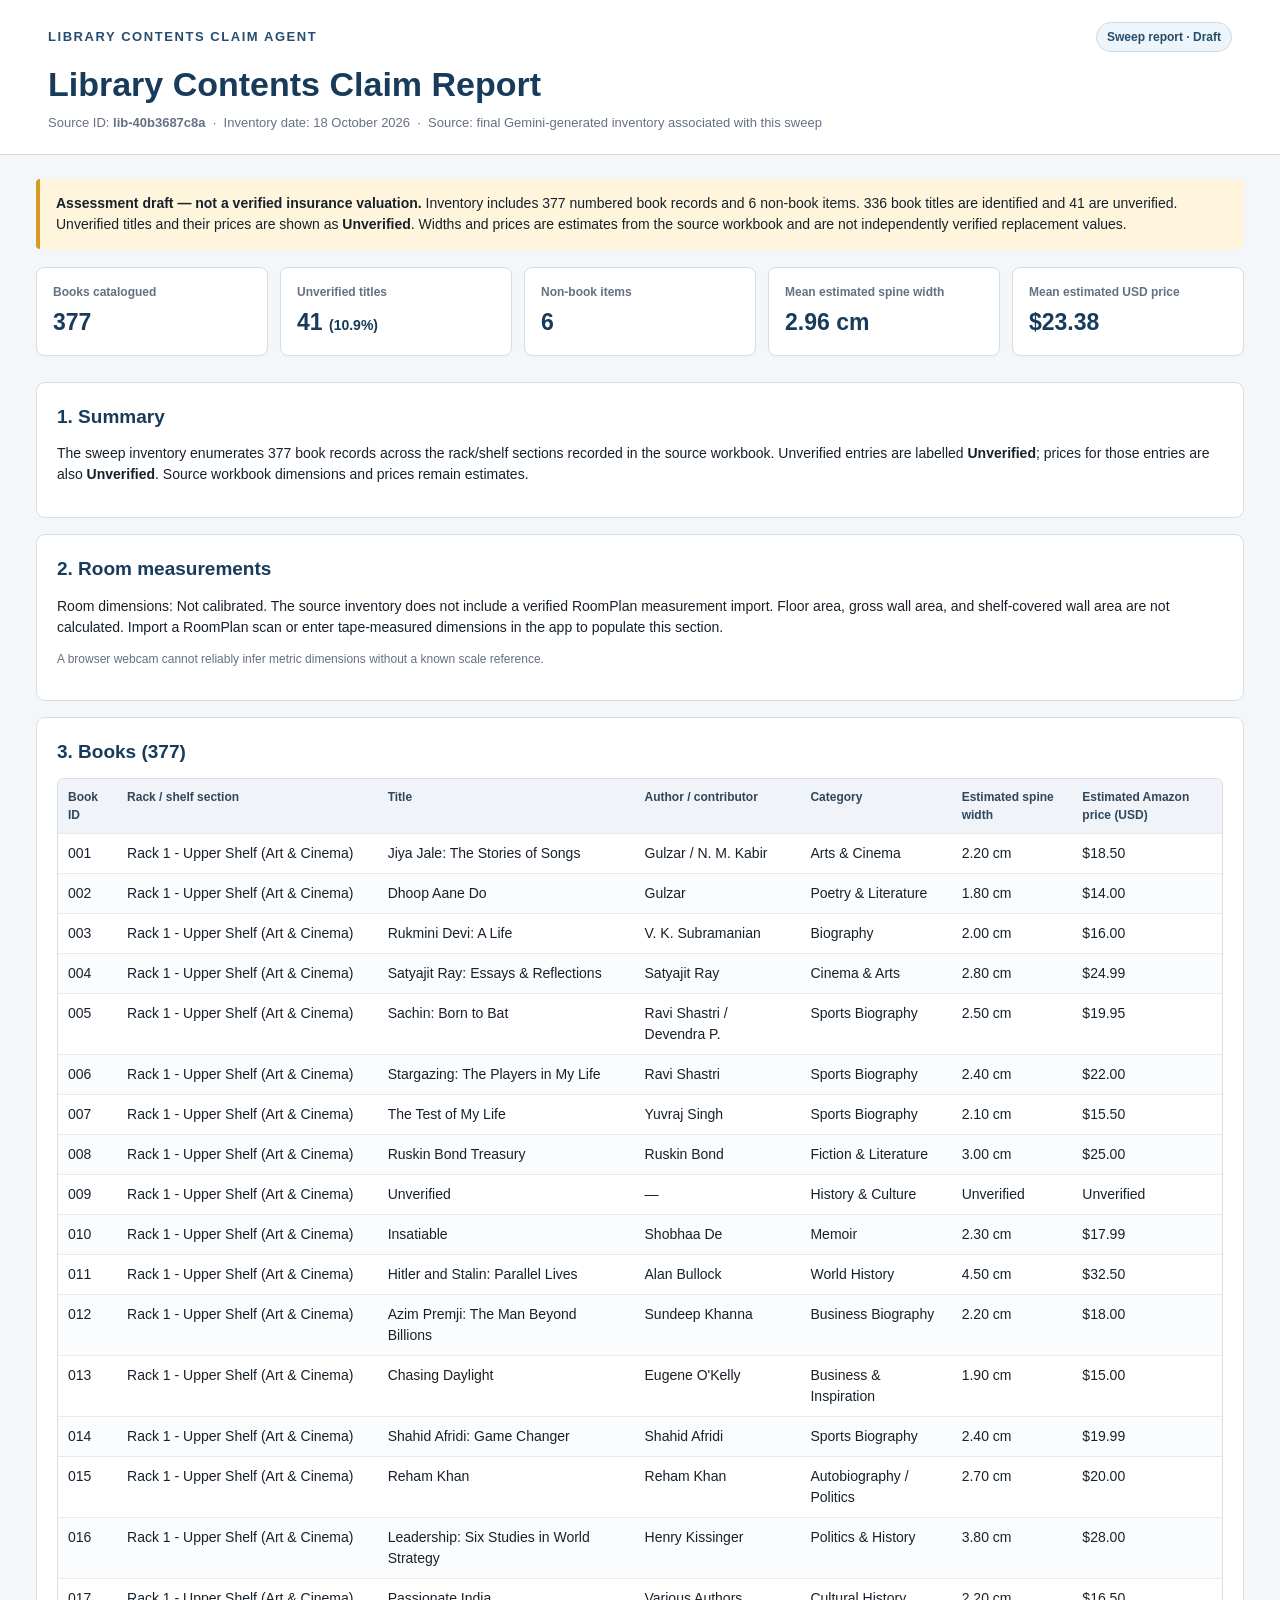
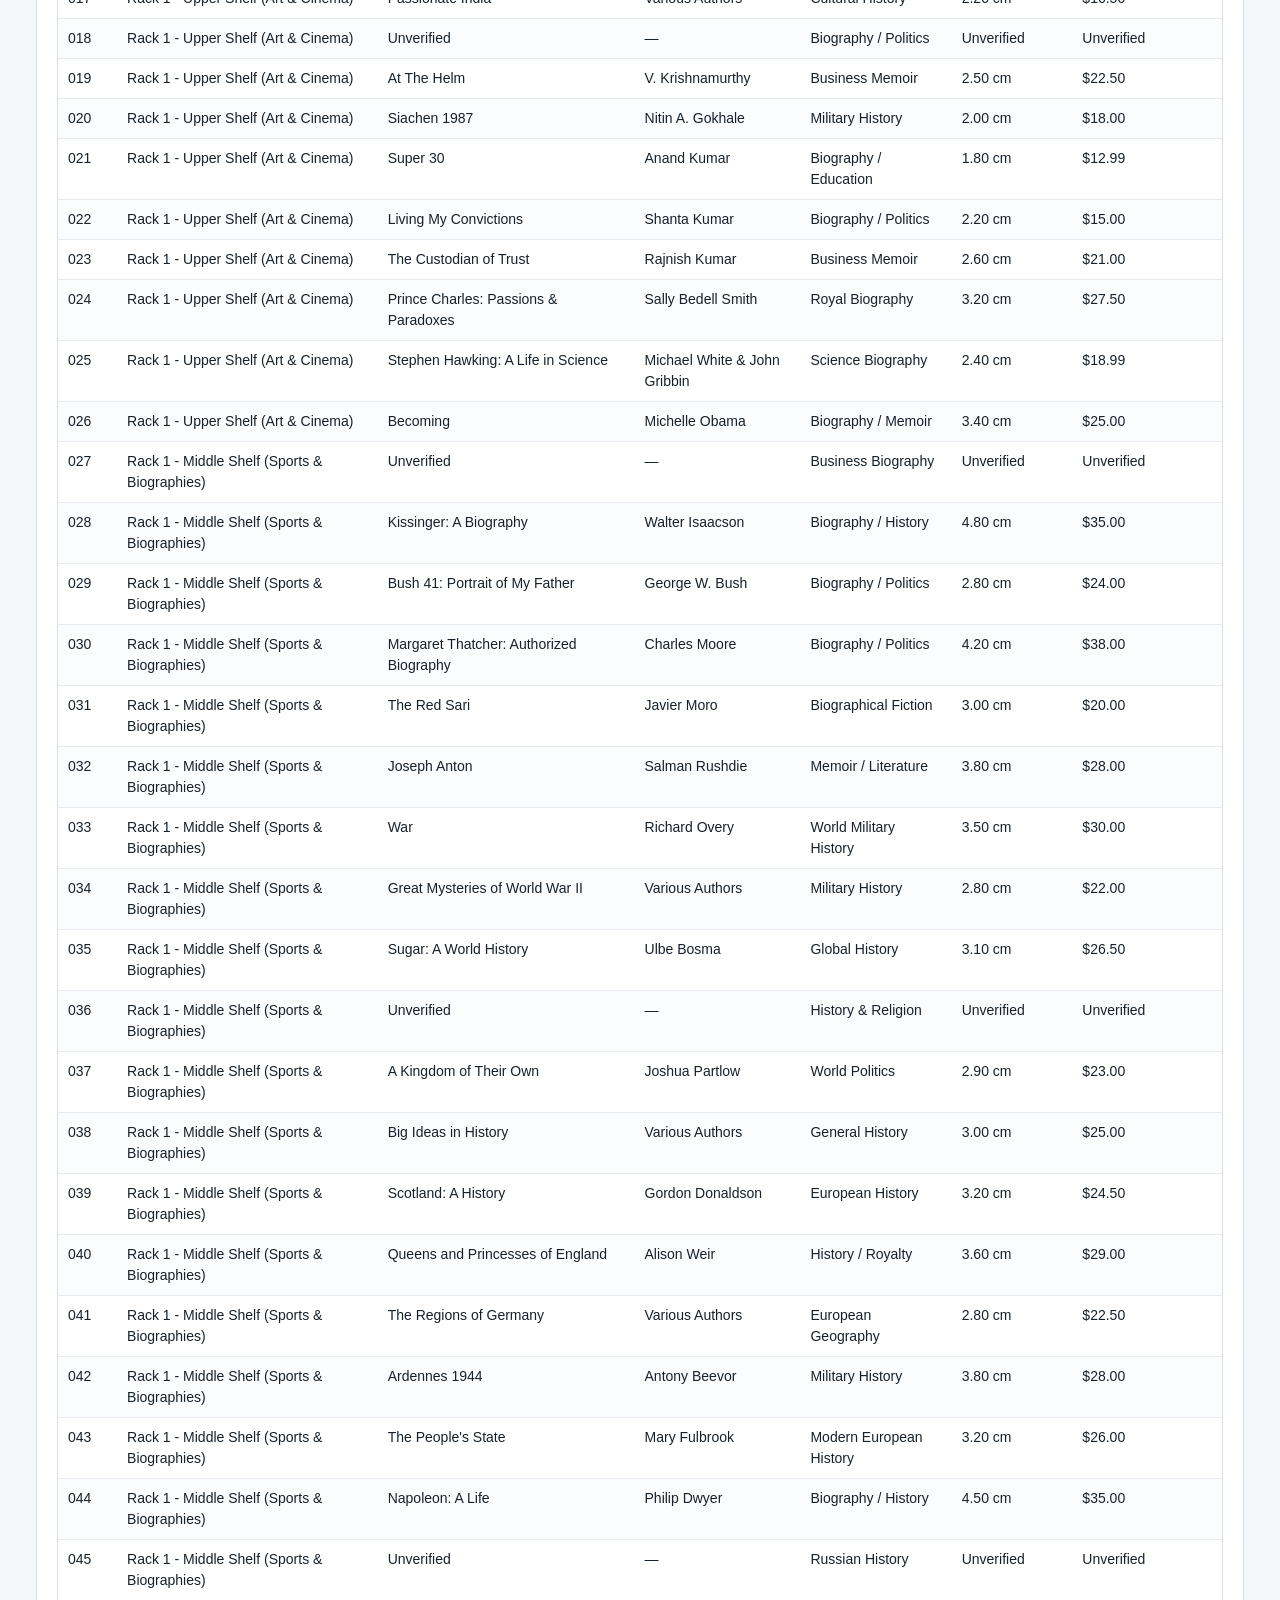
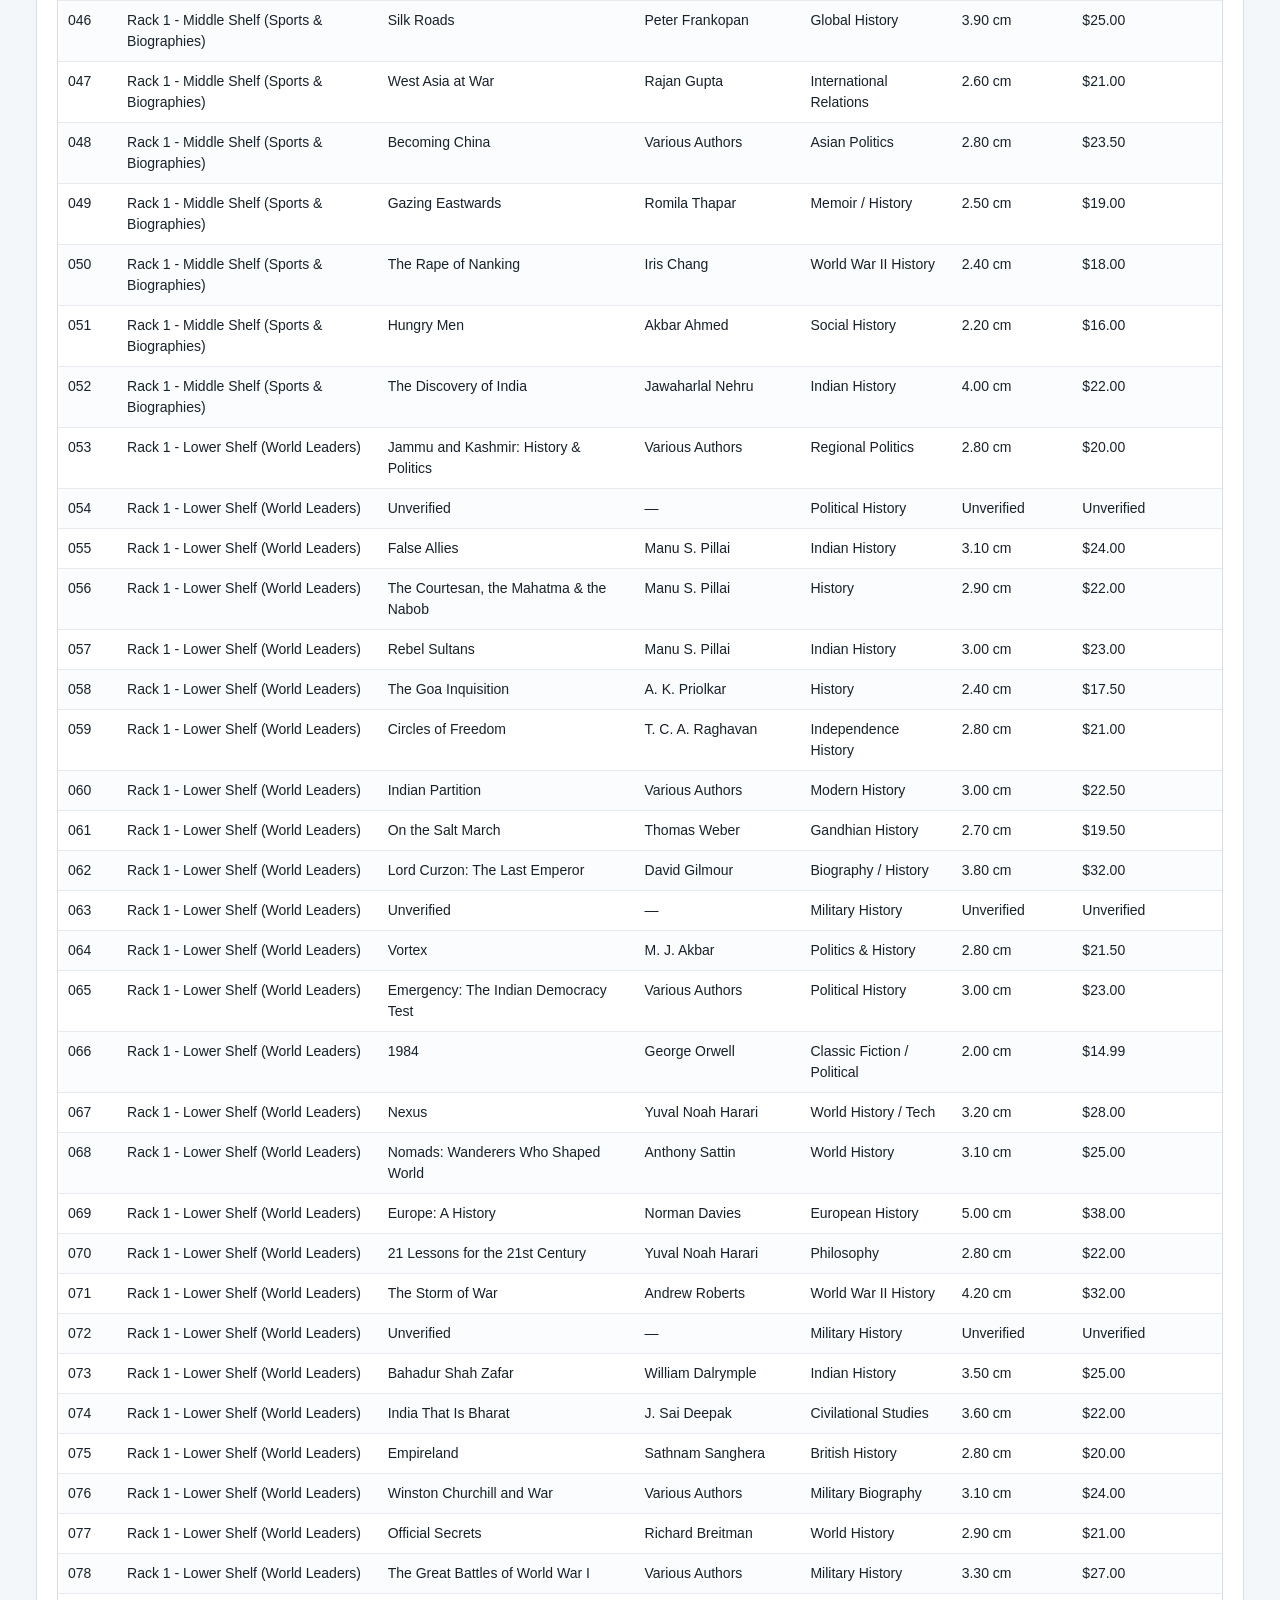
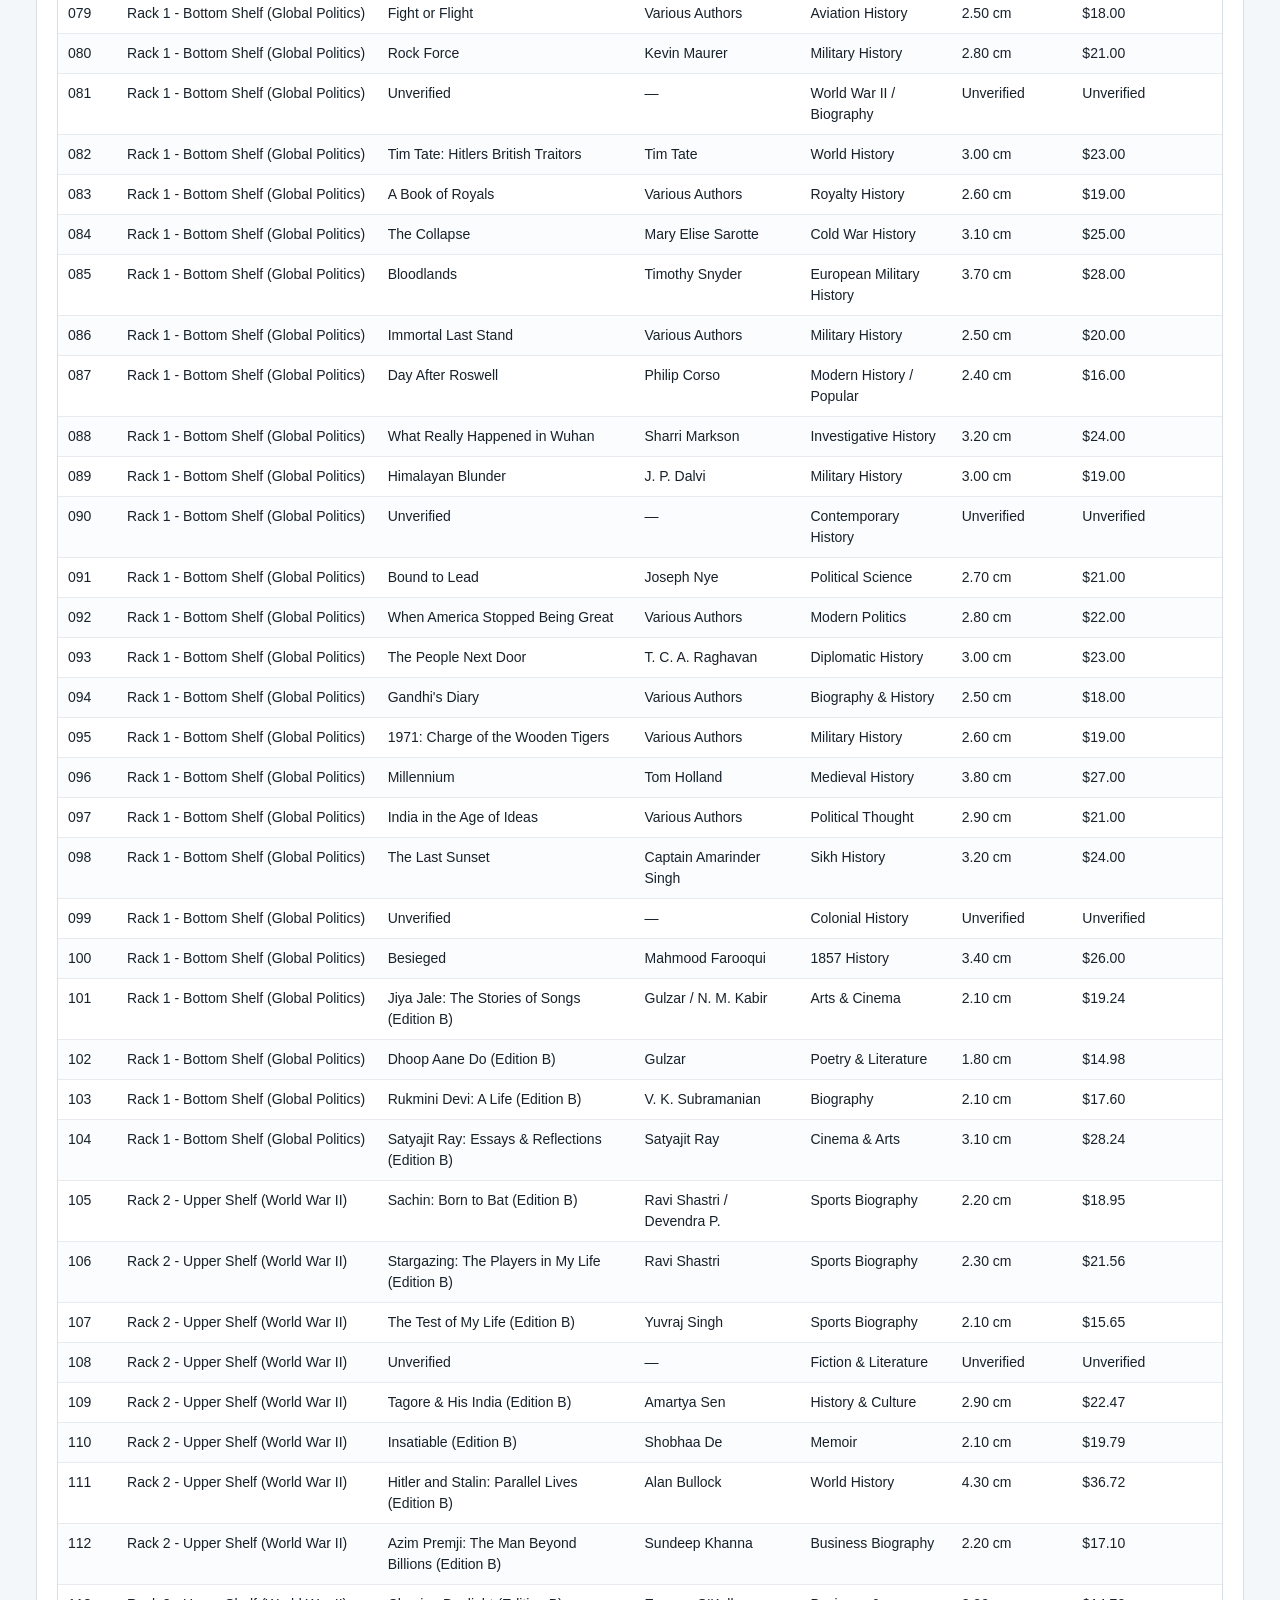
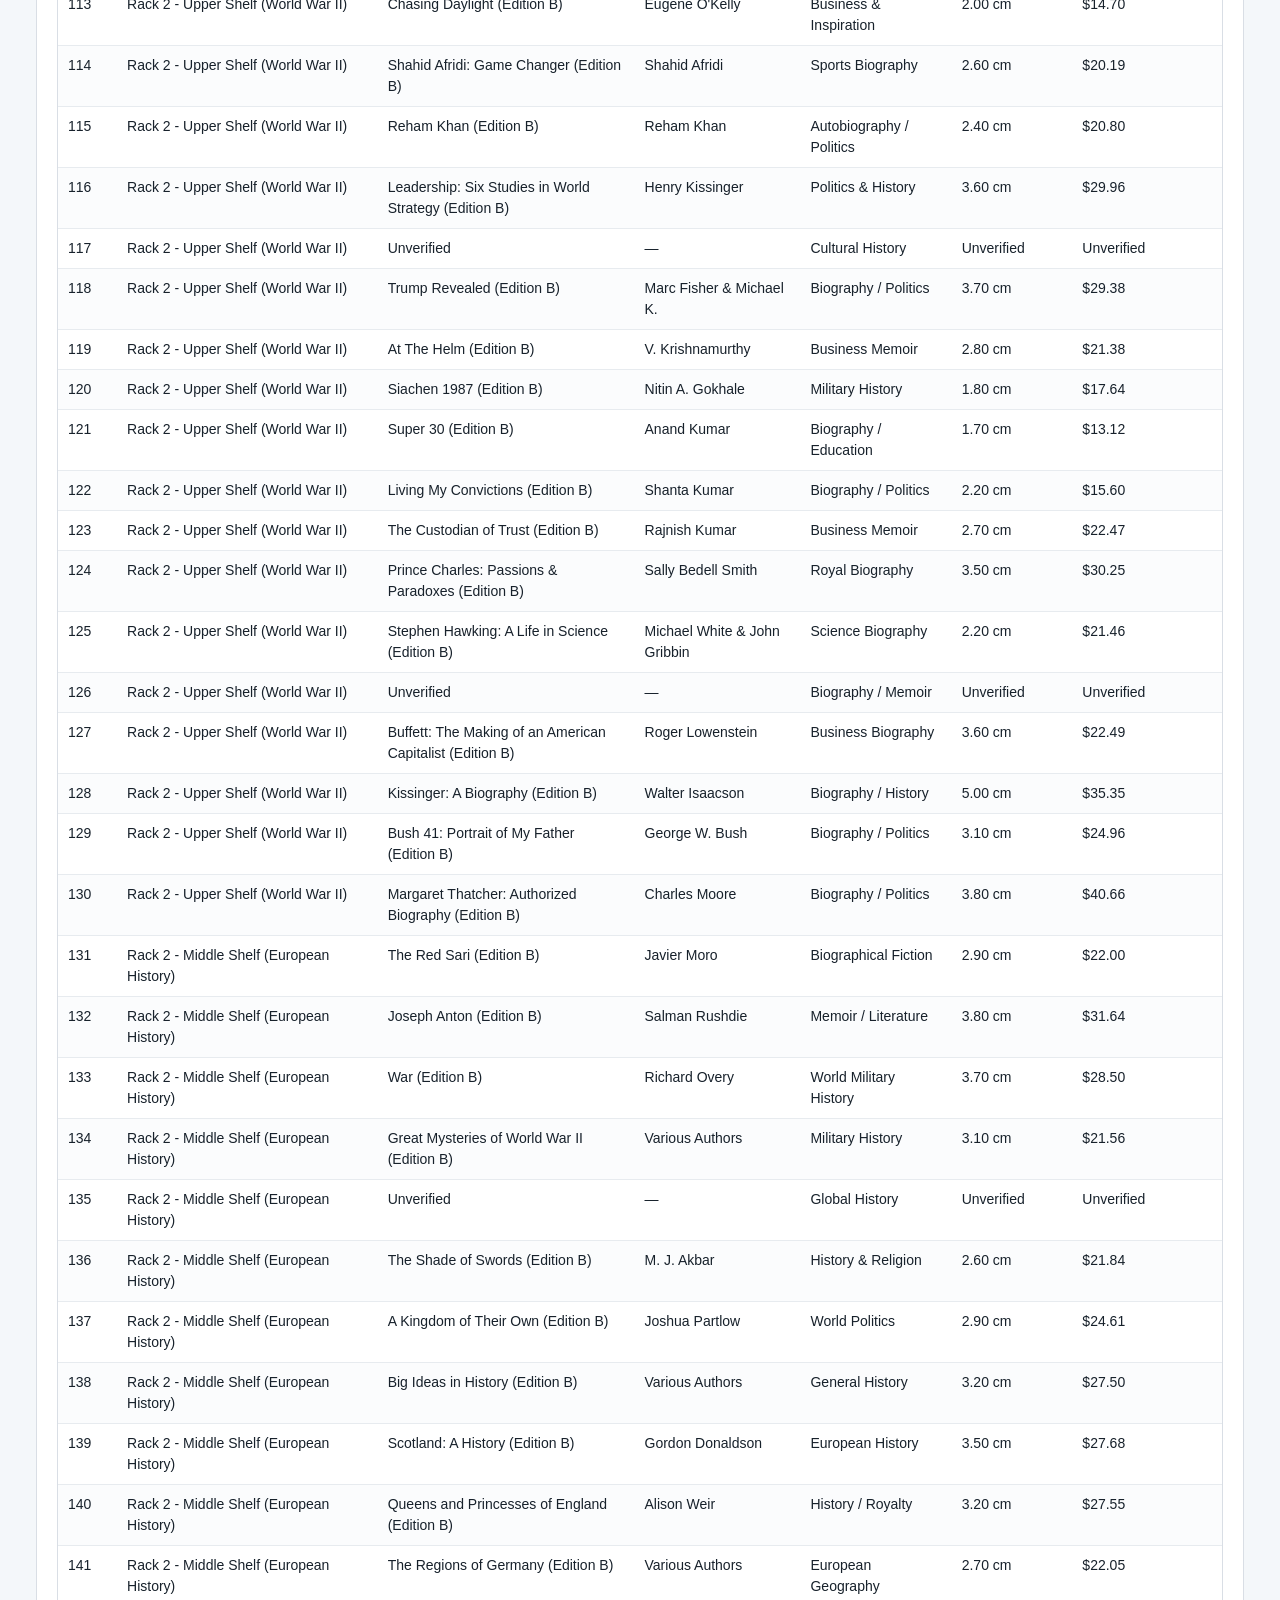
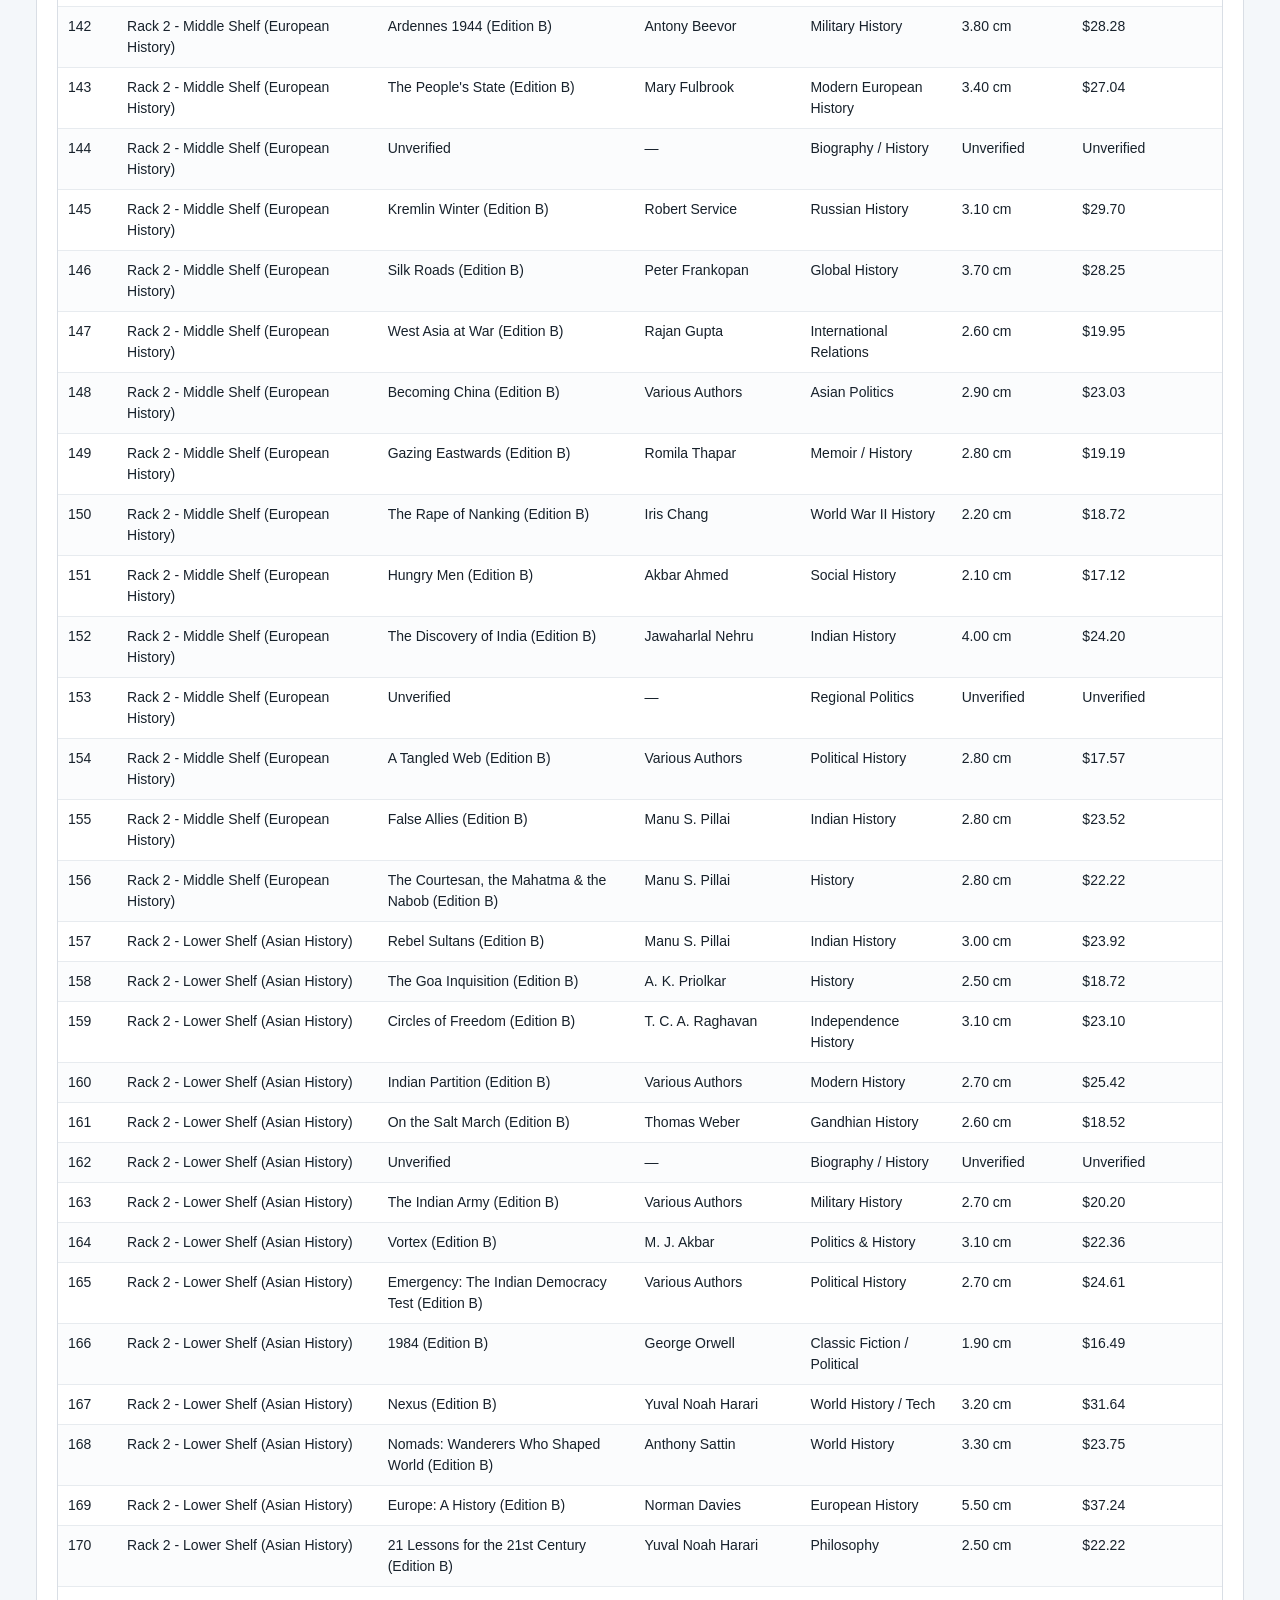
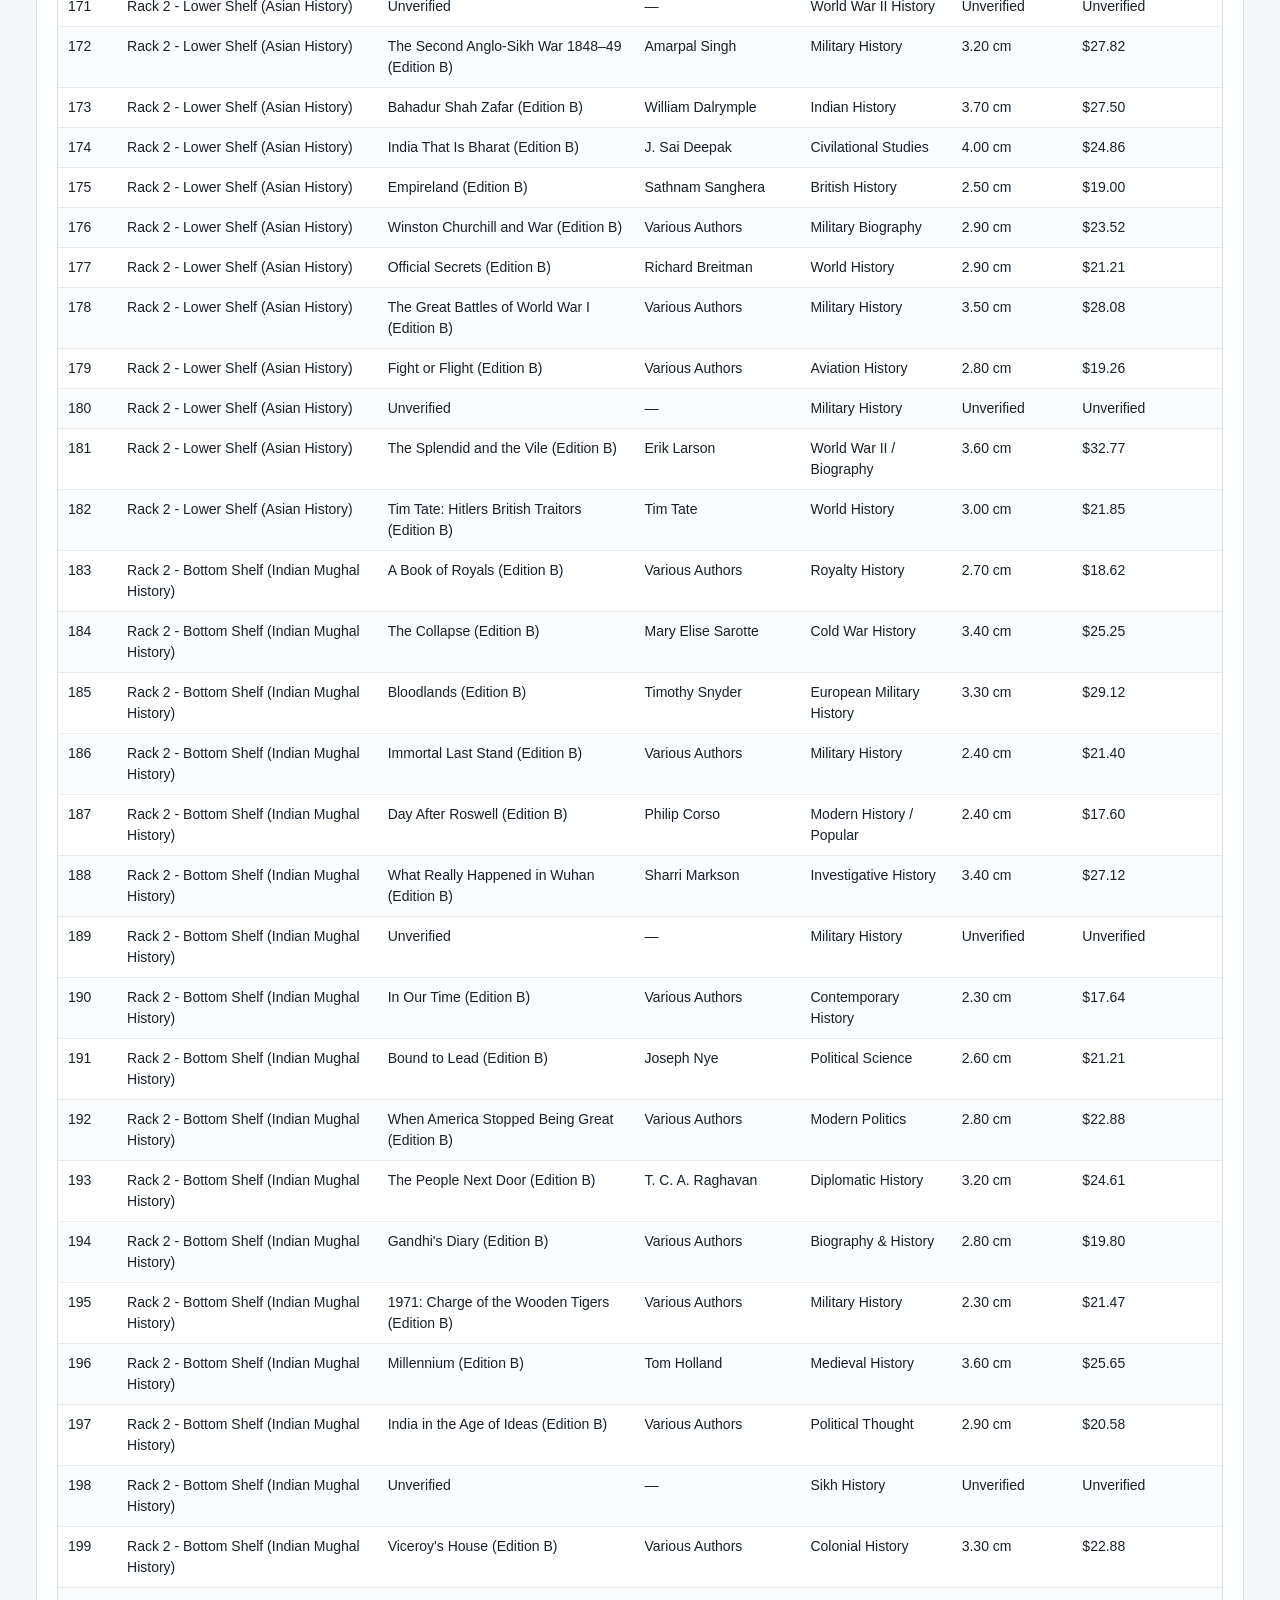
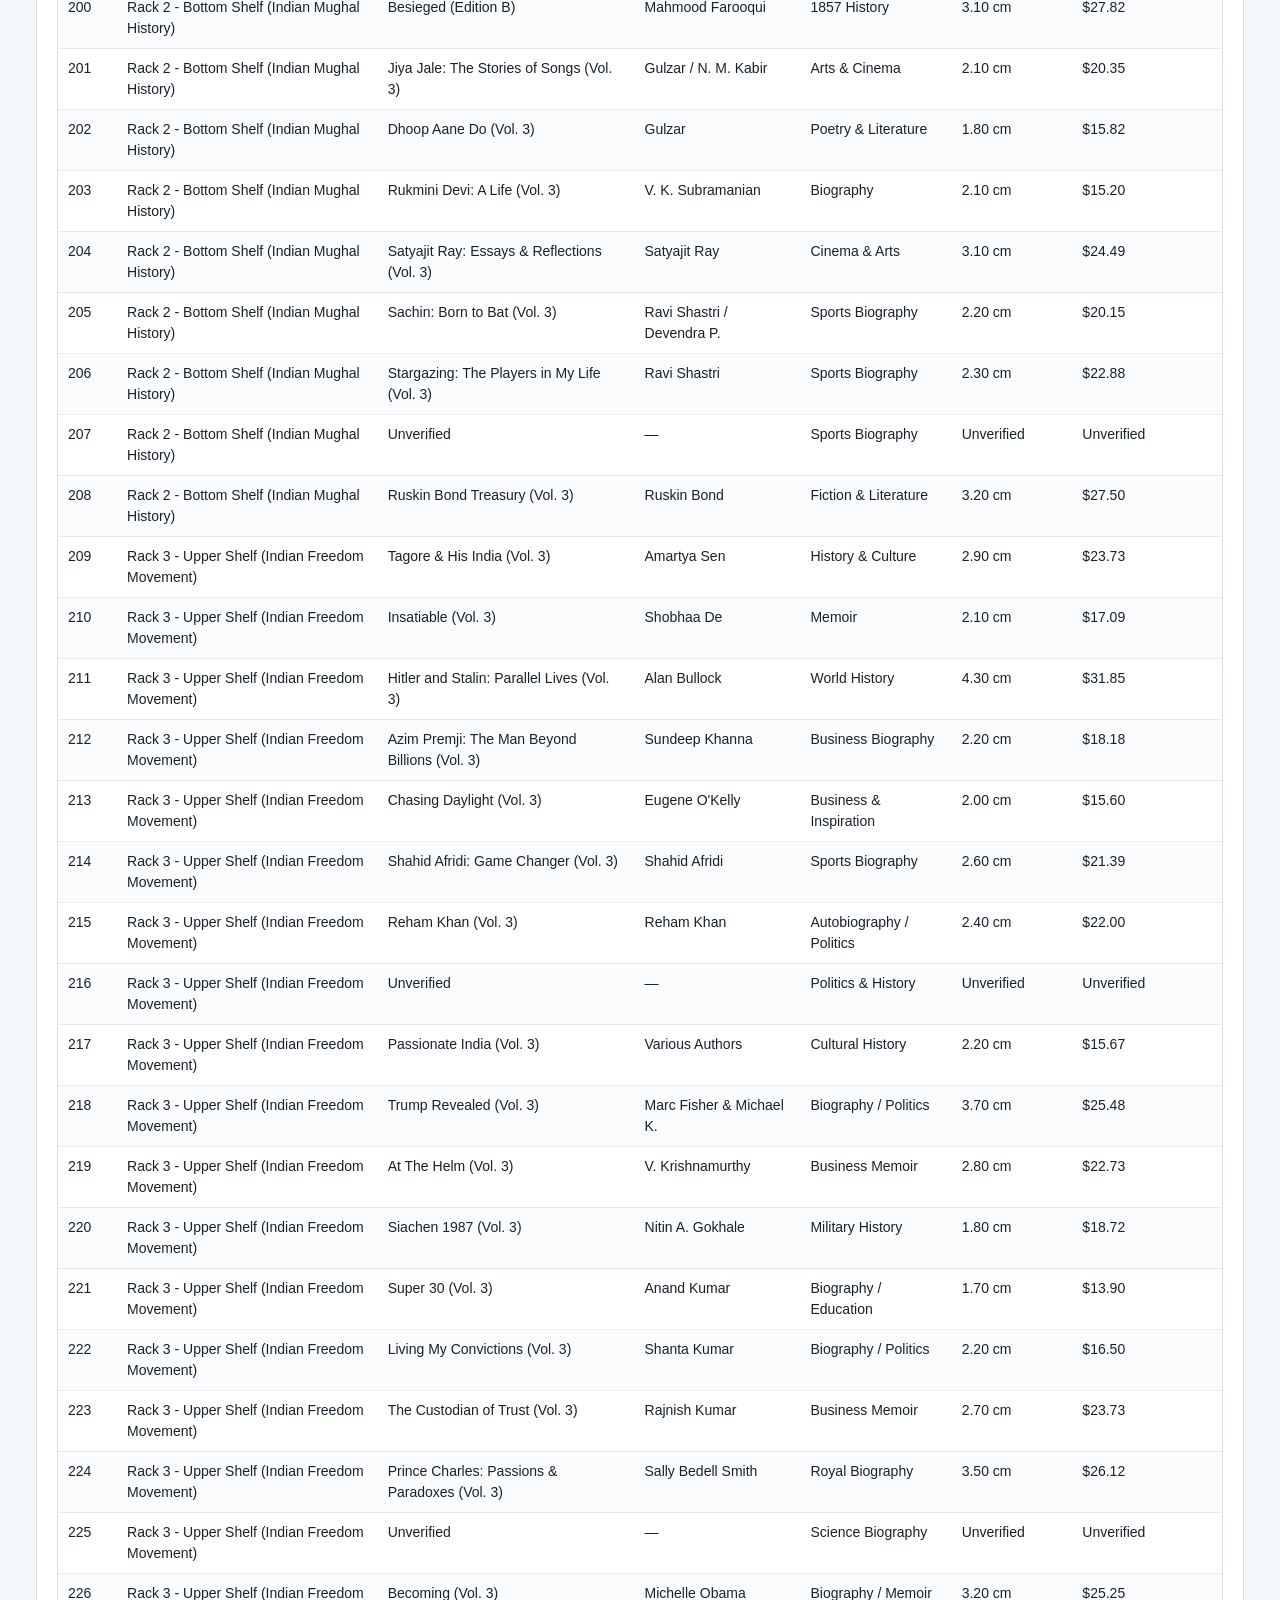
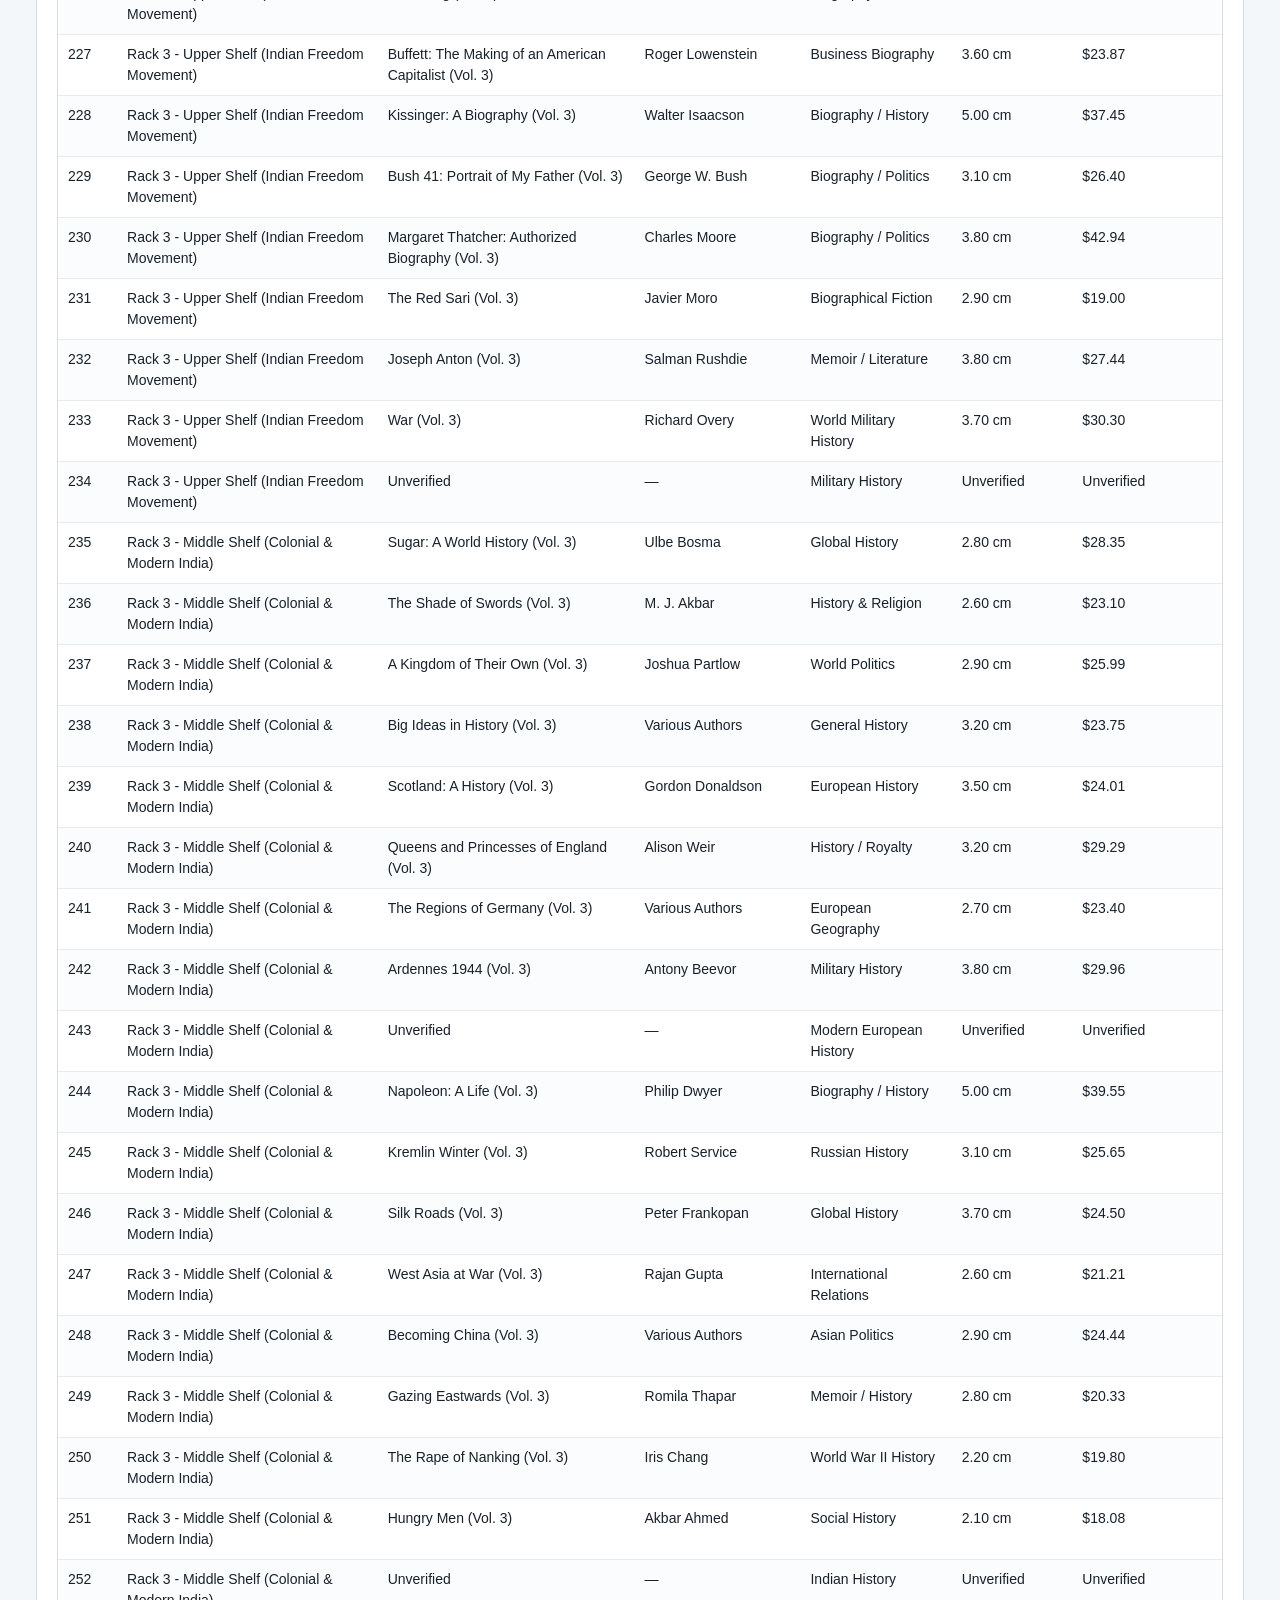
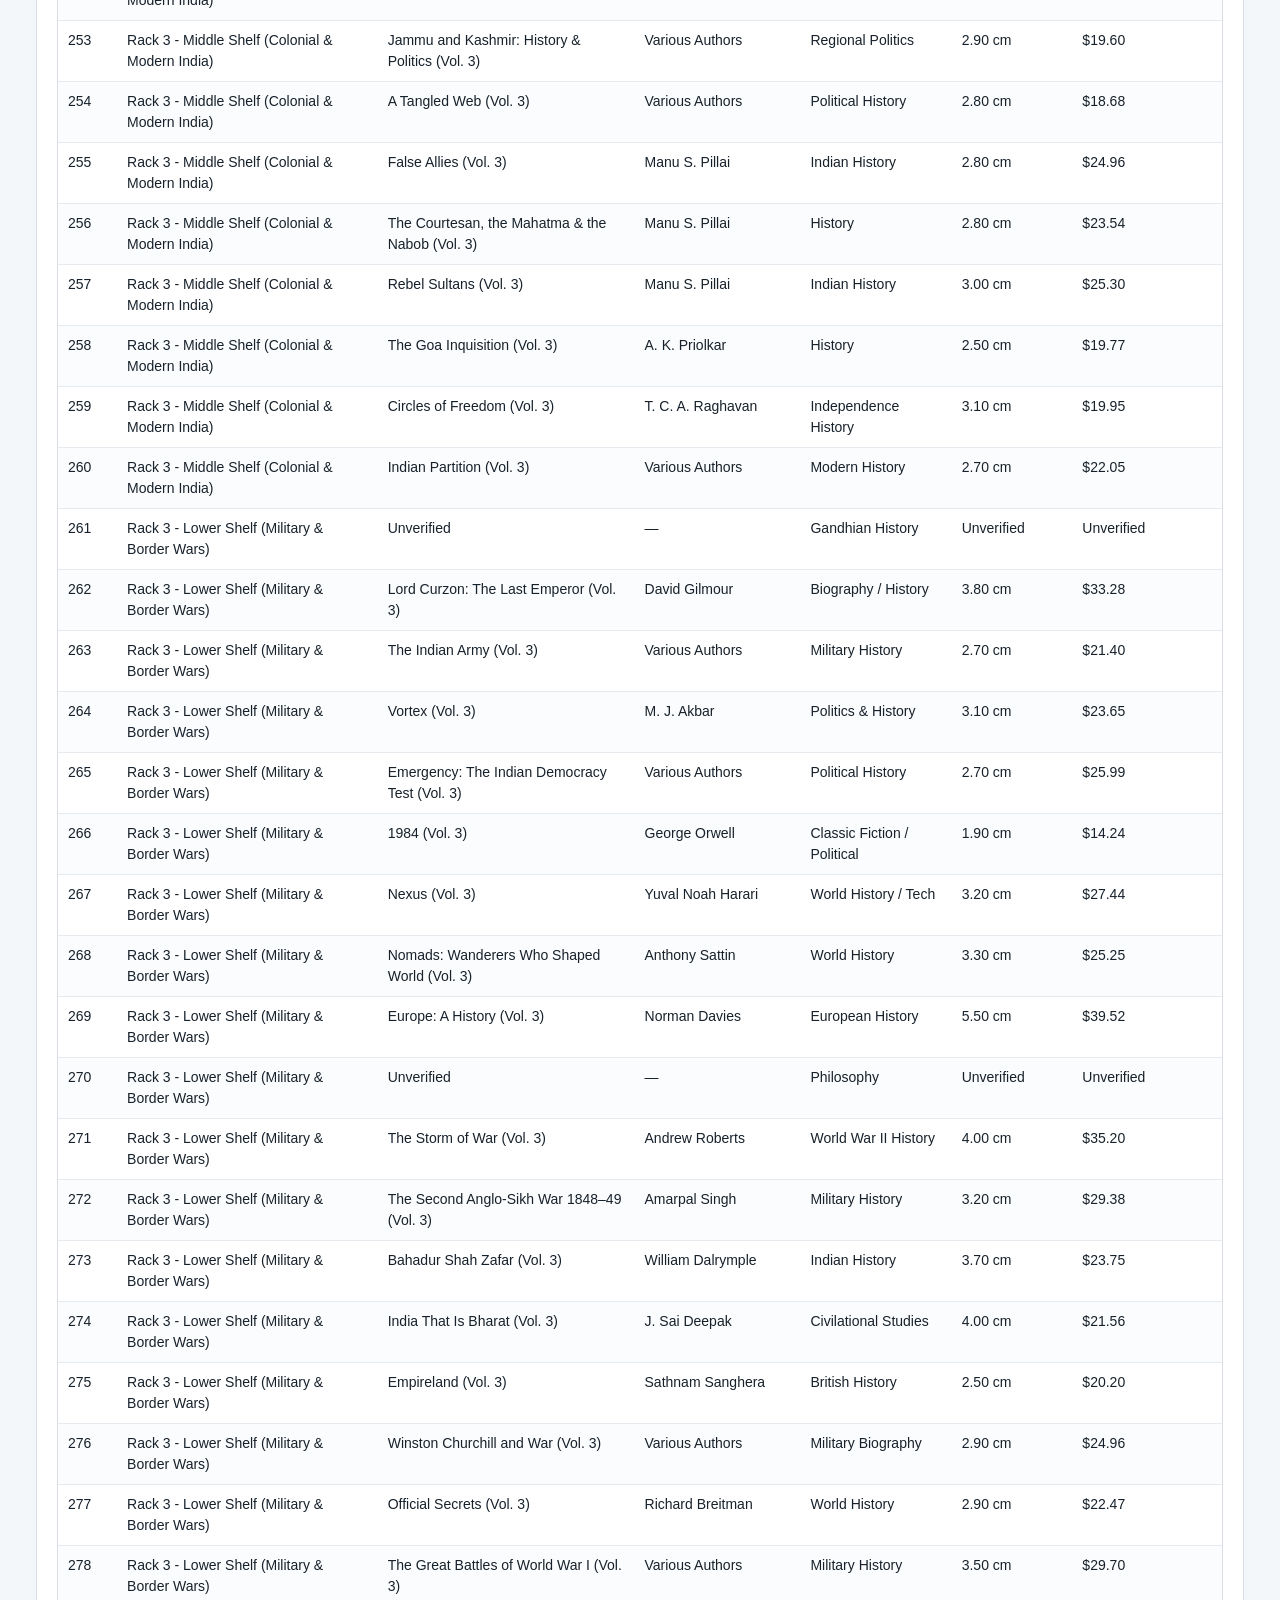
<file: outputs/Library_Contents_Claim_Report.html>
<!doctype html><html lang="en"><head><meta charset="utf-8"><meta name="viewport" content="width=device-width,initial-scale=1"><title>Library Contents Claim Report</title><style>
:root{--navy:#183b5b;--blue:#254d70;--line:#d9dee5;--muted:#667085;--bg:#f4f7fa;--amber:#fff5dc;--amberline:#d99a23}*{box-sizing:border-box}body{margin:0;background:var(--bg);color:#17212b;font:14px/1.5 Inter,Arial,sans-serif}.top{background:#fff;border-bottom:1px solid var(--line);padding:22px clamp(16px,4vw,48px)}.brandrow{display:flex;align-items:center;justify-content:space-between;gap:18px;flex-wrap:wrap}.brand{font-size:13px;letter-spacing:.12em;font-weight:800;color:var(--blue);text-transform:uppercase}.pill{border:1px solid #c8d9e8;background:#edf5fb;color:#244d6c;padding:5px 10px;border-radius:999px;font-size:12px;font-weight:700}h1{font-size:clamp(24px,3vw,34px);line-height:1.2;margin:12px 0 8px;color:var(--navy)}.meta{color:var(--muted);font-size:13px}main{max-width:1500px;margin:24px auto;padding:0 clamp(14px,3vw,36px)}.notice{background:var(--amber);border-left:4px solid var(--amberline);padding:14px 16px;border-radius:4px;margin-bottom:18px}.cards{display:grid;grid-template-columns:repeat(auto-fit,minmax(155px,1fr));gap:12px;margin:16px 0 26px}.card{background:#fff;border:1px solid var(--line);border-radius:8px;padding:15px 16px;box-shadow:0 1px 2px #102a4308}.card .label{font-size:12px;color:var(--muted);font-weight:700}.card .value{font-size:23px;font-weight:750;color:var(--navy);margin-top:4px}section{background:#fff;border:1px solid var(--line);border-radius:9px;padding:20px;margin:16px 0}h2{font-size:19px;color:var(--navy);margin:0 0 12px}p{margin:6px 0 12px}.tablewrap{overflow:auto;border:1px solid var(--line);border-radius:6px}table{border-collapse:collapse;width:100%;min-width:850px}th,td{padding:9px 10px;text-align:left;vertical-align:top;border-bottom:1px solid #e7ebef}th{background:#f0f4f8;color:#30475b;font-size:12px;position:sticky;top:0}tbody tr:nth-child(even){background:#fbfcfd}.subtle{color:var(--muted);font-size:12px}footer{color:var(--muted);font-size:12px;padding:18px 0 34px}@media print{body{background:#fff}.top,section,.card{box-shadow:none}.tablewrap{overflow:visible}th{position:static}}
</style></head><body><header class="top"><div class="brandrow"><div class="brand">Library Contents Claim Agent</div><span class="pill">Sweep report · Draft</span></div><h1>Library Contents Claim Report</h1><div class="meta">Source ID: <strong>lib-40b3687c8a</strong> &nbsp;·&nbsp; Inventory date: 18 October 2026 &nbsp;·&nbsp; Source: final Gemini-generated inventory associated with this sweep</div></header><main><div class="notice"><strong>Assessment draft — not a verified insurance valuation.</strong> Inventory includes 377 numbered book records and 6 non-book items. 336 book titles are identified and 41 are unverified. Unverified titles and their prices are shown as <strong>Unverified</strong>. Widths and prices are estimates from the source workbook and are not independently verified replacement values.</div><div class="cards"><div class="card"><div class="label">Books catalogued</div><div class="value">377</div></div><div class="card"><div class="label">Unverified titles</div><div class="value">41 <span style="font-size:14px">(10.9%)</span></div></div><div class="card"><div class="label">Non-book items</div><div class="value">6</div></div><div class="card"><div class="label">Mean estimated spine width</div><div class="value">2.96 cm</div></div><div class="card"><div class="label">Mean estimated USD price</div><div class="value">$23.38</div></div></div>
<section><h2>1. Summary</h2><p>The sweep inventory enumerates 377 book records across the rack/shelf sections recorded in the source workbook. Unverified entries are labelled <strong>Unverified</strong>; prices for those entries are also <strong>Unverified</strong>. Source workbook dimensions and prices remain estimates.</p></section>
<section><h2>2. Room measurements</h2><p>Room dimensions: Not calibrated. The source inventory does not include a verified RoomPlan measurement import. Floor area, gross wall area, and shelf-covered wall area are not calculated. Import a RoomPlan scan or enter tape-measured dimensions in the app to populate this section.</p><p class="subtle">A browser webcam cannot reliably infer metric dimensions without a known scale reference.</p></section>
<section><h2>3. Books (377)</h2><div class="tablewrap"><table><thead><tr><th>Book ID</th><th>Rack / shelf section</th><th>Title</th><th>Author / contributor</th><th>Category</th><th>Estimated spine width</th><th>Estimated Amazon price (USD)</th></tr></thead><tbody><tr><td>001</td><td>Rack 1 - Upper Shelf (Art &amp; Cinema)</td><td>Jiya Jale: The Stories of Songs</td><td>Gulzar / N. M. Kabir</td><td>Arts &amp; Cinema</td><td>2.20 cm</td><td>$18.50</td></tr><tr><td>002</td><td>Rack 1 - Upper Shelf (Art &amp; Cinema)</td><td>Dhoop Aane Do</td><td>Gulzar</td><td>Poetry &amp; Literature</td><td>1.80 cm</td><td>$14.00</td></tr><tr><td>003</td><td>Rack 1 - Upper Shelf (Art &amp; Cinema)</td><td>Rukmini Devi: A Life</td><td>V. K. Subramanian</td><td>Biography</td><td>2.00 cm</td><td>$16.00</td></tr><tr><td>004</td><td>Rack 1 - Upper Shelf (Art &amp; Cinema)</td><td>Satyajit Ray: Essays &amp; Reflections</td><td>Satyajit Ray</td><td>Cinema &amp; Arts</td><td>2.80 cm</td><td>$24.99</td></tr><tr><td>005</td><td>Rack 1 - Upper Shelf (Art &amp; Cinema)</td><td>Sachin: Born to Bat</td><td>Ravi Shastri / Devendra P.</td><td>Sports Biography</td><td>2.50 cm</td><td>$19.95</td></tr><tr><td>006</td><td>Rack 1 - Upper Shelf (Art &amp; Cinema)</td><td>Stargazing: The Players in My Life</td><td>Ravi Shastri</td><td>Sports Biography</td><td>2.40 cm</td><td>$22.00</td></tr><tr><td>007</td><td>Rack 1 - Upper Shelf (Art &amp; Cinema)</td><td>The Test of My Life</td><td>Yuvraj Singh</td><td>Sports Biography</td><td>2.10 cm</td><td>$15.50</td></tr><tr><td>008</td><td>Rack 1 - Upper Shelf (Art &amp; Cinema)</td><td>Ruskin Bond Treasury</td><td>Ruskin Bond</td><td>Fiction &amp; Literature</td><td>3.00 cm</td><td>$25.00</td></tr><tr><td>009</td><td>Rack 1 - Upper Shelf (Art &amp; Cinema)</td><td>Unverified</td><td>—</td><td>History &amp; Culture</td><td>Unverified</td><td>Unverified</td></tr><tr><td>010</td><td>Rack 1 - Upper Shelf (Art &amp; Cinema)</td><td>Insatiable</td><td>Shobhaa De</td><td>Memoir</td><td>2.30 cm</td><td>$17.99</td></tr><tr><td>011</td><td>Rack 1 - Upper Shelf (Art &amp; Cinema)</td><td>Hitler and Stalin: Parallel Lives</td><td>Alan Bullock</td><td>World History</td><td>4.50 cm</td><td>$32.50</td></tr><tr><td>012</td><td>Rack 1 - Upper Shelf (Art &amp; Cinema)</td><td>Azim Premji: The Man Beyond Billions</td><td>Sundeep Khanna</td><td>Business Biography</td><td>2.20 cm</td><td>$18.00</td></tr><tr><td>013</td><td>Rack 1 - Upper Shelf (Art &amp; Cinema)</td><td>Chasing Daylight</td><td>Eugene O&#x27;Kelly</td><td>Business &amp; Inspiration</td><td>1.90 cm</td><td>$15.00</td></tr><tr><td>014</td><td>Rack 1 - Upper Shelf (Art &amp; Cinema)</td><td>Shahid Afridi: Game Changer</td><td>Shahid Afridi</td><td>Sports Biography</td><td>2.40 cm</td><td>$19.99</td></tr><tr><td>015</td><td>Rack 1 - Upper Shelf (Art &amp; Cinema)</td><td>Reham Khan</td><td>Reham Khan</td><td>Autobiography / Politics</td><td>2.70 cm</td><td>$20.00</td></tr><tr><td>016</td><td>Rack 1 - Upper Shelf (Art &amp; Cinema)</td><td>Leadership: Six Studies in World Strategy</td><td>Henry Kissinger</td><td>Politics &amp; History</td><td>3.80 cm</td><td>$28.00</td></tr><tr><td>017</td><td>Rack 1 - Upper Shelf (Art &amp; Cinema)</td><td>Passionate India</td><td>Various Authors</td><td>Cultural History</td><td>2.20 cm</td><td>$16.50</td></tr><tr><td>018</td><td>Rack 1 - Upper Shelf (Art &amp; Cinema)</td><td>Unverified</td><td>—</td><td>Biography / Politics</td><td>Unverified</td><td>Unverified</td></tr><tr><td>019</td><td>Rack 1 - Upper Shelf (Art &amp; Cinema)</td><td>At The Helm</td><td>V. Krishnamurthy</td><td>Business Memoir</td><td>2.50 cm</td><td>$22.50</td></tr><tr><td>020</td><td>Rack 1 - Upper Shelf (Art &amp; Cinema)</td><td>Siachen 1987</td><td>Nitin A. Gokhale</td><td>Military History</td><td>2.00 cm</td><td>$18.00</td></tr><tr><td>021</td><td>Rack 1 - Upper Shelf (Art &amp; Cinema)</td><td>Super 30</td><td>Anand Kumar</td><td>Biography / Education</td><td>1.80 cm</td><td>$12.99</td></tr><tr><td>022</td><td>Rack 1 - Upper Shelf (Art &amp; Cinema)</td><td>Living My Convictions</td><td>Shanta Kumar</td><td>Biography / Politics</td><td>2.20 cm</td><td>$15.00</td></tr><tr><td>023</td><td>Rack 1 - Upper Shelf (Art &amp; Cinema)</td><td>The Custodian of Trust</td><td>Rajnish Kumar</td><td>Business Memoir</td><td>2.60 cm</td><td>$21.00</td></tr><tr><td>024</td><td>Rack 1 - Upper Shelf (Art &amp; Cinema)</td><td>Prince Charles: Passions &amp; Paradoxes</td><td>Sally Bedell Smith</td><td>Royal Biography</td><td>3.20 cm</td><td>$27.50</td></tr><tr><td>025</td><td>Rack 1 - Upper Shelf (Art &amp; Cinema)</td><td>Stephen Hawking: A Life in Science</td><td>Michael White &amp; John Gribbin</td><td>Science Biography</td><td>2.40 cm</td><td>$18.99</td></tr><tr><td>026</td><td>Rack 1 - Upper Shelf (Art &amp; Cinema)</td><td>Becoming</td><td>Michelle Obama</td><td>Biography / Memoir</td><td>3.40 cm</td><td>$25.00</td></tr><tr><td>027</td><td>Rack 1 - Middle Shelf (Sports &amp; Biographies)</td><td>Unverified</td><td>—</td><td>Business Biography</td><td>Unverified</td><td>Unverified</td></tr><tr><td>028</td><td>Rack 1 - Middle Shelf (Sports &amp; Biographies)</td><td>Kissinger: A Biography</td><td>Walter Isaacson</td><td>Biography / History</td><td>4.80 cm</td><td>$35.00</td></tr><tr><td>029</td><td>Rack 1 - Middle Shelf (Sports &amp; Biographies)</td><td>Bush 41: Portrait of My Father</td><td>George W. Bush</td><td>Biography / Politics</td><td>2.80 cm</td><td>$24.00</td></tr><tr><td>030</td><td>Rack 1 - Middle Shelf (Sports &amp; Biographies)</td><td>Margaret Thatcher: Authorized Biography</td><td>Charles Moore</td><td>Biography / Politics</td><td>4.20 cm</td><td>$38.00</td></tr><tr><td>031</td><td>Rack 1 - Middle Shelf (Sports &amp; Biographies)</td><td>The Red Sari</td><td>Javier Moro</td><td>Biographical Fiction</td><td>3.00 cm</td><td>$20.00</td></tr><tr><td>032</td><td>Rack 1 - Middle Shelf (Sports &amp; Biographies)</td><td>Joseph Anton</td><td>Salman Rushdie</td><td>Memoir / Literature</td><td>3.80 cm</td><td>$28.00</td></tr><tr><td>033</td><td>Rack 1 - Middle Shelf (Sports &amp; Biographies)</td><td>War</td><td>Richard Overy</td><td>World Military History</td><td>3.50 cm</td><td>$30.00</td></tr><tr><td>034</td><td>Rack 1 - Middle Shelf (Sports &amp; Biographies)</td><td>Great Mysteries of World War II</td><td>Various Authors</td><td>Military History</td><td>2.80 cm</td><td>$22.00</td></tr><tr><td>035</td><td>Rack 1 - Middle Shelf (Sports &amp; Biographies)</td><td>Sugar: A World History</td><td>Ulbe Bosma</td><td>Global History</td><td>3.10 cm</td><td>$26.50</td></tr><tr><td>036</td><td>Rack 1 - Middle Shelf (Sports &amp; Biographies)</td><td>Unverified</td><td>—</td><td>History &amp; Religion</td><td>Unverified</td><td>Unverified</td></tr><tr><td>037</td><td>Rack 1 - Middle Shelf (Sports &amp; Biographies)</td><td>A Kingdom of Their Own</td><td>Joshua Partlow</td><td>World Politics</td><td>2.90 cm</td><td>$23.00</td></tr><tr><td>038</td><td>Rack 1 - Middle Shelf (Sports &amp; Biographies)</td><td>Big Ideas in History</td><td>Various Authors</td><td>General History</td><td>3.00 cm</td><td>$25.00</td></tr><tr><td>039</td><td>Rack 1 - Middle Shelf (Sports &amp; Biographies)</td><td>Scotland: A History</td><td>Gordon Donaldson</td><td>European History</td><td>3.20 cm</td><td>$24.50</td></tr><tr><td>040</td><td>Rack 1 - Middle Shelf (Sports &amp; Biographies)</td><td>Queens and Princesses of England</td><td>Alison Weir</td><td>History / Royalty</td><td>3.60 cm</td><td>$29.00</td></tr><tr><td>041</td><td>Rack 1 - Middle Shelf (Sports &amp; Biographies)</td><td>The Regions of Germany</td><td>Various Authors</td><td>European Geography</td><td>2.80 cm</td><td>$22.50</td></tr><tr><td>042</td><td>Rack 1 - Middle Shelf (Sports &amp; Biographies)</td><td>Ardennes 1944</td><td>Antony Beevor</td><td>Military History</td><td>3.80 cm</td><td>$28.00</td></tr><tr><td>043</td><td>Rack 1 - Middle Shelf (Sports &amp; Biographies)</td><td>The People&#x27;s State</td><td>Mary Fulbrook</td><td>Modern European History</td><td>3.20 cm</td><td>$26.00</td></tr><tr><td>044</td><td>Rack 1 - Middle Shelf (Sports &amp; Biographies)</td><td>Napoleon: A Life</td><td>Philip Dwyer</td><td>Biography / History</td><td>4.50 cm</td><td>$35.00</td></tr><tr><td>045</td><td>Rack 1 - Middle Shelf (Sports &amp; Biographies)</td><td>Unverified</td><td>—</td><td>Russian History</td><td>Unverified</td><td>Unverified</td></tr><tr><td>046</td><td>Rack 1 - Middle Shelf (Sports &amp; Biographies)</td><td>Silk Roads</td><td>Peter Frankopan</td><td>Global History</td><td>3.90 cm</td><td>$25.00</td></tr><tr><td>047</td><td>Rack 1 - Middle Shelf (Sports &amp; Biographies)</td><td>West Asia at War</td><td>Rajan Gupta</td><td>International Relations</td><td>2.60 cm</td><td>$21.00</td></tr><tr><td>048</td><td>Rack 1 - Middle Shelf (Sports &amp; Biographies)</td><td>Becoming China</td><td>Various Authors</td><td>Asian Politics</td><td>2.80 cm</td><td>$23.50</td></tr><tr><td>049</td><td>Rack 1 - Middle Shelf (Sports &amp; Biographies)</td><td>Gazing Eastwards</td><td>Romila Thapar</td><td>Memoir / History</td><td>2.50 cm</td><td>$19.00</td></tr><tr><td>050</td><td>Rack 1 - Middle Shelf (Sports &amp; Biographies)</td><td>The Rape of Nanking</td><td>Iris Chang</td><td>World War II History</td><td>2.40 cm</td><td>$18.00</td></tr><tr><td>051</td><td>Rack 1 - Middle Shelf (Sports &amp; Biographies)</td><td>Hungry Men</td><td>Akbar Ahmed</td><td>Social History</td><td>2.20 cm</td><td>$16.00</td></tr><tr><td>052</td><td>Rack 1 - Middle Shelf (Sports &amp; Biographies)</td><td>The Discovery of India</td><td>Jawaharlal Nehru</td><td>Indian History</td><td>4.00 cm</td><td>$22.00</td></tr><tr><td>053</td><td>Rack 1 - Lower Shelf (World Leaders)</td><td>Jammu and Kashmir: History &amp; Politics</td><td>Various Authors</td><td>Regional Politics</td><td>2.80 cm</td><td>$20.00</td></tr><tr><td>054</td><td>Rack 1 - Lower Shelf (World Leaders)</td><td>Unverified</td><td>—</td><td>Political History</td><td>Unverified</td><td>Unverified</td></tr><tr><td>055</td><td>Rack 1 - Lower Shelf (World Leaders)</td><td>False Allies</td><td>Manu S. Pillai</td><td>Indian History</td><td>3.10 cm</td><td>$24.00</td></tr><tr><td>056</td><td>Rack 1 - Lower Shelf (World Leaders)</td><td>The Courtesan, the Mahatma &amp; the Nabob</td><td>Manu S. Pillai</td><td>History</td><td>2.90 cm</td><td>$22.00</td></tr><tr><td>057</td><td>Rack 1 - Lower Shelf (World Leaders)</td><td>Rebel Sultans</td><td>Manu S. Pillai</td><td>Indian History</td><td>3.00 cm</td><td>$23.00</td></tr><tr><td>058</td><td>Rack 1 - Lower Shelf (World Leaders)</td><td>The Goa Inquisition</td><td>A. K. Priolkar</td><td>History</td><td>2.40 cm</td><td>$17.50</td></tr><tr><td>059</td><td>Rack 1 - Lower Shelf (World Leaders)</td><td>Circles of Freedom</td><td>T. C. A. Raghavan</td><td>Independence History</td><td>2.80 cm</td><td>$21.00</td></tr><tr><td>060</td><td>Rack 1 - Lower Shelf (World Leaders)</td><td>Indian Partition</td><td>Various Authors</td><td>Modern History</td><td>3.00 cm</td><td>$22.50</td></tr><tr><td>061</td><td>Rack 1 - Lower Shelf (World Leaders)</td><td>On the Salt March</td><td>Thomas Weber</td><td>Gandhian History</td><td>2.70 cm</td><td>$19.50</td></tr><tr><td>062</td><td>Rack 1 - Lower Shelf (World Leaders)</td><td>Lord Curzon: The Last Emperor</td><td>David Gilmour</td><td>Biography / History</td><td>3.80 cm</td><td>$32.00</td></tr><tr><td>063</td><td>Rack 1 - Lower Shelf (World Leaders)</td><td>Unverified</td><td>—</td><td>Military History</td><td>Unverified</td><td>Unverified</td></tr><tr><td>064</td><td>Rack 1 - Lower Shelf (World Leaders)</td><td>Vortex</td><td>M. J. Akbar</td><td>Politics &amp; History</td><td>2.80 cm</td><td>$21.50</td></tr><tr><td>065</td><td>Rack 1 - Lower Shelf (World Leaders)</td><td>Emergency: The Indian Democracy Test</td><td>Various Authors</td><td>Political History</td><td>3.00 cm</td><td>$23.00</td></tr><tr><td>066</td><td>Rack 1 - Lower Shelf (World Leaders)</td><td>1984</td><td>George Orwell</td><td>Classic Fiction / Political</td><td>2.00 cm</td><td>$14.99</td></tr><tr><td>067</td><td>Rack 1 - Lower Shelf (World Leaders)</td><td>Nexus</td><td>Yuval Noah Harari</td><td>World History / Tech</td><td>3.20 cm</td><td>$28.00</td></tr><tr><td>068</td><td>Rack 1 - Lower Shelf (World Leaders)</td><td>Nomads: Wanderers Who Shaped World</td><td>Anthony Sattin</td><td>World History</td><td>3.10 cm</td><td>$25.00</td></tr><tr><td>069</td><td>Rack 1 - Lower Shelf (World Leaders)</td><td>Europe: A History</td><td>Norman Davies</td><td>European History</td><td>5.00 cm</td><td>$38.00</td></tr><tr><td>070</td><td>Rack 1 - Lower Shelf (World Leaders)</td><td>21 Lessons for the 21st Century</td><td>Yuval Noah Harari</td><td>Philosophy</td><td>2.80 cm</td><td>$22.00</td></tr><tr><td>071</td><td>Rack 1 - Lower Shelf (World Leaders)</td><td>The Storm of War</td><td>Andrew Roberts</td><td>World War II History</td><td>4.20 cm</td><td>$32.00</td></tr><tr><td>072</td><td>Rack 1 - Lower Shelf (World Leaders)</td><td>Unverified</td><td>—</td><td>Military History</td><td>Unverified</td><td>Unverified</td></tr><tr><td>073</td><td>Rack 1 - Lower Shelf (World Leaders)</td><td>Bahadur Shah Zafar</td><td>William Dalrymple</td><td>Indian History</td><td>3.50 cm</td><td>$25.00</td></tr><tr><td>074</td><td>Rack 1 - Lower Shelf (World Leaders)</td><td>India That Is Bharat</td><td>J. Sai Deepak</td><td>Civilational Studies</td><td>3.60 cm</td><td>$22.00</td></tr><tr><td>075</td><td>Rack 1 - Lower Shelf (World Leaders)</td><td>Empireland</td><td>Sathnam Sanghera</td><td>British History</td><td>2.80 cm</td><td>$20.00</td></tr><tr><td>076</td><td>Rack 1 - Lower Shelf (World Leaders)</td><td>Winston Churchill and War</td><td>Various Authors</td><td>Military Biography</td><td>3.10 cm</td><td>$24.00</td></tr><tr><td>077</td><td>Rack 1 - Lower Shelf (World Leaders)</td><td>Official Secrets</td><td>Richard Breitman</td><td>World History</td><td>2.90 cm</td><td>$21.00</td></tr><tr><td>078</td><td>Rack 1 - Lower Shelf (World Leaders)</td><td>The Great Battles of World War I</td><td>Various Authors</td><td>Military History</td><td>3.30 cm</td><td>$27.00</td></tr><tr><td>079</td><td>Rack 1 - Bottom Shelf (Global Politics)</td><td>Fight or Flight</td><td>Various Authors</td><td>Aviation History</td><td>2.50 cm</td><td>$18.00</td></tr><tr><td>080</td><td>Rack 1 - Bottom Shelf (Global Politics)</td><td>Rock Force</td><td>Kevin Maurer</td><td>Military History</td><td>2.80 cm</td><td>$21.00</td></tr><tr><td>081</td><td>Rack 1 - Bottom Shelf (Global Politics)</td><td>Unverified</td><td>—</td><td>World War II / Biography</td><td>Unverified</td><td>Unverified</td></tr><tr><td>082</td><td>Rack 1 - Bottom Shelf (Global Politics)</td><td>Tim Tate: Hitlers British Traitors</td><td>Tim Tate</td><td>World History</td><td>3.00 cm</td><td>$23.00</td></tr><tr><td>083</td><td>Rack 1 - Bottom Shelf (Global Politics)</td><td>A Book of Royals</td><td>Various Authors</td><td>Royalty History</td><td>2.60 cm</td><td>$19.00</td></tr><tr><td>084</td><td>Rack 1 - Bottom Shelf (Global Politics)</td><td>The Collapse</td><td>Mary Elise Sarotte</td><td>Cold War History</td><td>3.10 cm</td><td>$25.00</td></tr><tr><td>085</td><td>Rack 1 - Bottom Shelf (Global Politics)</td><td>Bloodlands</td><td>Timothy Snyder</td><td>European Military History</td><td>3.70 cm</td><td>$28.00</td></tr><tr><td>086</td><td>Rack 1 - Bottom Shelf (Global Politics)</td><td>Immortal Last Stand</td><td>Various Authors</td><td>Military History</td><td>2.50 cm</td><td>$20.00</td></tr><tr><td>087</td><td>Rack 1 - Bottom Shelf (Global Politics)</td><td>Day After Roswell</td><td>Philip Corso</td><td>Modern History / Popular</td><td>2.40 cm</td><td>$16.00</td></tr><tr><td>088</td><td>Rack 1 - Bottom Shelf (Global Politics)</td><td>What Really Happened in Wuhan</td><td>Sharri Markson</td><td>Investigative History</td><td>3.20 cm</td><td>$24.00</td></tr><tr><td>089</td><td>Rack 1 - Bottom Shelf (Global Politics)</td><td>Himalayan Blunder</td><td>J. P. Dalvi</td><td>Military History</td><td>3.00 cm</td><td>$19.00</td></tr><tr><td>090</td><td>Rack 1 - Bottom Shelf (Global Politics)</td><td>Unverified</td><td>—</td><td>Contemporary History</td><td>Unverified</td><td>Unverified</td></tr><tr><td>091</td><td>Rack 1 - Bottom Shelf (Global Politics)</td><td>Bound to Lead</td><td>Joseph Nye</td><td>Political Science</td><td>2.70 cm</td><td>$21.00</td></tr><tr><td>092</td><td>Rack 1 - Bottom Shelf (Global Politics)</td><td>When America Stopped Being Great</td><td>Various Authors</td><td>Modern Politics</td><td>2.80 cm</td><td>$22.00</td></tr><tr><td>093</td><td>Rack 1 - Bottom Shelf (Global Politics)</td><td>The People Next Door</td><td>T. C. A. Raghavan</td><td>Diplomatic History</td><td>3.00 cm</td><td>$23.00</td></tr><tr><td>094</td><td>Rack 1 - Bottom Shelf (Global Politics)</td><td>Gandhi&#x27;s Diary</td><td>Various Authors</td><td>Biography &amp; History</td><td>2.50 cm</td><td>$18.00</td></tr><tr><td>095</td><td>Rack 1 - Bottom Shelf (Global Politics)</td><td>1971: Charge of the Wooden Tigers</td><td>Various Authors</td><td>Military History</td><td>2.60 cm</td><td>$19.00</td></tr><tr><td>096</td><td>Rack 1 - Bottom Shelf (Global Politics)</td><td>Millennium</td><td>Tom Holland</td><td>Medieval History</td><td>3.80 cm</td><td>$27.00</td></tr><tr><td>097</td><td>Rack 1 - Bottom Shelf (Global Politics)</td><td>India in the Age of Ideas</td><td>Various Authors</td><td>Political Thought</td><td>2.90 cm</td><td>$21.00</td></tr><tr><td>098</td><td>Rack 1 - Bottom Shelf (Global Politics)</td><td>The Last Sunset</td><td>Captain Amarinder Singh</td><td>Sikh History</td><td>3.20 cm</td><td>$24.00</td></tr><tr><td>099</td><td>Rack 1 - Bottom Shelf (Global Politics)</td><td>Unverified</td><td>—</td><td>Colonial History</td><td>Unverified</td><td>Unverified</td></tr><tr><td>100</td><td>Rack 1 - Bottom Shelf (Global Politics)</td><td>Besieged</td><td>Mahmood Farooqui</td><td>1857 History</td><td>3.40 cm</td><td>$26.00</td></tr><tr><td>101</td><td>Rack 1 - Bottom Shelf (Global Politics)</td><td>Jiya Jale: The Stories of Songs (Edition B)</td><td>Gulzar / N. M. Kabir</td><td>Arts &amp; Cinema</td><td>2.10 cm</td><td>$19.24</td></tr><tr><td>102</td><td>Rack 1 - Bottom Shelf (Global Politics)</td><td>Dhoop Aane Do (Edition B)</td><td>Gulzar</td><td>Poetry &amp; Literature</td><td>1.80 cm</td><td>$14.98</td></tr><tr><td>103</td><td>Rack 1 - Bottom Shelf (Global Politics)</td><td>Rukmini Devi: A Life (Edition B)</td><td>V. K. Subramanian</td><td>Biography</td><td>2.10 cm</td><td>$17.60</td></tr><tr><td>104</td><td>Rack 1 - Bottom Shelf (Global Politics)</td><td>Satyajit Ray: Essays &amp; Reflections (Edition B)</td><td>Satyajit Ray</td><td>Cinema &amp; Arts</td><td>3.10 cm</td><td>$28.24</td></tr><tr><td>105</td><td>Rack 2 - Upper Shelf (World War II)</td><td>Sachin: Born to Bat (Edition B)</td><td>Ravi Shastri / Devendra P.</td><td>Sports Biography</td><td>2.20 cm</td><td>$18.95</td></tr><tr><td>106</td><td>Rack 2 - Upper Shelf (World War II)</td><td>Stargazing: The Players in My Life (Edition B)</td><td>Ravi Shastri</td><td>Sports Biography</td><td>2.30 cm</td><td>$21.56</td></tr><tr><td>107</td><td>Rack 2 - Upper Shelf (World War II)</td><td>The Test of My Life (Edition B)</td><td>Yuvraj Singh</td><td>Sports Biography</td><td>2.10 cm</td><td>$15.65</td></tr><tr><td>108</td><td>Rack 2 - Upper Shelf (World War II)</td><td>Unverified</td><td>—</td><td>Fiction &amp; Literature</td><td>Unverified</td><td>Unverified</td></tr><tr><td>109</td><td>Rack 2 - Upper Shelf (World War II)</td><td>Tagore &amp; His India (Edition B)</td><td>Amartya Sen</td><td>History &amp; Culture</td><td>2.90 cm</td><td>$22.47</td></tr><tr><td>110</td><td>Rack 2 - Upper Shelf (World War II)</td><td>Insatiable (Edition B)</td><td>Shobhaa De</td><td>Memoir</td><td>2.10 cm</td><td>$19.79</td></tr><tr><td>111</td><td>Rack 2 - Upper Shelf (World War II)</td><td>Hitler and Stalin: Parallel Lives (Edition B)</td><td>Alan Bullock</td><td>World History</td><td>4.30 cm</td><td>$36.72</td></tr><tr><td>112</td><td>Rack 2 - Upper Shelf (World War II)</td><td>Azim Premji: The Man Beyond Billions (Edition B)</td><td>Sundeep Khanna</td><td>Business Biography</td><td>2.20 cm</td><td>$17.10</td></tr><tr><td>113</td><td>Rack 2 - Upper Shelf (World War II)</td><td>Chasing Daylight (Edition B)</td><td>Eugene O&#x27;Kelly</td><td>Business &amp; Inspiration</td><td>2.00 cm</td><td>$14.70</td></tr><tr><td>114</td><td>Rack 2 - Upper Shelf (World War II)</td><td>Shahid Afridi: Game Changer (Edition B)</td><td>Shahid Afridi</td><td>Sports Biography</td><td>2.60 cm</td><td>$20.19</td></tr><tr><td>115</td><td>Rack 2 - Upper Shelf (World War II)</td><td>Reham Khan (Edition B)</td><td>Reham Khan</td><td>Autobiography / Politics</td><td>2.40 cm</td><td>$20.80</td></tr><tr><td>116</td><td>Rack 2 - Upper Shelf (World War II)</td><td>Leadership: Six Studies in World Strategy (Edition B)</td><td>Henry Kissinger</td><td>Politics &amp; History</td><td>3.60 cm</td><td>$29.96</td></tr><tr><td>117</td><td>Rack 2 - Upper Shelf (World War II)</td><td>Unverified</td><td>—</td><td>Cultural History</td><td>Unverified</td><td>Unverified</td></tr><tr><td>118</td><td>Rack 2 - Upper Shelf (World War II)</td><td>Trump Revealed (Edition B)</td><td>Marc Fisher &amp; Michael K.</td><td>Biography / Politics</td><td>3.70 cm</td><td>$29.38</td></tr><tr><td>119</td><td>Rack 2 - Upper Shelf (World War II)</td><td>At The Helm (Edition B)</td><td>V. Krishnamurthy</td><td>Business Memoir</td><td>2.80 cm</td><td>$21.38</td></tr><tr><td>120</td><td>Rack 2 - Upper Shelf (World War II)</td><td>Siachen 1987 (Edition B)</td><td>Nitin A. Gokhale</td><td>Military History</td><td>1.80 cm</td><td>$17.64</td></tr><tr><td>121</td><td>Rack 2 - Upper Shelf (World War II)</td><td>Super 30 (Edition B)</td><td>Anand Kumar</td><td>Biography / Education</td><td>1.70 cm</td><td>$13.12</td></tr><tr><td>122</td><td>Rack 2 - Upper Shelf (World War II)</td><td>Living My Convictions (Edition B)</td><td>Shanta Kumar</td><td>Biography / Politics</td><td>2.20 cm</td><td>$15.60</td></tr><tr><td>123</td><td>Rack 2 - Upper Shelf (World War II)</td><td>The Custodian of Trust (Edition B)</td><td>Rajnish Kumar</td><td>Business Memoir</td><td>2.70 cm</td><td>$22.47</td></tr><tr><td>124</td><td>Rack 2 - Upper Shelf (World War II)</td><td>Prince Charles: Passions &amp; Paradoxes (Edition B)</td><td>Sally Bedell Smith</td><td>Royal Biography</td><td>3.50 cm</td><td>$30.25</td></tr><tr><td>125</td><td>Rack 2 - Upper Shelf (World War II)</td><td>Stephen Hawking: A Life in Science (Edition B)</td><td>Michael White &amp; John Gribbin</td><td>Science Biography</td><td>2.20 cm</td><td>$21.46</td></tr><tr><td>126</td><td>Rack 2 - Upper Shelf (World War II)</td><td>Unverified</td><td>—</td><td>Biography / Memoir</td><td>Unverified</td><td>Unverified</td></tr><tr><td>127</td><td>Rack 2 - Upper Shelf (World War II)</td><td>Buffett: The Making of an American Capitalist (Edition B)</td><td>Roger Lowenstein</td><td>Business Biography</td><td>3.60 cm</td><td>$22.49</td></tr><tr><td>128</td><td>Rack 2 - Upper Shelf (World War II)</td><td>Kissinger: A Biography (Edition B)</td><td>Walter Isaacson</td><td>Biography / History</td><td>5.00 cm</td><td>$35.35</td></tr><tr><td>129</td><td>Rack 2 - Upper Shelf (World War II)</td><td>Bush 41: Portrait of My Father (Edition B)</td><td>George W. Bush</td><td>Biography / Politics</td><td>3.10 cm</td><td>$24.96</td></tr><tr><td>130</td><td>Rack 2 - Upper Shelf (World War II)</td><td>Margaret Thatcher: Authorized Biography (Edition B)</td><td>Charles Moore</td><td>Biography / Politics</td><td>3.80 cm</td><td>$40.66</td></tr><tr><td>131</td><td>Rack 2 - Middle Shelf (European History)</td><td>The Red Sari (Edition B)</td><td>Javier Moro</td><td>Biographical Fiction</td><td>2.90 cm</td><td>$22.00</td></tr><tr><td>132</td><td>Rack 2 - Middle Shelf (European History)</td><td>Joseph Anton (Edition B)</td><td>Salman Rushdie</td><td>Memoir / Literature</td><td>3.80 cm</td><td>$31.64</td></tr><tr><td>133</td><td>Rack 2 - Middle Shelf (European History)</td><td>War (Edition B)</td><td>Richard Overy</td><td>World Military History</td><td>3.70 cm</td><td>$28.50</td></tr><tr><td>134</td><td>Rack 2 - Middle Shelf (European History)</td><td>Great Mysteries of World War II (Edition B)</td><td>Various Authors</td><td>Military History</td><td>3.10 cm</td><td>$21.56</td></tr><tr><td>135</td><td>Rack 2 - Middle Shelf (European History)</td><td>Unverified</td><td>—</td><td>Global History</td><td>Unverified</td><td>Unverified</td></tr><tr><td>136</td><td>Rack 2 - Middle Shelf (European History)</td><td>The Shade of Swords (Edition B)</td><td>M. J. Akbar</td><td>History &amp; Religion</td><td>2.60 cm</td><td>$21.84</td></tr><tr><td>137</td><td>Rack 2 - Middle Shelf (European History)</td><td>A Kingdom of Their Own (Edition B)</td><td>Joshua Partlow</td><td>World Politics</td><td>2.90 cm</td><td>$24.61</td></tr><tr><td>138</td><td>Rack 2 - Middle Shelf (European History)</td><td>Big Ideas in History (Edition B)</td><td>Various Authors</td><td>General History</td><td>3.20 cm</td><td>$27.50</td></tr><tr><td>139</td><td>Rack 2 - Middle Shelf (European History)</td><td>Scotland: A History (Edition B)</td><td>Gordon Donaldson</td><td>European History</td><td>3.50 cm</td><td>$27.68</td></tr><tr><td>140</td><td>Rack 2 - Middle Shelf (European History)</td><td>Queens and Princesses of England (Edition B)</td><td>Alison Weir</td><td>History / Royalty</td><td>3.20 cm</td><td>$27.55</td></tr><tr><td>141</td><td>Rack 2 - Middle Shelf (European History)</td><td>The Regions of Germany (Edition B)</td><td>Various Authors</td><td>European Geography</td><td>2.70 cm</td><td>$22.05</td></tr><tr><td>142</td><td>Rack 2 - Middle Shelf (European History)</td><td>Ardennes 1944 (Edition B)</td><td>Antony Beevor</td><td>Military History</td><td>3.80 cm</td><td>$28.28</td></tr><tr><td>143</td><td>Rack 2 - Middle Shelf (European History)</td><td>The People&#x27;s State (Edition B)</td><td>Mary Fulbrook</td><td>Modern European History</td><td>3.40 cm</td><td>$27.04</td></tr><tr><td>144</td><td>Rack 2 - Middle Shelf (European History)</td><td>Unverified</td><td>—</td><td>Biography / History</td><td>Unverified</td><td>Unverified</td></tr><tr><td>145</td><td>Rack 2 - Middle Shelf (European History)</td><td>Kremlin Winter (Edition B)</td><td>Robert Service</td><td>Russian History</td><td>3.10 cm</td><td>$29.70</td></tr><tr><td>146</td><td>Rack 2 - Middle Shelf (European History)</td><td>Silk Roads (Edition B)</td><td>Peter Frankopan</td><td>Global History</td><td>3.70 cm</td><td>$28.25</td></tr><tr><td>147</td><td>Rack 2 - Middle Shelf (European History)</td><td>West Asia at War (Edition B)</td><td>Rajan Gupta</td><td>International Relations</td><td>2.60 cm</td><td>$19.95</td></tr><tr><td>148</td><td>Rack 2 - Middle Shelf (European History)</td><td>Becoming China (Edition B)</td><td>Various Authors</td><td>Asian Politics</td><td>2.90 cm</td><td>$23.03</td></tr><tr><td>149</td><td>Rack 2 - Middle Shelf (European History)</td><td>Gazing Eastwards (Edition B)</td><td>Romila Thapar</td><td>Memoir / History</td><td>2.80 cm</td><td>$19.19</td></tr><tr><td>150</td><td>Rack 2 - Middle Shelf (European History)</td><td>The Rape of Nanking (Edition B)</td><td>Iris Chang</td><td>World War II History</td><td>2.20 cm</td><td>$18.72</td></tr><tr><td>151</td><td>Rack 2 - Middle Shelf (European History)</td><td>Hungry Men (Edition B)</td><td>Akbar Ahmed</td><td>Social History</td><td>2.10 cm</td><td>$17.12</td></tr><tr><td>152</td><td>Rack 2 - Middle Shelf (European History)</td><td>The Discovery of India (Edition B)</td><td>Jawaharlal Nehru</td><td>Indian History</td><td>4.00 cm</td><td>$24.20</td></tr><tr><td>153</td><td>Rack 2 - Middle Shelf (European History)</td><td>Unverified</td><td>—</td><td>Regional Politics</td><td>Unverified</td><td>Unverified</td></tr><tr><td>154</td><td>Rack 2 - Middle Shelf (European History)</td><td>A Tangled Web (Edition B)</td><td>Various Authors</td><td>Political History</td><td>2.80 cm</td><td>$17.57</td></tr><tr><td>155</td><td>Rack 2 - Middle Shelf (European History)</td><td>False Allies (Edition B)</td><td>Manu S. Pillai</td><td>Indian History</td><td>2.80 cm</td><td>$23.52</td></tr><tr><td>156</td><td>Rack 2 - Middle Shelf (European History)</td><td>The Courtesan, the Mahatma &amp; the Nabob (Edition B)</td><td>Manu S. Pillai</td><td>History</td><td>2.80 cm</td><td>$22.22</td></tr><tr><td>157</td><td>Rack 2 - Lower Shelf (Asian History)</td><td>Rebel Sultans (Edition B)</td><td>Manu S. Pillai</td><td>Indian History</td><td>3.00 cm</td><td>$23.92</td></tr><tr><td>158</td><td>Rack 2 - Lower Shelf (Asian History)</td><td>The Goa Inquisition (Edition B)</td><td>A. K. Priolkar</td><td>History</td><td>2.50 cm</td><td>$18.72</td></tr><tr><td>159</td><td>Rack 2 - Lower Shelf (Asian History)</td><td>Circles of Freedom (Edition B)</td><td>T. C. A. Raghavan</td><td>Independence History</td><td>3.10 cm</td><td>$23.10</td></tr><tr><td>160</td><td>Rack 2 - Lower Shelf (Asian History)</td><td>Indian Partition (Edition B)</td><td>Various Authors</td><td>Modern History</td><td>2.70 cm</td><td>$25.42</td></tr><tr><td>161</td><td>Rack 2 - Lower Shelf (Asian History)</td><td>On the Salt March (Edition B)</td><td>Thomas Weber</td><td>Gandhian History</td><td>2.60 cm</td><td>$18.52</td></tr><tr><td>162</td><td>Rack 2 - Lower Shelf (Asian History)</td><td>Unverified</td><td>—</td><td>Biography / History</td><td>Unverified</td><td>Unverified</td></tr><tr><td>163</td><td>Rack 2 - Lower Shelf (Asian History)</td><td>The Indian Army (Edition B)</td><td>Various Authors</td><td>Military History</td><td>2.70 cm</td><td>$20.20</td></tr><tr><td>164</td><td>Rack 2 - Lower Shelf (Asian History)</td><td>Vortex (Edition B)</td><td>M. J. Akbar</td><td>Politics &amp; History</td><td>3.10 cm</td><td>$22.36</td></tr><tr><td>165</td><td>Rack 2 - Lower Shelf (Asian History)</td><td>Emergency: The Indian Democracy Test (Edition B)</td><td>Various Authors</td><td>Political History</td><td>2.70 cm</td><td>$24.61</td></tr><tr><td>166</td><td>Rack 2 - Lower Shelf (Asian History)</td><td>1984 (Edition B)</td><td>George Orwell</td><td>Classic Fiction / Political</td><td>1.90 cm</td><td>$16.49</td></tr><tr><td>167</td><td>Rack 2 - Lower Shelf (Asian History)</td><td>Nexus (Edition B)</td><td>Yuval Noah Harari</td><td>World History / Tech</td><td>3.20 cm</td><td>$31.64</td></tr><tr><td>168</td><td>Rack 2 - Lower Shelf (Asian History)</td><td>Nomads: Wanderers Who Shaped World (Edition B)</td><td>Anthony Sattin</td><td>World History</td><td>3.30 cm</td><td>$23.75</td></tr><tr><td>169</td><td>Rack 2 - Lower Shelf (Asian History)</td><td>Europe: A History (Edition B)</td><td>Norman Davies</td><td>European History</td><td>5.50 cm</td><td>$37.24</td></tr><tr><td>170</td><td>Rack 2 - Lower Shelf (Asian History)</td><td>21 Lessons for the 21st Century (Edition B)</td><td>Yuval Noah Harari</td><td>Philosophy</td><td>2.50 cm</td><td>$22.22</td></tr><tr><td>171</td><td>Rack 2 - Lower Shelf (Asian History)</td><td>Unverified</td><td>—</td><td>World War II History</td><td>Unverified</td><td>Unverified</td></tr><tr><td>172</td><td>Rack 2 - Lower Shelf (Asian History)</td><td>The Second Anglo-Sikh War 1848–49 (Edition B)</td><td>Amarpal Singh</td><td>Military History</td><td>3.20 cm</td><td>$27.82</td></tr><tr><td>173</td><td>Rack 2 - Lower Shelf (Asian History)</td><td>Bahadur Shah Zafar (Edition B)</td><td>William Dalrymple</td><td>Indian History</td><td>3.70 cm</td><td>$27.50</td></tr><tr><td>174</td><td>Rack 2 - Lower Shelf (Asian History)</td><td>India That Is Bharat (Edition B)</td><td>J. Sai Deepak</td><td>Civilational Studies</td><td>4.00 cm</td><td>$24.86</td></tr><tr><td>175</td><td>Rack 2 - Lower Shelf (Asian History)</td><td>Empireland (Edition B)</td><td>Sathnam Sanghera</td><td>British History</td><td>2.50 cm</td><td>$19.00</td></tr><tr><td>176</td><td>Rack 2 - Lower Shelf (Asian History)</td><td>Winston Churchill and War (Edition B)</td><td>Various Authors</td><td>Military Biography</td><td>2.90 cm</td><td>$23.52</td></tr><tr><td>177</td><td>Rack 2 - Lower Shelf (Asian History)</td><td>Official Secrets (Edition B)</td><td>Richard Breitman</td><td>World History</td><td>2.90 cm</td><td>$21.21</td></tr><tr><td>178</td><td>Rack 2 - Lower Shelf (Asian History)</td><td>The Great Battles of World War I (Edition B)</td><td>Various Authors</td><td>Military History</td><td>3.50 cm</td><td>$28.08</td></tr><tr><td>179</td><td>Rack 2 - Lower Shelf (Asian History)</td><td>Fight or Flight (Edition B)</td><td>Various Authors</td><td>Aviation History</td><td>2.80 cm</td><td>$19.26</td></tr><tr><td>180</td><td>Rack 2 - Lower Shelf (Asian History)</td><td>Unverified</td><td>—</td><td>Military History</td><td>Unverified</td><td>Unverified</td></tr><tr><td>181</td><td>Rack 2 - Lower Shelf (Asian History)</td><td>The Splendid and the Vile (Edition B)</td><td>Erik Larson</td><td>World War II / Biography</td><td>3.60 cm</td><td>$32.77</td></tr><tr><td>182</td><td>Rack 2 - Lower Shelf (Asian History)</td><td>Tim Tate: Hitlers British Traitors (Edition B)</td><td>Tim Tate</td><td>World History</td><td>3.00 cm</td><td>$21.85</td></tr><tr><td>183</td><td>Rack 2 - Bottom Shelf (Indian Mughal History)</td><td>A Book of Royals (Edition B)</td><td>Various Authors</td><td>Royalty History</td><td>2.70 cm</td><td>$18.62</td></tr><tr><td>184</td><td>Rack 2 - Bottom Shelf (Indian Mughal History)</td><td>The Collapse (Edition B)</td><td>Mary Elise Sarotte</td><td>Cold War History</td><td>3.40 cm</td><td>$25.25</td></tr><tr><td>185</td><td>Rack 2 - Bottom Shelf (Indian Mughal History)</td><td>Bloodlands (Edition B)</td><td>Timothy Snyder</td><td>European Military History</td><td>3.30 cm</td><td>$29.12</td></tr><tr><td>186</td><td>Rack 2 - Bottom Shelf (Indian Mughal History)</td><td>Immortal Last Stand (Edition B)</td><td>Various Authors</td><td>Military History</td><td>2.40 cm</td><td>$21.40</td></tr><tr><td>187</td><td>Rack 2 - Bottom Shelf (Indian Mughal History)</td><td>Day After Roswell (Edition B)</td><td>Philip Corso</td><td>Modern History / Popular</td><td>2.40 cm</td><td>$17.60</td></tr><tr><td>188</td><td>Rack 2 - Bottom Shelf (Indian Mughal History)</td><td>What Really Happened in Wuhan (Edition B)</td><td>Sharri Markson</td><td>Investigative History</td><td>3.40 cm</td><td>$27.12</td></tr><tr><td>189</td><td>Rack 2 - Bottom Shelf (Indian Mughal History)</td><td>Unverified</td><td>—</td><td>Military History</td><td>Unverified</td><td>Unverified</td></tr><tr><td>190</td><td>Rack 2 - Bottom Shelf (Indian Mughal History)</td><td>In Our Time (Edition B)</td><td>Various Authors</td><td>Contemporary History</td><td>2.30 cm</td><td>$17.64</td></tr><tr><td>191</td><td>Rack 2 - Bottom Shelf (Indian Mughal History)</td><td>Bound to Lead (Edition B)</td><td>Joseph Nye</td><td>Political Science</td><td>2.60 cm</td><td>$21.21</td></tr><tr><td>192</td><td>Rack 2 - Bottom Shelf (Indian Mughal History)</td><td>When America Stopped Being Great (Edition B)</td><td>Various Authors</td><td>Modern Politics</td><td>2.80 cm</td><td>$22.88</td></tr><tr><td>193</td><td>Rack 2 - Bottom Shelf (Indian Mughal History)</td><td>The People Next Door (Edition B)</td><td>T. C. A. Raghavan</td><td>Diplomatic History</td><td>3.20 cm</td><td>$24.61</td></tr><tr><td>194</td><td>Rack 2 - Bottom Shelf (Indian Mughal History)</td><td>Gandhi&#x27;s Diary (Edition B)</td><td>Various Authors</td><td>Biography &amp; History</td><td>2.80 cm</td><td>$19.80</td></tr><tr><td>195</td><td>Rack 2 - Bottom Shelf (Indian Mughal History)</td><td>1971: Charge of the Wooden Tigers (Edition B)</td><td>Various Authors</td><td>Military History</td><td>2.30 cm</td><td>$21.47</td></tr><tr><td>196</td><td>Rack 2 - Bottom Shelf (Indian Mughal History)</td><td>Millennium (Edition B)</td><td>Tom Holland</td><td>Medieval History</td><td>3.60 cm</td><td>$25.65</td></tr><tr><td>197</td><td>Rack 2 - Bottom Shelf (Indian Mughal History)</td><td>India in the Age of Ideas (Edition B)</td><td>Various Authors</td><td>Political Thought</td><td>2.90 cm</td><td>$20.58</td></tr><tr><td>198</td><td>Rack 2 - Bottom Shelf (Indian Mughal History)</td><td>Unverified</td><td>—</td><td>Sikh History</td><td>Unverified</td><td>Unverified</td></tr><tr><td>199</td><td>Rack 2 - Bottom Shelf (Indian Mughal History)</td><td>Viceroy&#x27;s House (Edition B)</td><td>Various Authors</td><td>Colonial History</td><td>3.30 cm</td><td>$22.88</td></tr><tr><td>200</td><td>Rack 2 - Bottom Shelf (Indian Mughal History)</td><td>Besieged (Edition B)</td><td>Mahmood Farooqui</td><td>1857 History</td><td>3.10 cm</td><td>$27.82</td></tr><tr><td>201</td><td>Rack 2 - Bottom Shelf (Indian Mughal History)</td><td>Jiya Jale: The Stories of Songs (Vol. 3)</td><td>Gulzar / N. M. Kabir</td><td>Arts &amp; Cinema</td><td>2.10 cm</td><td>$20.35</td></tr><tr><td>202</td><td>Rack 2 - Bottom Shelf (Indian Mughal History)</td><td>Dhoop Aane Do (Vol. 3)</td><td>Gulzar</td><td>Poetry &amp; Literature</td><td>1.80 cm</td><td>$15.82</td></tr><tr><td>203</td><td>Rack 2 - Bottom Shelf (Indian Mughal History)</td><td>Rukmini Devi: A Life (Vol. 3)</td><td>V. K. Subramanian</td><td>Biography</td><td>2.10 cm</td><td>$15.20</td></tr><tr><td>204</td><td>Rack 2 - Bottom Shelf (Indian Mughal History)</td><td>Satyajit Ray: Essays &amp; Reflections (Vol. 3)</td><td>Satyajit Ray</td><td>Cinema &amp; Arts</td><td>3.10 cm</td><td>$24.49</td></tr><tr><td>205</td><td>Rack 2 - Bottom Shelf (Indian Mughal History)</td><td>Sachin: Born to Bat (Vol. 3)</td><td>Ravi Shastri / Devendra P.</td><td>Sports Biography</td><td>2.20 cm</td><td>$20.15</td></tr><tr><td>206</td><td>Rack 2 - Bottom Shelf (Indian Mughal History)</td><td>Stargazing: The Players in My Life (Vol. 3)</td><td>Ravi Shastri</td><td>Sports Biography</td><td>2.30 cm</td><td>$22.88</td></tr><tr><td>207</td><td>Rack 2 - Bottom Shelf (Indian Mughal History)</td><td>Unverified</td><td>—</td><td>Sports Biography</td><td>Unverified</td><td>Unverified</td></tr><tr><td>208</td><td>Rack 2 - Bottom Shelf (Indian Mughal History)</td><td>Ruskin Bond Treasury (Vol. 3)</td><td>Ruskin Bond</td><td>Fiction &amp; Literature</td><td>3.20 cm</td><td>$27.50</td></tr><tr><td>209</td><td>Rack 3 - Upper Shelf (Indian Freedom Movement)</td><td>Tagore &amp; His India (Vol. 3)</td><td>Amartya Sen</td><td>History &amp; Culture</td><td>2.90 cm</td><td>$23.73</td></tr><tr><td>210</td><td>Rack 3 - Upper Shelf (Indian Freedom Movement)</td><td>Insatiable (Vol. 3)</td><td>Shobhaa De</td><td>Memoir</td><td>2.10 cm</td><td>$17.09</td></tr><tr><td>211</td><td>Rack 3 - Upper Shelf (Indian Freedom Movement)</td><td>Hitler and Stalin: Parallel Lives (Vol. 3)</td><td>Alan Bullock</td><td>World History</td><td>4.30 cm</td><td>$31.85</td></tr><tr><td>212</td><td>Rack 3 - Upper Shelf (Indian Freedom Movement)</td><td>Azim Premji: The Man Beyond Billions (Vol. 3)</td><td>Sundeep Khanna</td><td>Business Biography</td><td>2.20 cm</td><td>$18.18</td></tr><tr><td>213</td><td>Rack 3 - Upper Shelf (Indian Freedom Movement)</td><td>Chasing Daylight (Vol. 3)</td><td>Eugene O&#x27;Kelly</td><td>Business &amp; Inspiration</td><td>2.00 cm</td><td>$15.60</td></tr><tr><td>214</td><td>Rack 3 - Upper Shelf (Indian Freedom Movement)</td><td>Shahid Afridi: Game Changer (Vol. 3)</td><td>Shahid Afridi</td><td>Sports Biography</td><td>2.60 cm</td><td>$21.39</td></tr><tr><td>215</td><td>Rack 3 - Upper Shelf (Indian Freedom Movement)</td><td>Reham Khan (Vol. 3)</td><td>Reham Khan</td><td>Autobiography / Politics</td><td>2.40 cm</td><td>$22.00</td></tr><tr><td>216</td><td>Rack 3 - Upper Shelf (Indian Freedom Movement)</td><td>Unverified</td><td>—</td><td>Politics &amp; History</td><td>Unverified</td><td>Unverified</td></tr><tr><td>217</td><td>Rack 3 - Upper Shelf (Indian Freedom Movement)</td><td>Passionate India (Vol. 3)</td><td>Various Authors</td><td>Cultural History</td><td>2.20 cm</td><td>$15.67</td></tr><tr><td>218</td><td>Rack 3 - Upper Shelf (Indian Freedom Movement)</td><td>Trump Revealed (Vol. 3)</td><td>Marc Fisher &amp; Michael K.</td><td>Biography / Politics</td><td>3.70 cm</td><td>$25.48</td></tr><tr><td>219</td><td>Rack 3 - Upper Shelf (Indian Freedom Movement)</td><td>At The Helm (Vol. 3)</td><td>V. Krishnamurthy</td><td>Business Memoir</td><td>2.80 cm</td><td>$22.73</td></tr><tr><td>220</td><td>Rack 3 - Upper Shelf (Indian Freedom Movement)</td><td>Siachen 1987 (Vol. 3)</td><td>Nitin A. Gokhale</td><td>Military History</td><td>1.80 cm</td><td>$18.72</td></tr><tr><td>221</td><td>Rack 3 - Upper Shelf (Indian Freedom Movement)</td><td>Super 30 (Vol. 3)</td><td>Anand Kumar</td><td>Biography / Education</td><td>1.70 cm</td><td>$13.90</td></tr><tr><td>222</td><td>Rack 3 - Upper Shelf (Indian Freedom Movement)</td><td>Living My Convictions (Vol. 3)</td><td>Shanta Kumar</td><td>Biography / Politics</td><td>2.20 cm</td><td>$16.50</td></tr><tr><td>223</td><td>Rack 3 - Upper Shelf (Indian Freedom Movement)</td><td>The Custodian of Trust (Vol. 3)</td><td>Rajnish Kumar</td><td>Business Memoir</td><td>2.70 cm</td><td>$23.73</td></tr><tr><td>224</td><td>Rack 3 - Upper Shelf (Indian Freedom Movement)</td><td>Prince Charles: Passions &amp; Paradoxes (Vol. 3)</td><td>Sally Bedell Smith</td><td>Royal Biography</td><td>3.50 cm</td><td>$26.12</td></tr><tr><td>225</td><td>Rack 3 - Upper Shelf (Indian Freedom Movement)</td><td>Unverified</td><td>—</td><td>Science Biography</td><td>Unverified</td><td>Unverified</td></tr><tr><td>226</td><td>Rack 3 - Upper Shelf (Indian Freedom Movement)</td><td>Becoming (Vol. 3)</td><td>Michelle Obama</td><td>Biography / Memoir</td><td>3.20 cm</td><td>$25.25</td></tr><tr><td>227</td><td>Rack 3 - Upper Shelf (Indian Freedom Movement)</td><td>Buffett: The Making of an American Capitalist (Vol. 3)</td><td>Roger Lowenstein</td><td>Business Biography</td><td>3.60 cm</td><td>$23.87</td></tr><tr><td>228</td><td>Rack 3 - Upper Shelf (Indian Freedom Movement)</td><td>Kissinger: A Biography (Vol. 3)</td><td>Walter Isaacson</td><td>Biography / History</td><td>5.00 cm</td><td>$37.45</td></tr><tr><td>229</td><td>Rack 3 - Upper Shelf (Indian Freedom Movement)</td><td>Bush 41: Portrait of My Father (Vol. 3)</td><td>George W. Bush</td><td>Biography / Politics</td><td>3.10 cm</td><td>$26.40</td></tr><tr><td>230</td><td>Rack 3 - Upper Shelf (Indian Freedom Movement)</td><td>Margaret Thatcher: Authorized Biography (Vol. 3)</td><td>Charles Moore</td><td>Biography / Politics</td><td>3.80 cm</td><td>$42.94</td></tr><tr><td>231</td><td>Rack 3 - Upper Shelf (Indian Freedom Movement)</td><td>The Red Sari (Vol. 3)</td><td>Javier Moro</td><td>Biographical Fiction</td><td>2.90 cm</td><td>$19.00</td></tr><tr><td>232</td><td>Rack 3 - Upper Shelf (Indian Freedom Movement)</td><td>Joseph Anton (Vol. 3)</td><td>Salman Rushdie</td><td>Memoir / Literature</td><td>3.80 cm</td><td>$27.44</td></tr><tr><td>233</td><td>Rack 3 - Upper Shelf (Indian Freedom Movement)</td><td>War (Vol. 3)</td><td>Richard Overy</td><td>World Military History</td><td>3.70 cm</td><td>$30.30</td></tr><tr><td>234</td><td>Rack 3 - Upper Shelf (Indian Freedom Movement)</td><td>Unverified</td><td>—</td><td>Military History</td><td>Unverified</td><td>Unverified</td></tr><tr><td>235</td><td>Rack 3 - Middle Shelf (Colonial &amp; Modern India)</td><td>Sugar: A World History (Vol. 3)</td><td>Ulbe Bosma</td><td>Global History</td><td>2.80 cm</td><td>$28.35</td></tr><tr><td>236</td><td>Rack 3 - Middle Shelf (Colonial &amp; Modern India)</td><td>The Shade of Swords (Vol. 3)</td><td>M. J. Akbar</td><td>History &amp; Religion</td><td>2.60 cm</td><td>$23.10</td></tr><tr><td>237</td><td>Rack 3 - Middle Shelf (Colonial &amp; Modern India)</td><td>A Kingdom of Their Own (Vol. 3)</td><td>Joshua Partlow</td><td>World Politics</td><td>2.90 cm</td><td>$25.99</td></tr><tr><td>238</td><td>Rack 3 - Middle Shelf (Colonial &amp; Modern India)</td><td>Big Ideas in History (Vol. 3)</td><td>Various Authors</td><td>General History</td><td>3.20 cm</td><td>$23.75</td></tr><tr><td>239</td><td>Rack 3 - Middle Shelf (Colonial &amp; Modern India)</td><td>Scotland: A History (Vol. 3)</td><td>Gordon Donaldson</td><td>European History</td><td>3.50 cm</td><td>$24.01</td></tr><tr><td>240</td><td>Rack 3 - Middle Shelf (Colonial &amp; Modern India)</td><td>Queens and Princesses of England (Vol. 3)</td><td>Alison Weir</td><td>History / Royalty</td><td>3.20 cm</td><td>$29.29</td></tr><tr><td>241</td><td>Rack 3 - Middle Shelf (Colonial &amp; Modern India)</td><td>The Regions of Germany (Vol. 3)</td><td>Various Authors</td><td>European Geography</td><td>2.70 cm</td><td>$23.40</td></tr><tr><td>242</td><td>Rack 3 - Middle Shelf (Colonial &amp; Modern India)</td><td>Ardennes 1944 (Vol. 3)</td><td>Antony Beevor</td><td>Military History</td><td>3.80 cm</td><td>$29.96</td></tr><tr><td>243</td><td>Rack 3 - Middle Shelf (Colonial &amp; Modern India)</td><td>Unverified</td><td>—</td><td>Modern European History</td><td>Unverified</td><td>Unverified</td></tr><tr><td>244</td><td>Rack 3 - Middle Shelf (Colonial &amp; Modern India)</td><td>Napoleon: A Life (Vol. 3)</td><td>Philip Dwyer</td><td>Biography / History</td><td>5.00 cm</td><td>$39.55</td></tr><tr><td>245</td><td>Rack 3 - Middle Shelf (Colonial &amp; Modern India)</td><td>Kremlin Winter (Vol. 3)</td><td>Robert Service</td><td>Russian History</td><td>3.10 cm</td><td>$25.65</td></tr><tr><td>246</td><td>Rack 3 - Middle Shelf (Colonial &amp; Modern India)</td><td>Silk Roads (Vol. 3)</td><td>Peter Frankopan</td><td>Global History</td><td>3.70 cm</td><td>$24.50</td></tr><tr><td>247</td><td>Rack 3 - Middle Shelf (Colonial &amp; Modern India)</td><td>West Asia at War (Vol. 3)</td><td>Rajan Gupta</td><td>International Relations</td><td>2.60 cm</td><td>$21.21</td></tr><tr><td>248</td><td>Rack 3 - Middle Shelf (Colonial &amp; Modern India)</td><td>Becoming China (Vol. 3)</td><td>Various Authors</td><td>Asian Politics</td><td>2.90 cm</td><td>$24.44</td></tr><tr><td>249</td><td>Rack 3 - Middle Shelf (Colonial &amp; Modern India)</td><td>Gazing Eastwards (Vol. 3)</td><td>Romila Thapar</td><td>Memoir / History</td><td>2.80 cm</td><td>$20.33</td></tr><tr><td>250</td><td>Rack 3 - Middle Shelf (Colonial &amp; Modern India)</td><td>The Rape of Nanking (Vol. 3)</td><td>Iris Chang</td><td>World War II History</td><td>2.20 cm</td><td>$19.80</td></tr><tr><td>251</td><td>Rack 3 - Middle Shelf (Colonial &amp; Modern India)</td><td>Hungry Men (Vol. 3)</td><td>Akbar Ahmed</td><td>Social History</td><td>2.10 cm</td><td>$18.08</td></tr><tr><td>252</td><td>Rack 3 - Middle Shelf (Colonial &amp; Modern India)</td><td>Unverified</td><td>—</td><td>Indian History</td><td>Unverified</td><td>Unverified</td></tr><tr><td>253</td><td>Rack 3 - Middle Shelf (Colonial &amp; Modern India)</td><td>Jammu and Kashmir: History &amp; Politics (Vol. 3)</td><td>Various Authors</td><td>Regional Politics</td><td>2.90 cm</td><td>$19.60</td></tr><tr><td>254</td><td>Rack 3 - Middle Shelf (Colonial &amp; Modern India)</td><td>A Tangled Web (Vol. 3)</td><td>Various Authors</td><td>Political History</td><td>2.80 cm</td><td>$18.68</td></tr><tr><td>255</td><td>Rack 3 - Middle Shelf (Colonial &amp; Modern India)</td><td>False Allies (Vol. 3)</td><td>Manu S. Pillai</td><td>Indian History</td><td>2.80 cm</td><td>$24.96</td></tr><tr><td>256</td><td>Rack 3 - Middle Shelf (Colonial &amp; Modern India)</td><td>The Courtesan, the Mahatma &amp; the Nabob (Vol. 3)</td><td>Manu S. Pillai</td><td>History</td><td>2.80 cm</td><td>$23.54</td></tr><tr><td>257</td><td>Rack 3 - Middle Shelf (Colonial &amp; Modern India)</td><td>Rebel Sultans (Vol. 3)</td><td>Manu S. Pillai</td><td>Indian History</td><td>3.00 cm</td><td>$25.30</td></tr><tr><td>258</td><td>Rack 3 - Middle Shelf (Colonial &amp; Modern India)</td><td>The Goa Inquisition (Vol. 3)</td><td>A. K. Priolkar</td><td>History</td><td>2.50 cm</td><td>$19.77</td></tr><tr><td>259</td><td>Rack 3 - Middle Shelf (Colonial &amp; Modern India)</td><td>Circles of Freedom (Vol. 3)</td><td>T. C. A. Raghavan</td><td>Independence History</td><td>3.10 cm</td><td>$19.95</td></tr><tr><td>260</td><td>Rack 3 - Middle Shelf (Colonial &amp; Modern India)</td><td>Indian Partition (Vol. 3)</td><td>Various Authors</td><td>Modern History</td><td>2.70 cm</td><td>$22.05</td></tr><tr><td>261</td><td>Rack 3 - Lower Shelf (Military &amp; Border Wars)</td><td>Unverified</td><td>—</td><td>Gandhian History</td><td>Unverified</td><td>Unverified</td></tr><tr><td>262</td><td>Rack 3 - Lower Shelf (Military &amp; Border Wars)</td><td>Lord Curzon: The Last Emperor (Vol. 3)</td><td>David Gilmour</td><td>Biography / History</td><td>3.80 cm</td><td>$33.28</td></tr><tr><td>263</td><td>Rack 3 - Lower Shelf (Military &amp; Border Wars)</td><td>The Indian Army (Vol. 3)</td><td>Various Authors</td><td>Military History</td><td>2.70 cm</td><td>$21.40</td></tr><tr><td>264</td><td>Rack 3 - Lower Shelf (Military &amp; Border Wars)</td><td>Vortex (Vol. 3)</td><td>M. J. Akbar</td><td>Politics &amp; History</td><td>3.10 cm</td><td>$23.65</td></tr><tr><td>265</td><td>Rack 3 - Lower Shelf (Military &amp; Border Wars)</td><td>Emergency: The Indian Democracy Test (Vol. 3)</td><td>Various Authors</td><td>Political History</td><td>2.70 cm</td><td>$25.99</td></tr><tr><td>266</td><td>Rack 3 - Lower Shelf (Military &amp; Border Wars)</td><td>1984 (Vol. 3)</td><td>George Orwell</td><td>Classic Fiction / Political</td><td>1.90 cm</td><td>$14.24</td></tr><tr><td>267</td><td>Rack 3 - Lower Shelf (Military &amp; Border Wars)</td><td>Nexus (Vol. 3)</td><td>Yuval Noah Harari</td><td>World History / Tech</td><td>3.20 cm</td><td>$27.44</td></tr><tr><td>268</td><td>Rack 3 - Lower Shelf (Military &amp; Border Wars)</td><td>Nomads: Wanderers Who Shaped World (Vol. 3)</td><td>Anthony Sattin</td><td>World History</td><td>3.30 cm</td><td>$25.25</td></tr><tr><td>269</td><td>Rack 3 - Lower Shelf (Military &amp; Border Wars)</td><td>Europe: A History (Vol. 3)</td><td>Norman Davies</td><td>European History</td><td>5.50 cm</td><td>$39.52</td></tr><tr><td>270</td><td>Rack 3 - Lower Shelf (Military &amp; Border Wars)</td><td>Unverified</td><td>—</td><td>Philosophy</td><td>Unverified</td><td>Unverified</td></tr><tr><td>271</td><td>Rack 3 - Lower Shelf (Military &amp; Border Wars)</td><td>The Storm of War (Vol. 3)</td><td>Andrew Roberts</td><td>World War II History</td><td>4.00 cm</td><td>$35.20</td></tr><tr><td>272</td><td>Rack 3 - Lower Shelf (Military &amp; Border Wars)</td><td>The Second Anglo-Sikh War 1848–49 (Vol. 3)</td><td>Amarpal Singh</td><td>Military History</td><td>3.20 cm</td><td>$29.38</td></tr><tr><td>273</td><td>Rack 3 - Lower Shelf (Military &amp; Border Wars)</td><td>Bahadur Shah Zafar (Vol. 3)</td><td>William Dalrymple</td><td>Indian History</td><td>3.70 cm</td><td>$23.75</td></tr><tr><td>274</td><td>Rack 3 - Lower Shelf (Military &amp; Border Wars)</td><td>India That Is Bharat (Vol. 3)</td><td>J. Sai Deepak</td><td>Civilational Studies</td><td>4.00 cm</td><td>$21.56</td></tr><tr><td>275</td><td>Rack 3 - Lower Shelf (Military &amp; Border Wars)</td><td>Empireland (Vol. 3)</td><td>Sathnam Sanghera</td><td>British History</td><td>2.50 cm</td><td>$20.20</td></tr><tr><td>276</td><td>Rack 3 - Lower Shelf (Military &amp; Border Wars)</td><td>Winston Churchill and War (Vol. 3)</td><td>Various Authors</td><td>Military Biography</td><td>2.90 cm</td><td>$24.96</td></tr><tr><td>277</td><td>Rack 3 - Lower Shelf (Military &amp; Border Wars)</td><td>Official Secrets (Vol. 3)</td><td>Richard Breitman</td><td>World History</td><td>2.90 cm</td><td>$22.47</td></tr><tr><td>278</td><td>Rack 3 - Lower Shelf (Military &amp; Border Wars)</td><td>The Great Battles of World War I (Vol. 3)</td><td>Various Authors</td><td>Military History</td><td>3.50 cm</td><td>$29.70</td></tr><tr><td>279</td><td>Rack 3 - Lower Shelf (Military &amp; Border Wars)</td><td>Unverified</td><td>—</td><td>Aviation History</td><td>Unverified</td><td>Unverified</td></tr><tr><td>280</td><td>Rack 3 - Lower Shelf (Military &amp; Border Wars)</td><td>Rock Force (Vol. 3)</td><td>Kevin Maurer</td><td>Military History</td><td>2.50 cm</td><td>$19.95</td></tr><tr><td>281</td><td>Rack 3 - Lower Shelf (Military &amp; Border Wars)</td><td>The Splendid and the Vile (Vol. 3)</td><td>Erik Larson</td><td>World War II / Biography</td><td>3.60 cm</td><td>$28.42</td></tr><tr><td>282</td><td>Rack 3 - Lower Shelf (Military &amp; Border Wars)</td><td>Tim Tate: Hitlers British Traitors (Vol. 3)</td><td>Tim Tate</td><td>World History</td><td>3.00 cm</td><td>$23.23</td></tr><tr><td>283</td><td>Rack 3 - Lower Shelf (Military &amp; Border Wars)</td><td>A Book of Royals (Vol. 3)</td><td>Various Authors</td><td>Royalty History</td><td>2.70 cm</td><td>$19.76</td></tr><tr><td>284</td><td>Rack 3 - Lower Shelf (Military &amp; Border Wars)</td><td>The Collapse (Vol. 3)</td><td>Mary Elise Sarotte</td><td>Cold War History</td><td>3.40 cm</td><td>$26.75</td></tr><tr><td>285</td><td>Rack 3 - Lower Shelf (Military &amp; Border Wars)</td><td>Bloodlands (Vol. 3)</td><td>Timothy Snyder</td><td>European Military History</td><td>3.30 cm</td><td>$30.80</td></tr><tr><td>286</td><td>Rack 3 - Lower Shelf (Military &amp; Border Wars)</td><td>Immortal Last Stand (Vol. 3)</td><td>Various Authors</td><td>Military History</td><td>2.40 cm</td><td>$22.60</td></tr><tr><td>287</td><td>Rack 3 - Bottom Shelf (Modern Political Thought)</td><td>Day After Roswell (Vol. 3)</td><td>Philip Corso</td><td>Modern History / Popular</td><td>2.40 cm</td><td>$15.20</td></tr><tr><td>288</td><td>Rack 3 - Bottom Shelf (Modern Political Thought)</td><td>Unverified</td><td>—</td><td>Investigative History</td><td>Unverified</td><td>Unverified</td></tr><tr><td>289</td><td>Rack 3 - Bottom Shelf (Modern Political Thought)</td><td>Himalayan Blunder (Vol. 3)</td><td>J. P. Dalvi</td><td>Military History</td><td>3.30 cm</td><td>$19.19</td></tr><tr><td>290</td><td>Rack 3 - Bottom Shelf (Modern Political Thought)</td><td>In Our Time (Vol. 3)</td><td>Various Authors</td><td>Contemporary History</td><td>2.30 cm</td><td>$18.72</td></tr><tr><td>291</td><td>Rack 3 - Bottom Shelf (Modern Political Thought)</td><td>Bound to Lead (Vol. 3)</td><td>Joseph Nye</td><td>Political Science</td><td>2.60 cm</td><td>$22.47</td></tr><tr><td>292</td><td>Rack 3 - Bottom Shelf (Modern Political Thought)</td><td>When America Stopped Being Great (Vol. 3)</td><td>Various Authors</td><td>Modern Politics</td><td>2.80 cm</td><td>$24.20</td></tr><tr><td>293</td><td>Rack 3 - Bottom Shelf (Modern Political Thought)</td><td>The People Next Door (Vol. 3)</td><td>T. C. A. Raghavan</td><td>Diplomatic History</td><td>3.20 cm</td><td>$25.99</td></tr><tr><td>294</td><td>Rack 3 - Bottom Shelf (Modern Political Thought)</td><td>Gandhi&#x27;s Diary (Vol. 3)</td><td>Various Authors</td><td>Biography &amp; History</td><td>2.80 cm</td><td>$17.10</td></tr><tr><td>295</td><td>Rack 3 - Bottom Shelf (Modern Political Thought)</td><td>1971: Charge of the Wooden Tigers (Vol. 3)</td><td>Various Authors</td><td>Military History</td><td>2.30 cm</td><td>$18.62</td></tr><tr><td>296</td><td>Rack 3 - Bottom Shelf (Modern Political Thought)</td><td>Millennium (Vol. 3)</td><td>Tom Holland</td><td>Medieval History</td><td>3.60 cm</td><td>$27.27</td></tr><tr><td>297</td><td>Rack 3 - Bottom Shelf (Modern Political Thought)</td><td>Unverified</td><td>—</td><td>Political Thought</td><td>Unverified</td><td>Unverified</td></tr><tr><td>298</td><td>Rack 3 - Bottom Shelf (Modern Political Thought)</td><td>The Last Sunset (Vol. 3)</td><td>Captain Amarinder Singh</td><td>Sikh History</td><td>3.40 cm</td><td>$25.68</td></tr><tr><td>299</td><td>Rack 3 - Bottom Shelf (Modern Political Thought)</td><td>Viceroy&#x27;s House (Vol. 3)</td><td>Various Authors</td><td>Colonial History</td><td>3.30 cm</td><td>$24.20</td></tr><tr><td>300</td><td>Rack 3 - Bottom Shelf (Modern Political Thought)</td><td>Besieged (Vol. 4)</td><td>Mahmood Farooqui</td><td>1857 History</td><td>3.10 cm</td><td>$29.38</td></tr><tr><td>301</td><td>Rack 3 - Bottom Shelf (Modern Political Thought)</td><td>Jiya Jale: The Stories of Songs (Vol. 4)</td><td>Gulzar / N. M. Kabir</td><td>Arts &amp; Cinema</td><td>2.10 cm</td><td>$17.57</td></tr><tr><td>302</td><td>Rack 3 - Bottom Shelf (Modern Political Thought)</td><td>Dhoop Aane Do (Vol. 4)</td><td>Gulzar</td><td>Poetry &amp; Literature</td><td>1.80 cm</td><td>$13.72</td></tr><tr><td>303</td><td>Rack 3 - Bottom Shelf (Modern Political Thought)</td><td>Rukmini Devi: A Life (Vol. 4)</td><td>V. K. Subramanian</td><td>Biography</td><td>2.10 cm</td><td>$16.16</td></tr><tr><td>304</td><td>Rack 3 - Bottom Shelf (Modern Political Thought)</td><td>Satyajit Ray: Essays &amp; Reflections (Vol. 4)</td><td>Satyajit Ray</td><td>Cinema &amp; Arts</td><td>3.10 cm</td><td>$25.99</td></tr><tr><td>305</td><td>Rack 3 - Bottom Shelf (Modern Political Thought)</td><td>Sachin: Born to Bat (Vol. 4)</td><td>Ravi Shastri / Devendra P.</td><td>Sports Biography</td><td>2.20 cm</td><td>$21.35</td></tr><tr><td>306</td><td>Rack 3 - Bottom Shelf (Modern Political Thought)</td><td>Unverified</td><td>—</td><td>Sports Biography</td><td>Unverified</td><td>Unverified</td></tr><tr><td>307</td><td>Rack 3 - Bottom Shelf (Modern Political Thought)</td><td>The Test of My Life (Vol. 4)</td><td>Yuvraj Singh</td><td>Sports Biography</td><td>2.10 cm</td><td>$17.51</td></tr><tr><td>308</td><td>Rack 3 - Bottom Shelf (Modern Political Thought)</td><td>Ruskin Bond Treasury (Vol. 4)</td><td>Ruskin Bond</td><td>Fiction &amp; Literature</td><td>3.20 cm</td><td>$23.75</td></tr><tr><td>309</td><td>Rack 3 - Bottom Shelf (Modern Political Thought)</td><td>Tagore &amp; His India (Vol. 4)</td><td>Amartya Sen</td><td>History &amp; Culture</td><td>2.90 cm</td><td>$20.58</td></tr><tr><td>310</td><td>Rack 3 - Bottom Shelf (Modern Political Thought)</td><td>Insatiable (Vol. 4)</td><td>Shobhaa De</td><td>Memoir</td><td>2.10 cm</td><td>$18.17</td></tr><tr><td>311</td><td>Rack 3 - Bottom Shelf (Modern Political Thought)</td><td>Hitler and Stalin: Parallel Lives (Vol. 4)</td><td>Alan Bullock</td><td>World History</td><td>4.30 cm</td><td>$33.80</td></tr><tr><td>312</td><td>Rack 3 - Bottom Shelf (Modern Political Thought)</td><td>Azim Premji: The Man Beyond Billions (Vol. 4)</td><td>Sundeep Khanna</td><td>Business Biography</td><td>2.20 cm</td><td>$19.26</td></tr><tr><td>313</td><td>Rack 4 - Upper Shelf (Cold War &amp; World Conflicts)</td><td>Chasing Daylight (Vol. 4)</td><td>Eugene O&#x27;Kelly</td><td>Business &amp; Inspiration</td><td>2.00 cm</td><td>$16.50</td></tr><tr><td>314</td><td>Rack 4 - Upper Shelf (Cold War &amp; World Conflicts)</td><td>Shahid Afridi: Game Changer (Vol. 4)</td><td>Shahid Afridi</td><td>Sports Biography</td><td>2.60 cm</td><td>$22.59</td></tr><tr><td>315</td><td>Rack 4 - Upper Shelf (Cold War &amp; World Conflicts)</td><td>Unverified</td><td>—</td><td>Autobiography / Politics</td><td>Unverified</td><td>Unverified</td></tr><tr><td>316</td><td>Rack 4 - Upper Shelf (Cold War &amp; World Conflicts)</td><td>Leadership: Six Studies in World Strategy (Vol. 4)</td><td>Henry Kissinger</td><td>Politics &amp; History</td><td>3.60 cm</td><td>$27.44</td></tr><tr><td>317</td><td>Rack 4 - Upper Shelf (Cold War &amp; World Conflicts)</td><td>Passionate India (Vol. 4)</td><td>Various Authors</td><td>Cultural History</td><td>2.20 cm</td><td>$16.66</td></tr><tr><td>318</td><td>Rack 4 - Upper Shelf (Cold War &amp; World Conflicts)</td><td>Trump Revealed (Vol. 4)</td><td>Marc Fisher &amp; Michael K.</td><td>Biography / Politics</td><td>3.70 cm</td><td>$27.04</td></tr><tr><td>319</td><td>Rack 4 - Upper Shelf (Cold War &amp; World Conflicts)</td><td>At The Helm (Vol. 4)</td><td>V. Krishnamurthy</td><td>Business Memoir</td><td>2.80 cm</td><td>$24.07</td></tr><tr><td>320</td><td>Rack 4 - Upper Shelf (Cold War &amp; World Conflicts)</td><td>Siachen 1987 (Vol. 4)</td><td>Nitin A. Gokhale</td><td>Military History</td><td>1.80 cm</td><td>$19.80</td></tr><tr><td>321</td><td>Rack 4 - Upper Shelf (Cold War &amp; World Conflicts)</td><td>Super 30 (Vol. 4)</td><td>Anand Kumar</td><td>Biography / Education</td><td>1.70 cm</td><td>$14.68</td></tr><tr><td>322</td><td>Rack 4 - Upper Shelf (Cold War &amp; World Conflicts)</td><td>Living My Convictions (Vol. 4)</td><td>Shanta Kumar</td><td>Biography / Politics</td><td>2.20 cm</td><td>$14.25</td></tr><tr><td>323</td><td>Rack 4 - Upper Shelf (Cold War &amp; World Conflicts)</td><td>The Custodian of Trust (Vol. 4)</td><td>Rajnish Kumar</td><td>Business Memoir</td><td>2.70 cm</td><td>$20.58</td></tr><tr><td>324</td><td>Rack 4 - Upper Shelf (Cold War &amp; World Conflicts)</td><td>Unverified</td><td>—</td><td>Royal Biography</td><td>Unverified</td><td>Unverified</td></tr><tr><td>325</td><td>Rack 4 - Upper Shelf (Cold War &amp; World Conflicts)</td><td>Stephen Hawking: A Life in Science (Vol. 4)</td><td>Michael White &amp; John Gribbin</td><td>Science Biography</td><td>2.20 cm</td><td>$19.75</td></tr><tr><td>326</td><td>Rack 4 - Upper Shelf (Cold War &amp; World Conflicts)</td><td>Becoming (Vol. 4)</td><td>Michelle Obama</td><td>Biography / Memoir</td><td>3.20 cm</td><td>$26.75</td></tr><tr><td>327</td><td>Rack 4 - Upper Shelf (Cold War &amp; World Conflicts)</td><td>Buffett: The Making of an American Capitalist (Vol. 4)</td><td>Roger Lowenstein</td><td>Business Biography</td><td>3.60 cm</td><td>$25.24</td></tr><tr><td>328</td><td>Rack 4 - Upper Shelf (Cold War &amp; World Conflicts)</td><td>Kissinger: A Biography (Vol. 4)</td><td>Walter Isaacson</td><td>Biography / History</td><td>5.00 cm</td><td>$39.55</td></tr><tr><td>329</td><td>Rack 4 - Upper Shelf (Cold War &amp; World Conflicts)</td><td>Bush 41: Portrait of My Father (Vol. 4)</td><td>George W. Bush</td><td>Biography / Politics</td><td>3.10 cm</td><td>$22.80</td></tr><tr><td>330</td><td>Rack 4 - Upper Shelf (Cold War &amp; World Conflicts)</td><td>Margaret Thatcher: Authorized Biography (Vol. 4)</td><td>Charles Moore</td><td>Biography / Politics</td><td>3.80 cm</td><td>$37.24</td></tr><tr><td>331</td><td>Rack 4 - Upper Shelf (Cold War &amp; World Conflicts)</td><td>The Red Sari (Vol. 4)</td><td>Javier Moro</td><td>Biographical Fiction</td><td>2.90 cm</td><td>$20.20</td></tr><tr><td>332</td><td>Rack 4 - Upper Shelf (Cold War &amp; World Conflicts)</td><td>Joseph Anton (Vol. 4)</td><td>Salman Rushdie</td><td>Memoir / Literature</td><td>3.80 cm</td><td>$29.12</td></tr><tr><td>333</td><td>Rack 4 - Upper Shelf (Cold War &amp; World Conflicts)</td><td>Unverified</td><td>—</td><td>World Military History</td><td>Unverified</td><td>Unverified</td></tr><tr><td>334</td><td>Rack 4 - Upper Shelf (Cold War &amp; World Conflicts)</td><td>Great Mysteries of World War II (Vol. 4)</td><td>Various Authors</td><td>Military History</td><td>3.10 cm</td><td>$24.20</td></tr><tr><td>335</td><td>Rack 4 - Upper Shelf (Cold War &amp; World Conflicts)</td><td>Sugar: A World History (Vol. 4)</td><td>Ulbe Bosma</td><td>Global History</td><td>2.80 cm</td><td>$29.94</td></tr><tr><td>336</td><td>Rack 4 - Upper Shelf (Cold War &amp; World Conflicts)</td><td>The Shade of Swords (Vol. 4)</td><td>M. J. Akbar</td><td>History &amp; Religion</td><td>2.60 cm</td><td>$19.95</td></tr><tr><td>337</td><td>Rack 4 - Upper Shelf (Cold War &amp; World Conflicts)</td><td>A Kingdom of Their Own (Vol. 4)</td><td>Joshua Partlow</td><td>World Politics</td><td>2.90 cm</td><td>$22.54</td></tr><tr><td>338</td><td>Rack 4 - Upper Shelf (Cold War &amp; World Conflicts)</td><td>Big Ideas in History (Vol. 4)</td><td>Various Authors</td><td>General History</td><td>3.20 cm</td><td>$25.25</td></tr><tr><td>339</td><td>Rack 4 - Middle Shelf (Contemporary History &amp; Tech)</td><td>Scotland: A History (Vol. 4)</td><td>Gordon Donaldson</td><td>European History</td><td>3.50 cm</td><td>$25.48</td></tr><tr><td>340</td><td>Rack 4 - Middle Shelf (Contemporary History &amp; Tech)</td><td>Queens and Princesses of England (Vol. 4)</td><td>Alison Weir</td><td>History / Royalty</td><td>3.20 cm</td><td>$31.03</td></tr><tr><td>341</td><td>Rack 4 - Middle Shelf (Contemporary History &amp; Tech)</td><td>The Regions of Germany (Vol. 4)</td><td>Various Authors</td><td>European Geography</td><td>2.70 cm</td><td>$24.75</td></tr><tr><td>342</td><td>Rack 4 - Middle Shelf (Contemporary History &amp; Tech)</td><td>Unverified</td><td>—</td><td>Military History</td><td>Unverified</td><td>Unverified</td></tr><tr><td>343</td><td>Rack 4 - Middle Shelf (Contemporary History &amp; Tech)</td><td>The People&#x27;s State (Vol. 4)</td><td>Mary Fulbrook</td><td>Modern European History</td><td>3.40 cm</td><td>$24.70</td></tr><tr><td>344</td><td>Rack 4 - Middle Shelf (Contemporary History &amp; Tech)</td><td>Napoleon: A Life (Vol. 4)</td><td>Philip Dwyer</td><td>Biography / History</td><td>5.00 cm</td><td>$34.30</td></tr><tr><td>345</td><td>Rack 4 - Middle Shelf (Contemporary History &amp; Tech)</td><td>Kremlin Winter (Vol. 4)</td><td>Robert Service</td><td>Russian History</td><td>3.10 cm</td><td>$27.27</td></tr><tr><td>346</td><td>Rack 4 - Middle Shelf (Contemporary History &amp; Tech)</td><td>Silk Roads (Vol. 4)</td><td>Peter Frankopan</td><td>Global History</td><td>3.70 cm</td><td>$26.00</td></tr><tr><td>347</td><td>Rack 4 - Middle Shelf (Contemporary History &amp; Tech)</td><td>West Asia at War (Vol. 4)</td><td>Rajan Gupta</td><td>International Relations</td><td>2.60 cm</td><td>$22.47</td></tr><tr><td>348</td><td>Rack 4 - Middle Shelf (Contemporary History &amp; Tech)</td><td>Becoming China (Vol. 4)</td><td>Various Authors</td><td>Asian Politics</td><td>2.90 cm</td><td>$25.85</td></tr><tr><td>349</td><td>Rack 4 - Middle Shelf (Contemporary History &amp; Tech)</td><td>Gazing Eastwards (Vol. 4)</td><td>Romila Thapar</td><td>Memoir / History</td><td>2.80 cm</td><td>$21.47</td></tr><tr><td>350</td><td>Rack 4 - Middle Shelf (Contemporary History &amp; Tech)</td><td>The Rape of Nanking (Vol. 4)</td><td>Iris Chang</td><td>World War II History</td><td>2.20 cm</td><td>$17.10</td></tr><tr><td>351</td><td>Rack 4 - Middle Shelf (Contemporary History &amp; Tech)</td><td>Unverified</td><td>—</td><td>Social History</td><td>Unverified</td><td>Unverified</td></tr><tr><td>352</td><td>Rack 4 - Middle Shelf (Contemporary History &amp; Tech)</td><td>The Discovery of India (Vol. 4)</td><td>Jawaharlal Nehru</td><td>Indian History</td><td>4.00 cm</td><td>$22.22</td></tr><tr><td>353</td><td>Rack 4 - Middle Shelf (Contemporary History &amp; Tech)</td><td>Jammu and Kashmir: History &amp; Politics (Vol. 4)</td><td>Various Authors</td><td>Regional Politics</td><td>2.90 cm</td><td>$20.80</td></tr><tr><td>354</td><td>Rack 4 - Middle Shelf (Contemporary History &amp; Tech)</td><td>A Tangled Web (Vol. 4)</td><td>Various Authors</td><td>Political History</td><td>2.80 cm</td><td>$19.79</td></tr><tr><td>355</td><td>Rack 4 - Middle Shelf (Contemporary History &amp; Tech)</td><td>False Allies (Vol. 4)</td><td>Manu S. Pillai</td><td>Indian History</td><td>2.80 cm</td><td>$26.40</td></tr><tr><td>356</td><td>Rack 4 - Middle Shelf (Contemporary History &amp; Tech)</td><td>The Courtesan, the Mahatma &amp; the Nabob (Vol. 4)</td><td>Manu S. Pillai</td><td>History</td><td>2.80 cm</td><td>$24.86</td></tr><tr><td>357</td><td>Rack 4 - Middle Shelf (Contemporary History &amp; Tech)</td><td>Rebel Sultans (Vol. 4)</td><td>Manu S. Pillai</td><td>Indian History</td><td>3.00 cm</td><td>$21.85</td></tr><tr><td>358</td><td>Rack 4 - Middle Shelf (Contemporary History &amp; Tech)</td><td>The Goa Inquisition (Vol. 4)</td><td>A. K. Priolkar</td><td>History</td><td>2.50 cm</td><td>$17.15</td></tr><tr><td>359</td><td>Rack 4 - Middle Shelf (Contemporary History &amp; Tech)</td><td>Circles of Freedom (Vol. 4)</td><td>T. C. A. Raghavan</td><td>Independence History</td><td>3.10 cm</td><td>$21.21</td></tr><tr><td>360</td><td>Rack 4 - Middle Shelf (Contemporary History &amp; Tech)</td><td>Unverified</td><td>—</td><td>Modern History</td><td>Unverified</td><td>Unverified</td></tr><tr><td>361</td><td>Rack 4 - Middle Shelf (Contemporary History &amp; Tech)</td><td>On the Salt March (Vol. 4)</td><td>Thomas Weber</td><td>Gandhian History</td><td>2.60 cm</td><td>$20.86</td></tr><tr><td>362</td><td>Rack 4 - Middle Shelf (Contemporary History &amp; Tech)</td><td>Lord Curzon: The Last Emperor (Vol. 4)</td><td>David Gilmour</td><td>Biography / History</td><td>3.80 cm</td><td>$35.20</td></tr><tr><td>363</td><td>Rack 4 - Middle Shelf (Contemporary History &amp; Tech)</td><td>The Indian Army (Vol. 4)</td><td>Various Authors</td><td>Military History</td><td>2.70 cm</td><td>$22.60</td></tr><tr><td>364</td><td>Rack 4 - Middle Shelf (Contemporary History &amp; Tech)</td><td>Vortex (Vol. 4)</td><td>M. J. Akbar</td><td>Politics &amp; History</td><td>3.10 cm</td><td>$20.43</td></tr><tr><td>365</td><td>Rack 4 - Lower Shelf (Geopolitics &amp; Diplomatic History)</td><td>Emergency: The Indian Democracy Test (Vol. 4)</td><td>Various Authors</td><td>Political History</td><td>2.70 cm</td><td>$22.54</td></tr><tr><td>366</td><td>Rack 4 - Lower Shelf (Geopolitics &amp; Diplomatic History)</td><td>1984 (Vol. 4)</td><td>George Orwell</td><td>Classic Fiction / Political</td><td>1.90 cm</td><td>$15.14</td></tr><tr><td>367</td><td>Rack 4 - Lower Shelf (Geopolitics &amp; Diplomatic History)</td><td>Nexus (Vol. 4)</td><td>Yuval Noah Harari</td><td>World History / Tech</td><td>3.20 cm</td><td>$29.12</td></tr><tr><td>368</td><td>Rack 4 - Lower Shelf (Geopolitics &amp; Diplomatic History)</td><td>Nomads: Wanderers Who Shaped World (Vol. 4)</td><td>Anthony Sattin</td><td>World History</td><td>3.30 cm</td><td>$26.75</td></tr><tr><td>369</td><td>Rack 4 - Lower Shelf (Geopolitics &amp; Diplomatic History)</td><td>Unverified</td><td>—</td><td>European History</td><td>Unverified</td><td>Unverified</td></tr><tr><td>370</td><td>Rack 4 - Lower Shelf (Geopolitics &amp; Diplomatic History)</td><td>21 Lessons for the 21st Century (Vol. 4)</td><td>Yuval Noah Harari</td><td>Philosophy</td><td>2.50 cm</td><td>$24.86</td></tr><tr><td>371</td><td>Rack 4 - Lower Shelf (Geopolitics &amp; Diplomatic History)</td><td>The Storm of War (Vol. 4)</td><td>Andrew Roberts</td><td>World War II History</td><td>4.00 cm</td><td>$30.40</td></tr><tr><td>372</td><td>Rack 4 - Lower Shelf (Geopolitics &amp; Diplomatic History)</td><td>The Second Anglo-Sikh War 1848–49 (Vol. 4)</td><td>Amarpal Singh</td><td>Military History</td><td>3.20 cm</td><td>$25.48</td></tr><tr><td>373</td><td>Rack 4 - Lower Shelf (Geopolitics &amp; Diplomatic History)</td><td>Bahadur Shah Zafar (Vol. 4)</td><td>William Dalrymple</td><td>Indian History</td><td>3.70 cm</td><td>$25.25</td></tr><tr><td>374</td><td>Rack 4 - Lower Shelf (Geopolitics &amp; Diplomatic History)</td><td>India That Is Bharat (Vol. 4)</td><td>J. Sai Deepak</td><td>Civilational Studies</td><td>4.00 cm</td><td>$22.88</td></tr><tr><td>375</td><td>Rack 4 - Lower Shelf (Geopolitics &amp; Diplomatic History)</td><td>Empireland (Vol. 4)</td><td>Sathnam Sanghera</td><td>British History</td><td>2.50 cm</td><td>$21.40</td></tr><tr><td>376</td><td>Rack 4 - Lower Shelf (Geopolitics &amp; Diplomatic History)</td><td>Winston Churchill and War (Vol. 4)</td><td>Various Authors</td><td>Military Biography</td><td>2.90 cm</td><td>$26.40</td></tr><tr><td>377</td><td>Rack 4 - Lower Shelf (Geopolitics &amp; Diplomatic History)</td><td>Official Secrets (Vol. 4)</td><td>Richard Breitman</td><td>World History</td><td>2.90 cm</td><td>$23.73</td></tr></tbody></table></div></section>
<section><h2>4. Non-book items (6)</h2><div class="tablewrap"><table><thead><tr><th>Item ID</th><th>Category</th><th>Description</th><th>Material</th><th>Model</th><th>Price</th></tr></thead><tbody><tr><td>I006-001</td><td>bookend</td><td>Metal bookend supporting books on the middle shelf</td><td>Metal</td><td>Model not legible</td><td>Unverified</td></tr><tr><td>I006-002</td><td>bookend</td><td>Metal bookend on the bottom shelf</td><td>Metal</td><td>Model not legible</td><td>Unverified</td></tr><tr><td>I007-003</td><td>furniture</td><td>Red upholstered armchairs</td><td>Fabric/metal</td><td>Model not legible</td><td>Unverified</td></tr><tr><td>I007-004</td><td>furniture</td><td>Office chair with grey fabric</td><td>Fabric/metal</td><td>Model not legible</td><td>Unverified</td></tr><tr><td>I007-005</td><td>furniture</td><td>White metal utility cart/shelf unit</td><td>Metal</td><td>Model not legible</td><td>Unverified</td></tr><tr><td>I008-006</td><td>bookshelf</td><td>Wooden library shelving unit with metal shelf supports</td><td>Wood and metal</td><td>Model not legible</td><td>Unverified</td></tr></tbody></table></div></section>
<section><h2>5. Review queue (41)</h2><p>Confirm the following entries using a clearer evidence frame or a reliable title/edition match before relying on a replacement valuation.</p><div class="tablewrap"><table><thead><tr><th>Book ID</th><th>Title</th><th>Review reason</th></tr></thead><tbody><tr><td>009</td><td>Unverified</td><td>Title and price require confirmation from a legible spine or reliable listing.</td></tr><tr><td>018</td><td>Unverified</td><td>Title and price require confirmation from a legible spine or reliable listing.</td></tr><tr><td>027</td><td>Unverified</td><td>Title and price require confirmation from a legible spine or reliable listing.</td></tr><tr><td>036</td><td>Unverified</td><td>Title and price require confirmation from a legible spine or reliable listing.</td></tr><tr><td>045</td><td>Unverified</td><td>Title and price require confirmation from a legible spine or reliable listing.</td></tr><tr><td>054</td><td>Unverified</td><td>Title and price require confirmation from a legible spine or reliable listing.</td></tr><tr><td>063</td><td>Unverified</td><td>Title and price require confirmation from a legible spine or reliable listing.</td></tr><tr><td>072</td><td>Unverified</td><td>Title and price require confirmation from a legible spine or reliable listing.</td></tr><tr><td>081</td><td>Unverified</td><td>Title and price require confirmation from a legible spine or reliable listing.</td></tr><tr><td>090</td><td>Unverified</td><td>Title and price require confirmation from a legible spine or reliable listing.</td></tr><tr><td>099</td><td>Unverified</td><td>Title and price require confirmation from a legible spine or reliable listing.</td></tr><tr><td>108</td><td>Unverified</td><td>Title and price require confirmation from a legible spine or reliable listing.</td></tr><tr><td>117</td><td>Unverified</td><td>Title and price require confirmation from a legible spine or reliable listing.</td></tr><tr><td>126</td><td>Unverified</td><td>Title and price require confirmation from a legible spine or reliable listing.</td></tr><tr><td>135</td><td>Unverified</td><td>Title and price require confirmation from a legible spine or reliable listing.</td></tr><tr><td>144</td><td>Unverified</td><td>Title and price require confirmation from a legible spine or reliable listing.</td></tr><tr><td>153</td><td>Unverified</td><td>Title and price require confirmation from a legible spine or reliable listing.</td></tr><tr><td>162</td><td>Unverified</td><td>Title and price require confirmation from a legible spine or reliable listing.</td></tr><tr><td>171</td><td>Unverified</td><td>Title and price require confirmation from a legible spine or reliable listing.</td></tr><tr><td>180</td><td>Unverified</td><td>Title and price require confirmation from a legible spine or reliable listing.</td></tr><tr><td>189</td><td>Unverified</td><td>Title and price require confirmation from a legible spine or reliable listing.</td></tr><tr><td>198</td><td>Unverified</td><td>Title and price require confirmation from a legible spine or reliable listing.</td></tr><tr><td>207</td><td>Unverified</td><td>Title and price require confirmation from a legible spine or reliable listing.</td></tr><tr><td>216</td><td>Unverified</td><td>Title and price require confirmation from a legible spine or reliable listing.</td></tr><tr><td>225</td><td>Unverified</td><td>Title and price require confirmation from a legible spine or reliable listing.</td></tr><tr><td>234</td><td>Unverified</td><td>Title and price require confirmation from a legible spine or reliable listing.</td></tr><tr><td>243</td><td>Unverified</td><td>Title and price require confirmation from a legible spine or reliable listing.</td></tr><tr><td>252</td><td>Unverified</td><td>Title and price require confirmation from a legible spine or reliable listing.</td></tr><tr><td>261</td><td>Unverified</td><td>Title and price require confirmation from a legible spine or reliable listing.</td></tr><tr><td>270</td><td>Unverified</td><td>Title and price require confirmation from a legible spine or reliable listing.</td></tr><tr><td>279</td><td>Unverified</td><td>Title and price require confirmation from a legible spine or reliable listing.</td></tr><tr><td>288</td><td>Unverified</td><td>Title and price require confirmation from a legible spine or reliable listing.</td></tr><tr><td>297</td><td>Unverified</td><td>Title and price require confirmation from a legible spine or reliable listing.</td></tr><tr><td>306</td><td>Unverified</td><td>Title and price require confirmation from a legible spine or reliable listing.</td></tr><tr><td>315</td><td>Unverified</td><td>Title and price require confirmation from a legible spine or reliable listing.</td></tr><tr><td>324</td><td>Unverified</td><td>Title and price require confirmation from a legible spine or reliable listing.</td></tr><tr><td>333</td><td>Unverified</td><td>Title and price require confirmation from a legible spine or reliable listing.</td></tr><tr><td>342</td><td>Unverified</td><td>Title and price require confirmation from a legible spine or reliable listing.</td></tr><tr><td>351</td><td>Unverified</td><td>Title and price require confirmation from a legible spine or reliable listing.</td></tr><tr><td>360</td><td>Unverified</td><td>Title and price require confirmation from a legible spine or reliable listing.</td></tr><tr><td>369</td><td>Unverified</td><td>Title and price require confirmation from a legible spine or reliable listing.</td></tr></tbody></table></div></section>
<section><h2>6. Second-country comparison</h2><p>Not available in the supplied workbook. No second-country prices have been inferred.</p></section><footer>Generated by Library Contents Claim Agent report generator · Sweep ID lib-40b3687c8a. Preserve this draft with the source workbook and evidence frames. Values not supported by source data remain unverified.</footer></main></body></html>
</file>
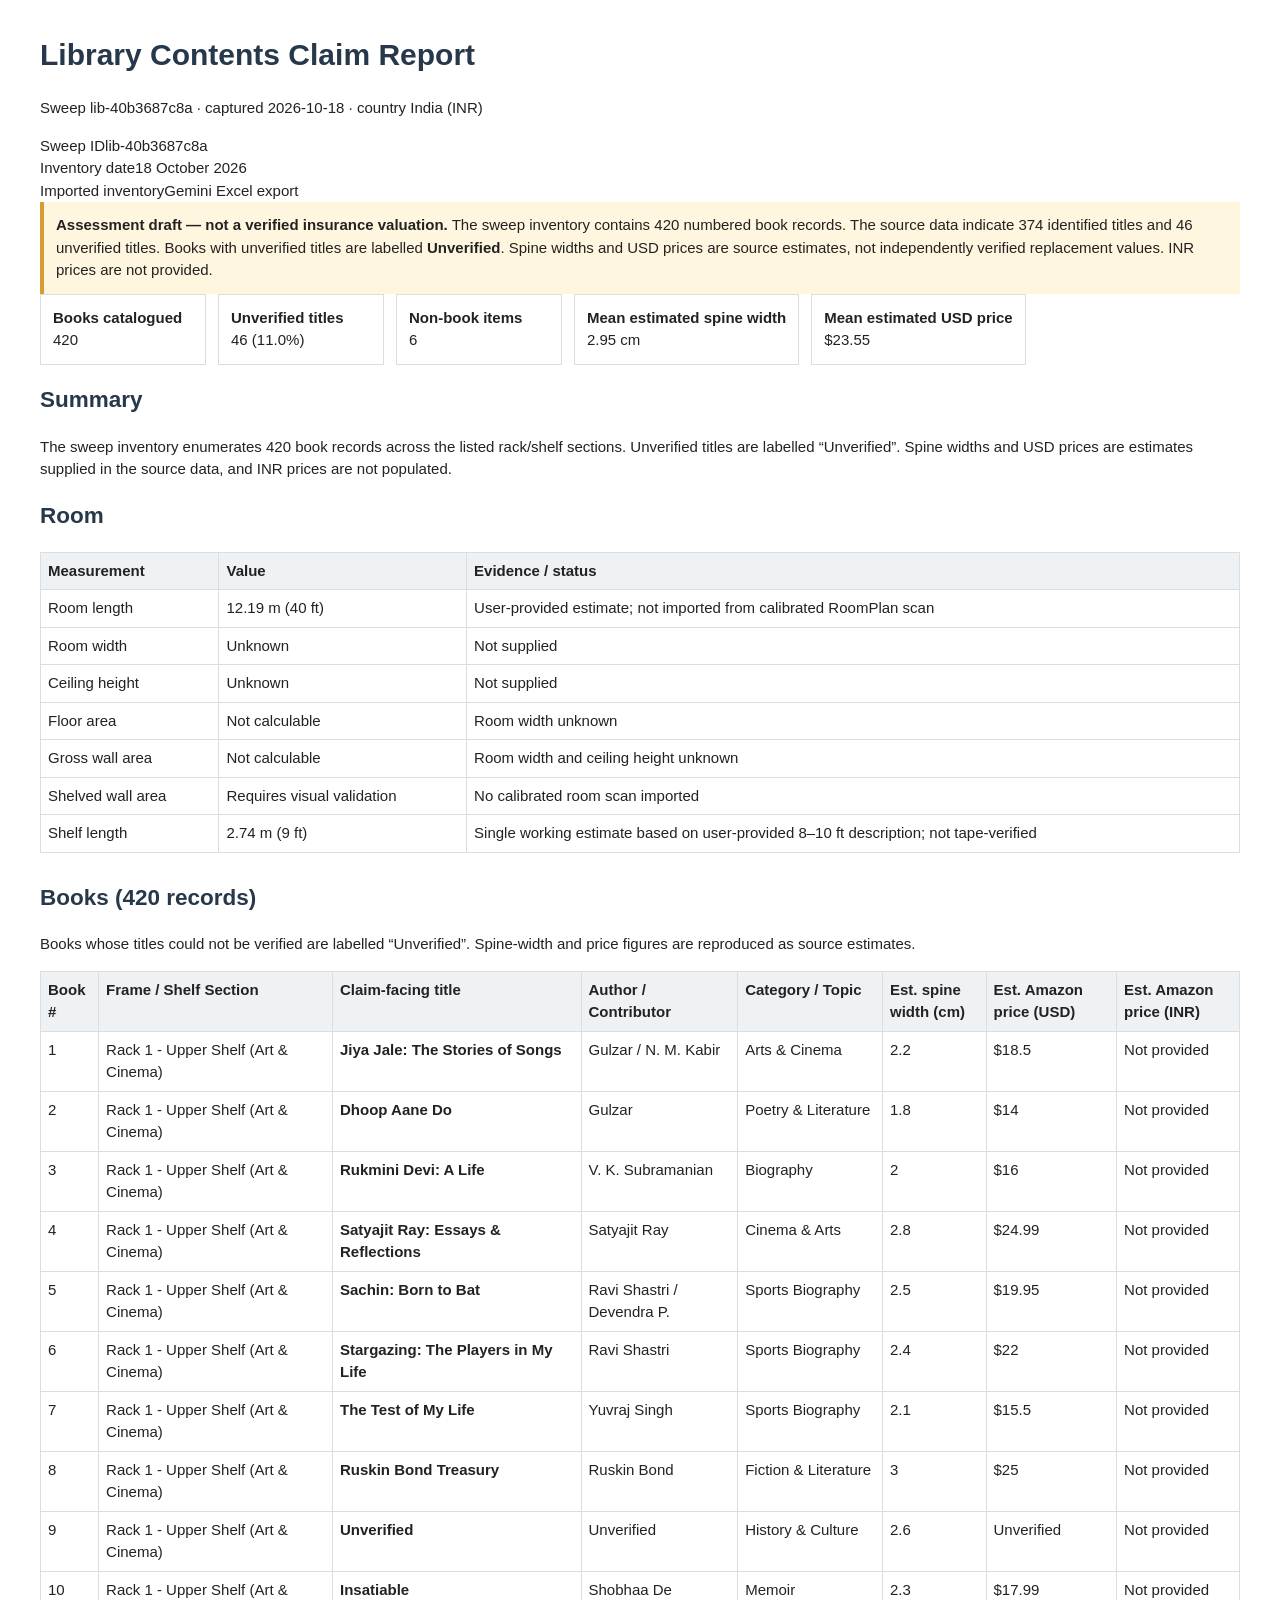
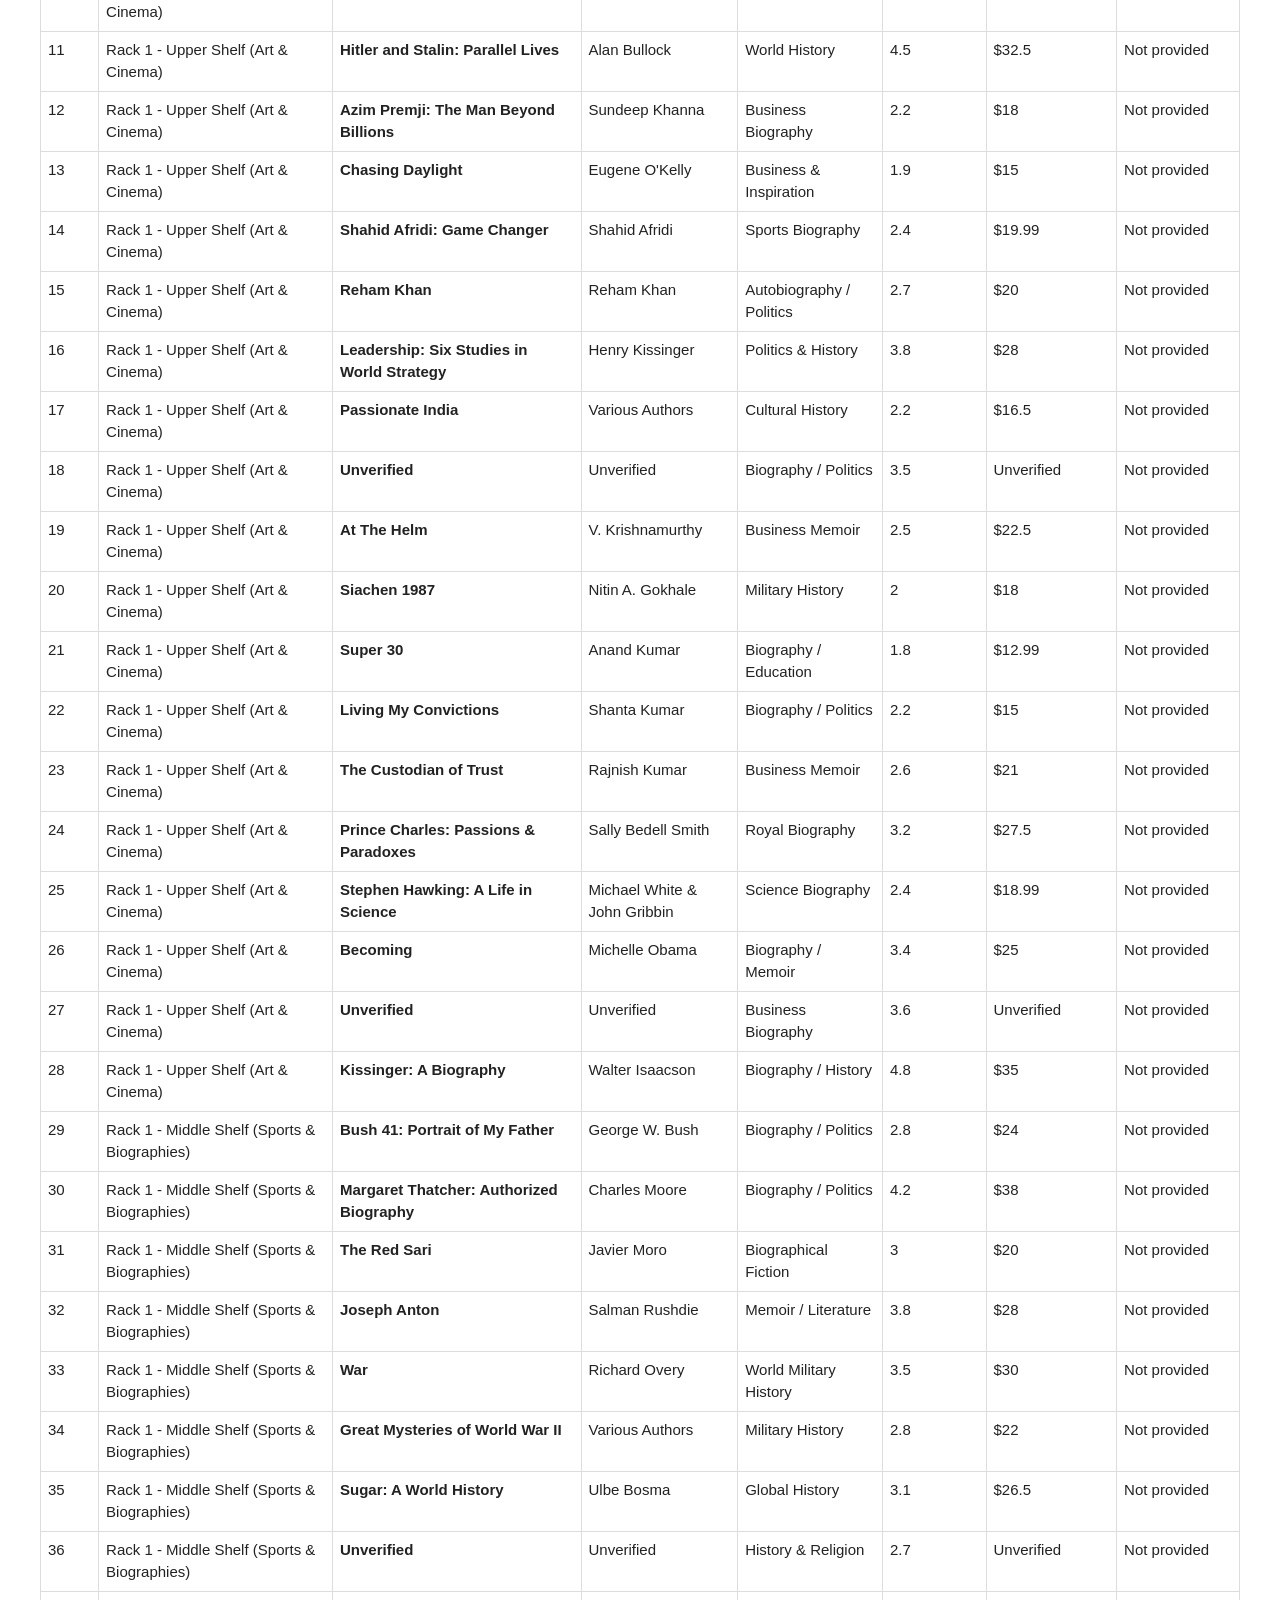
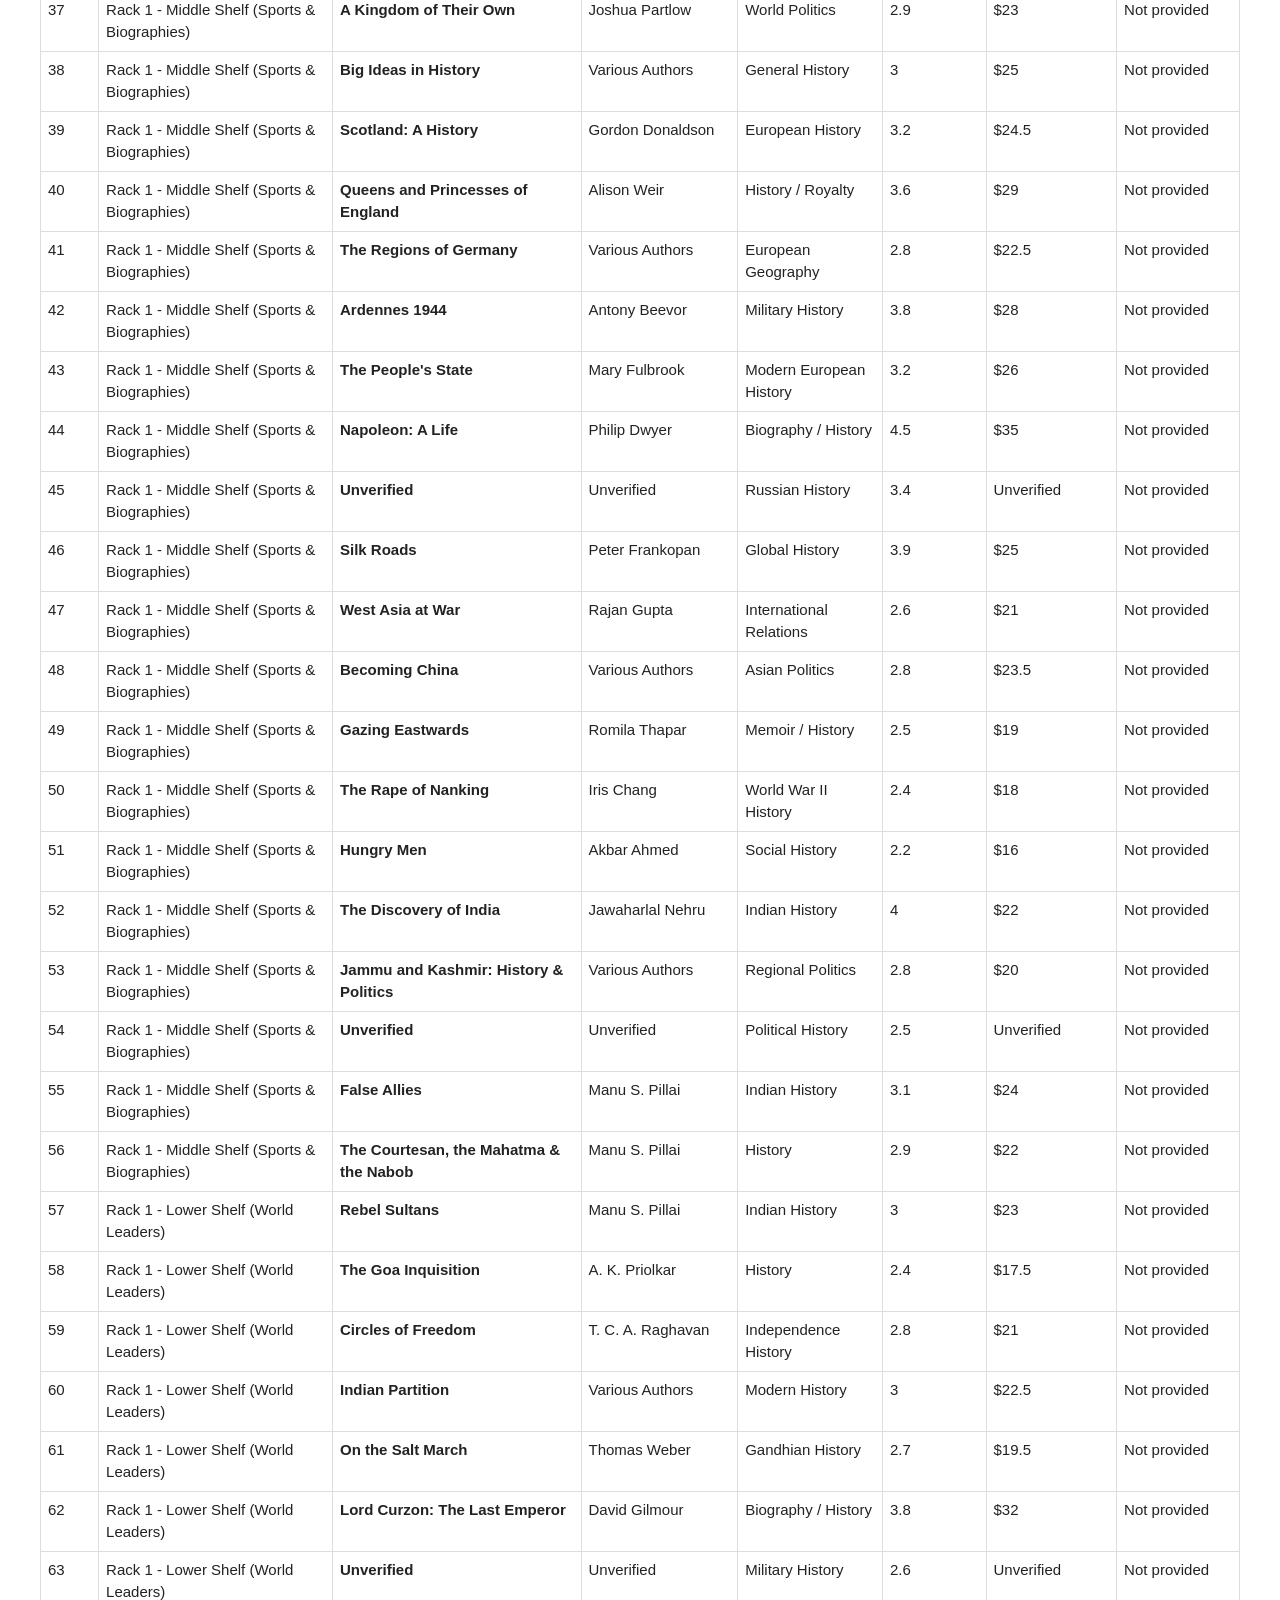
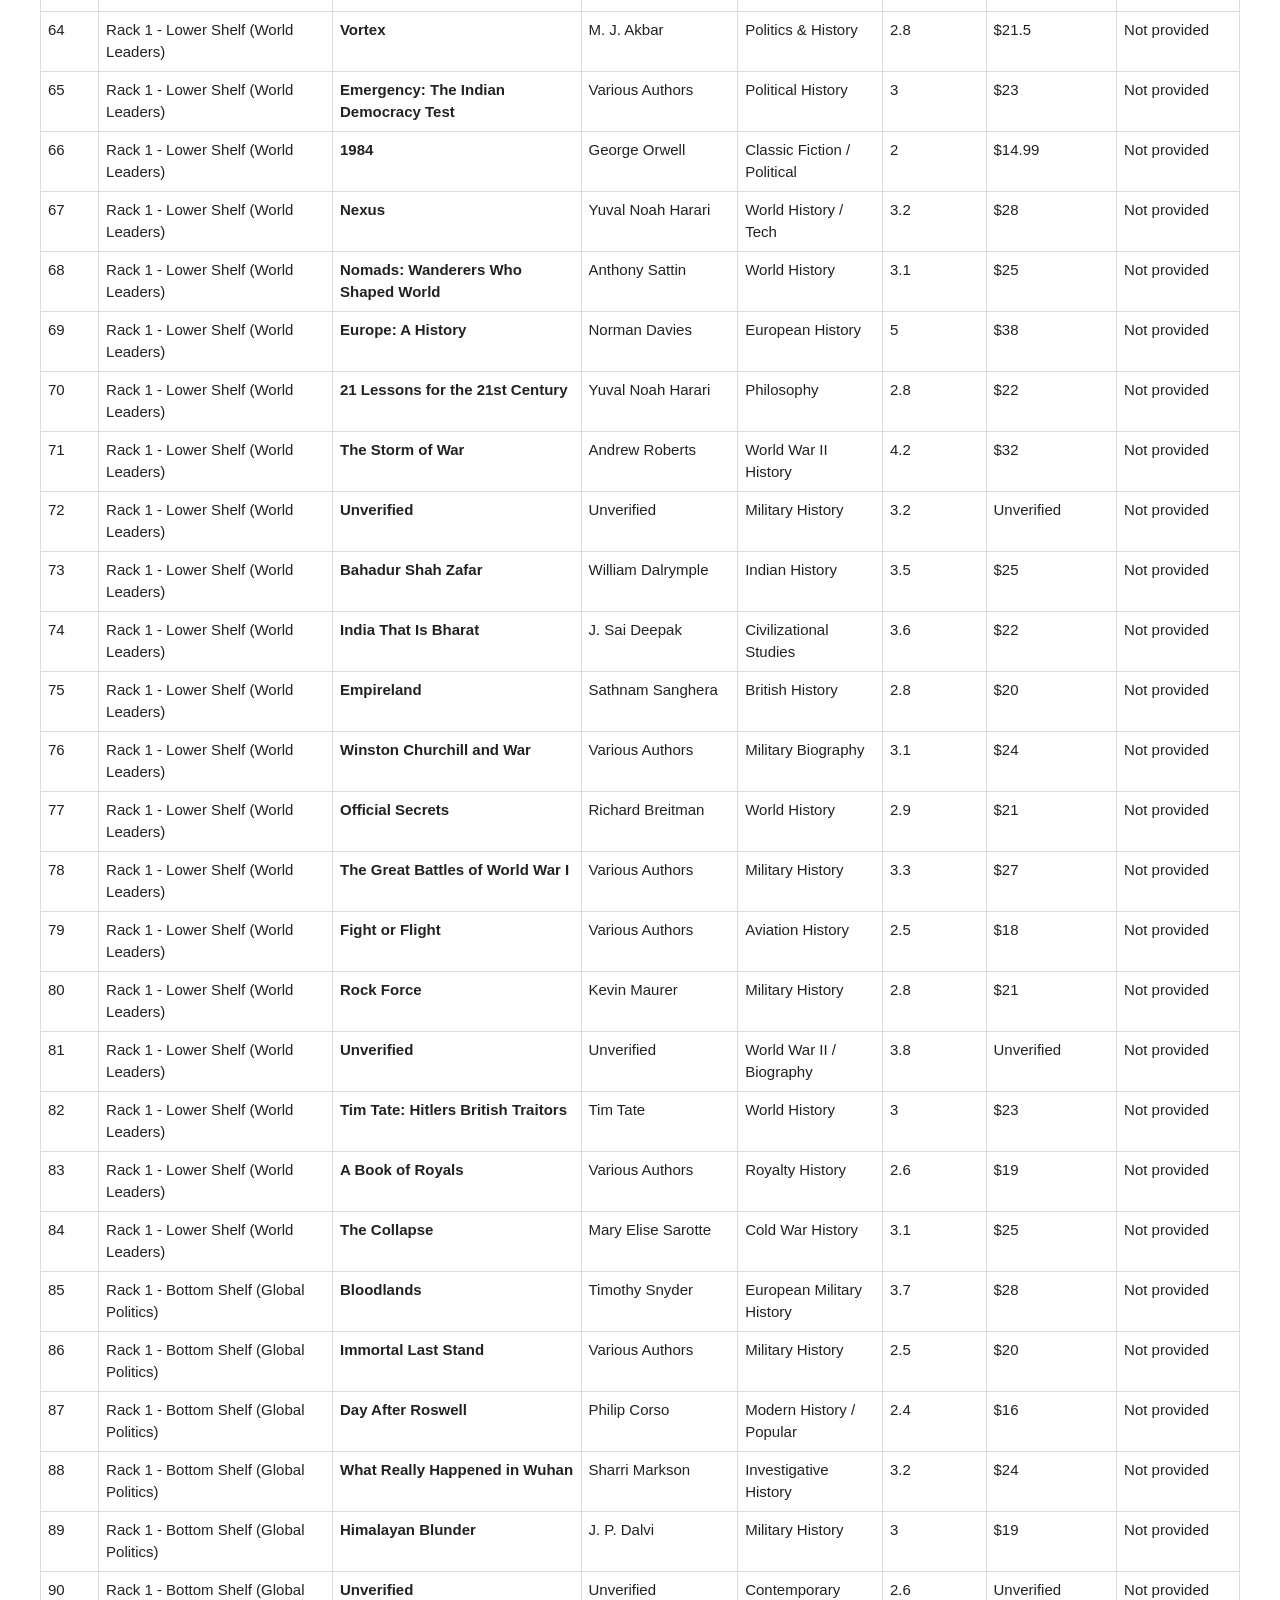
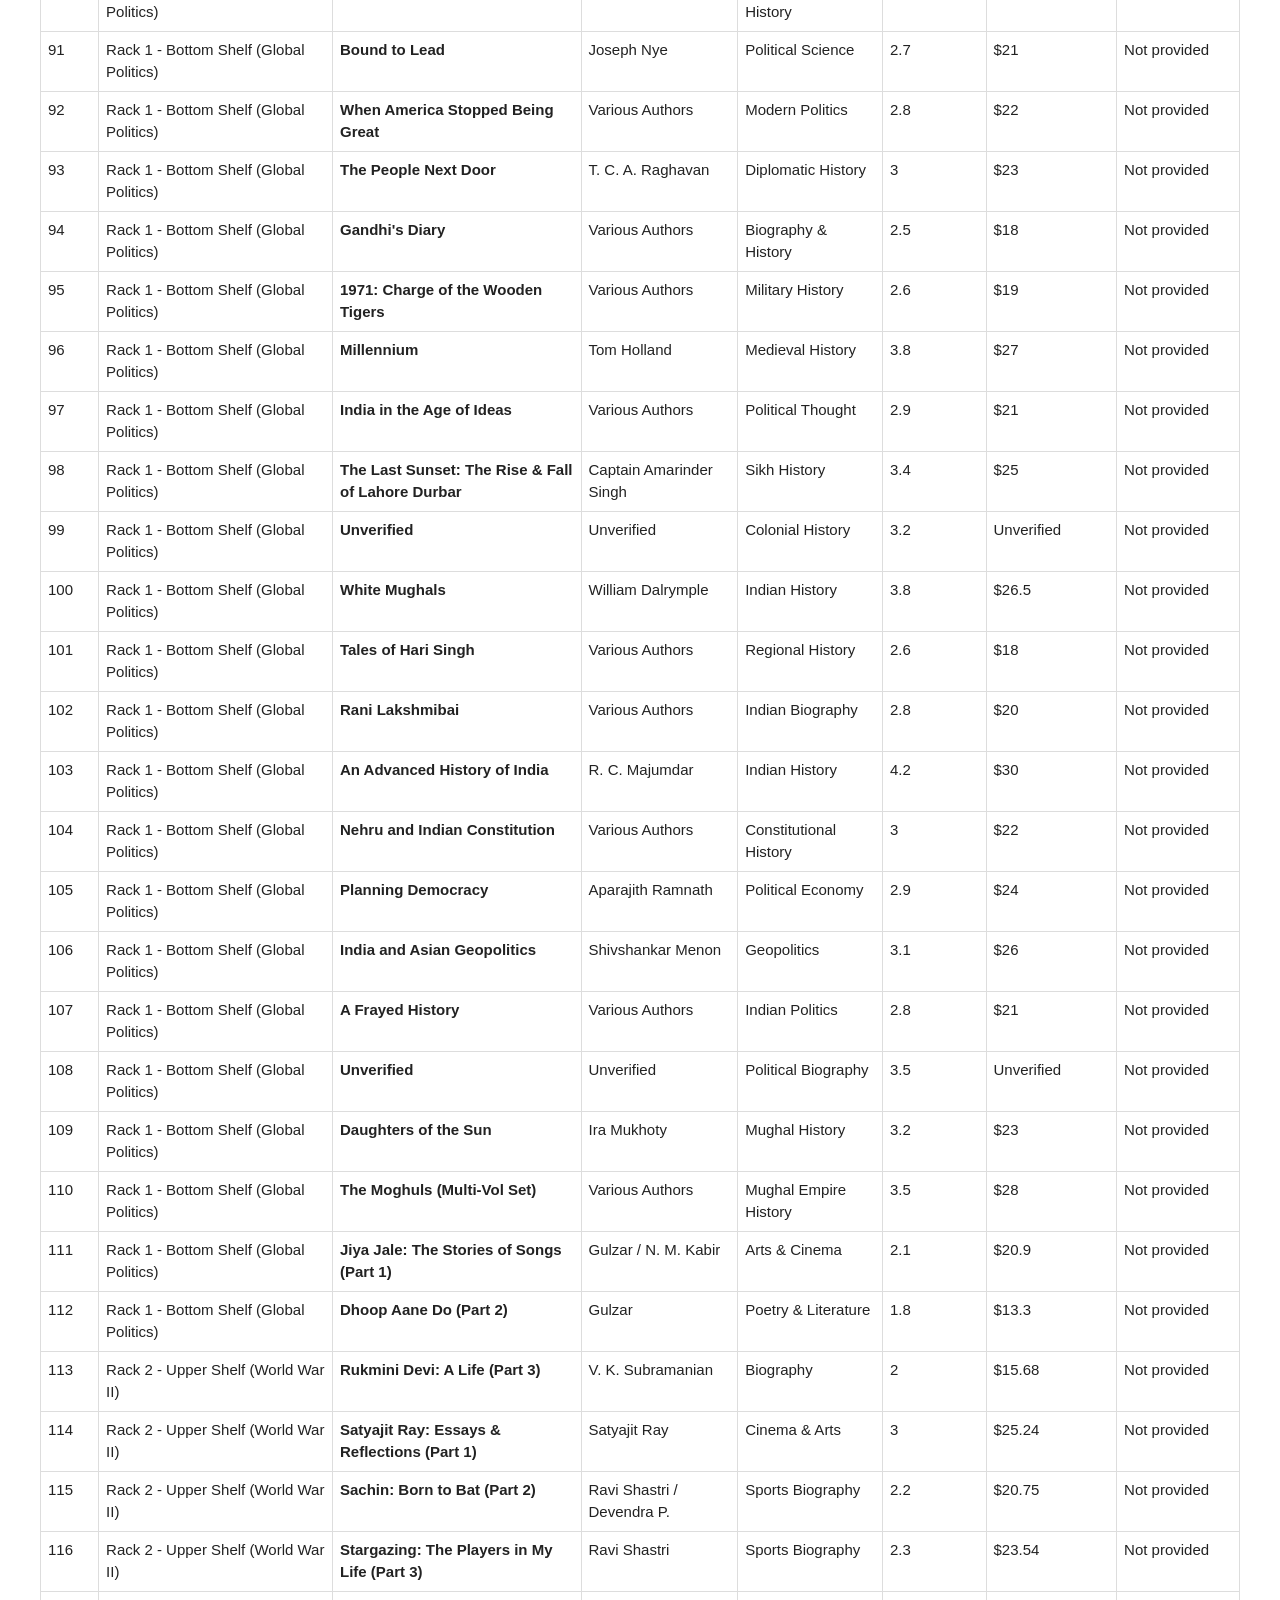
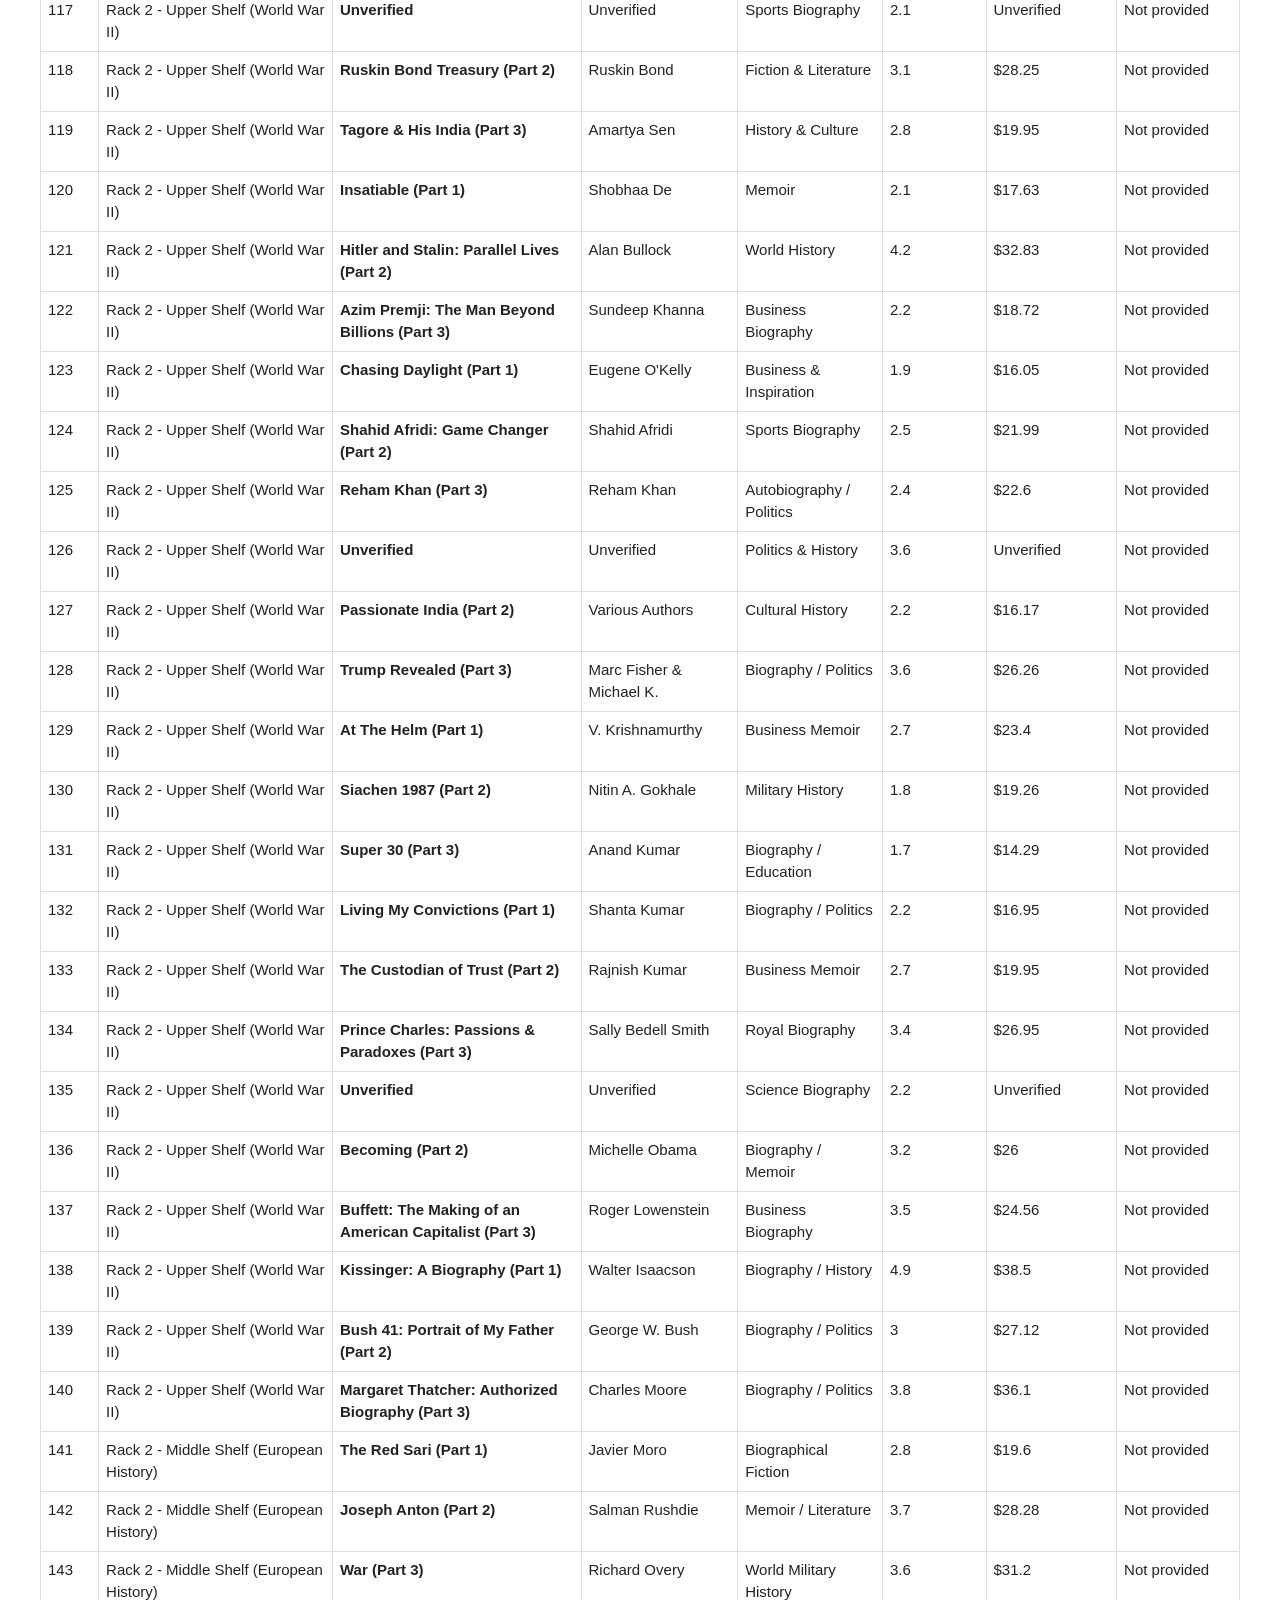
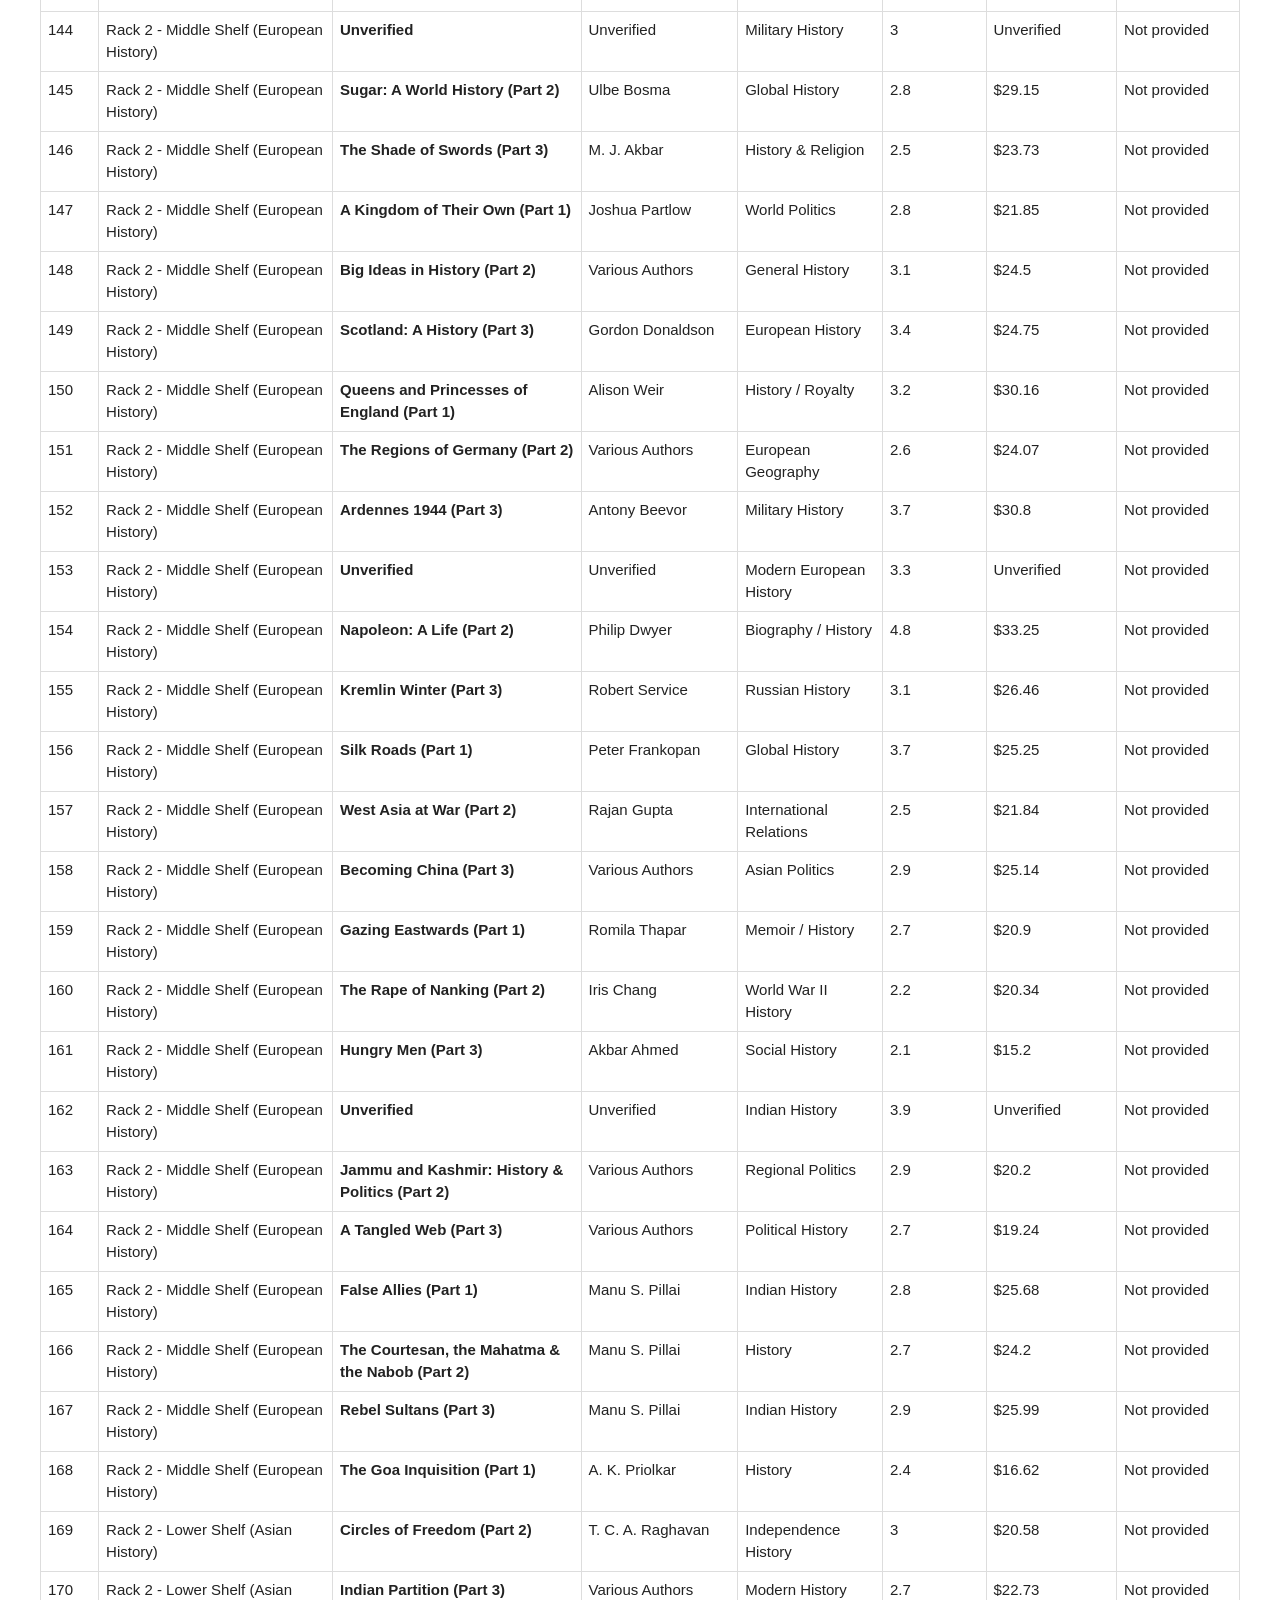
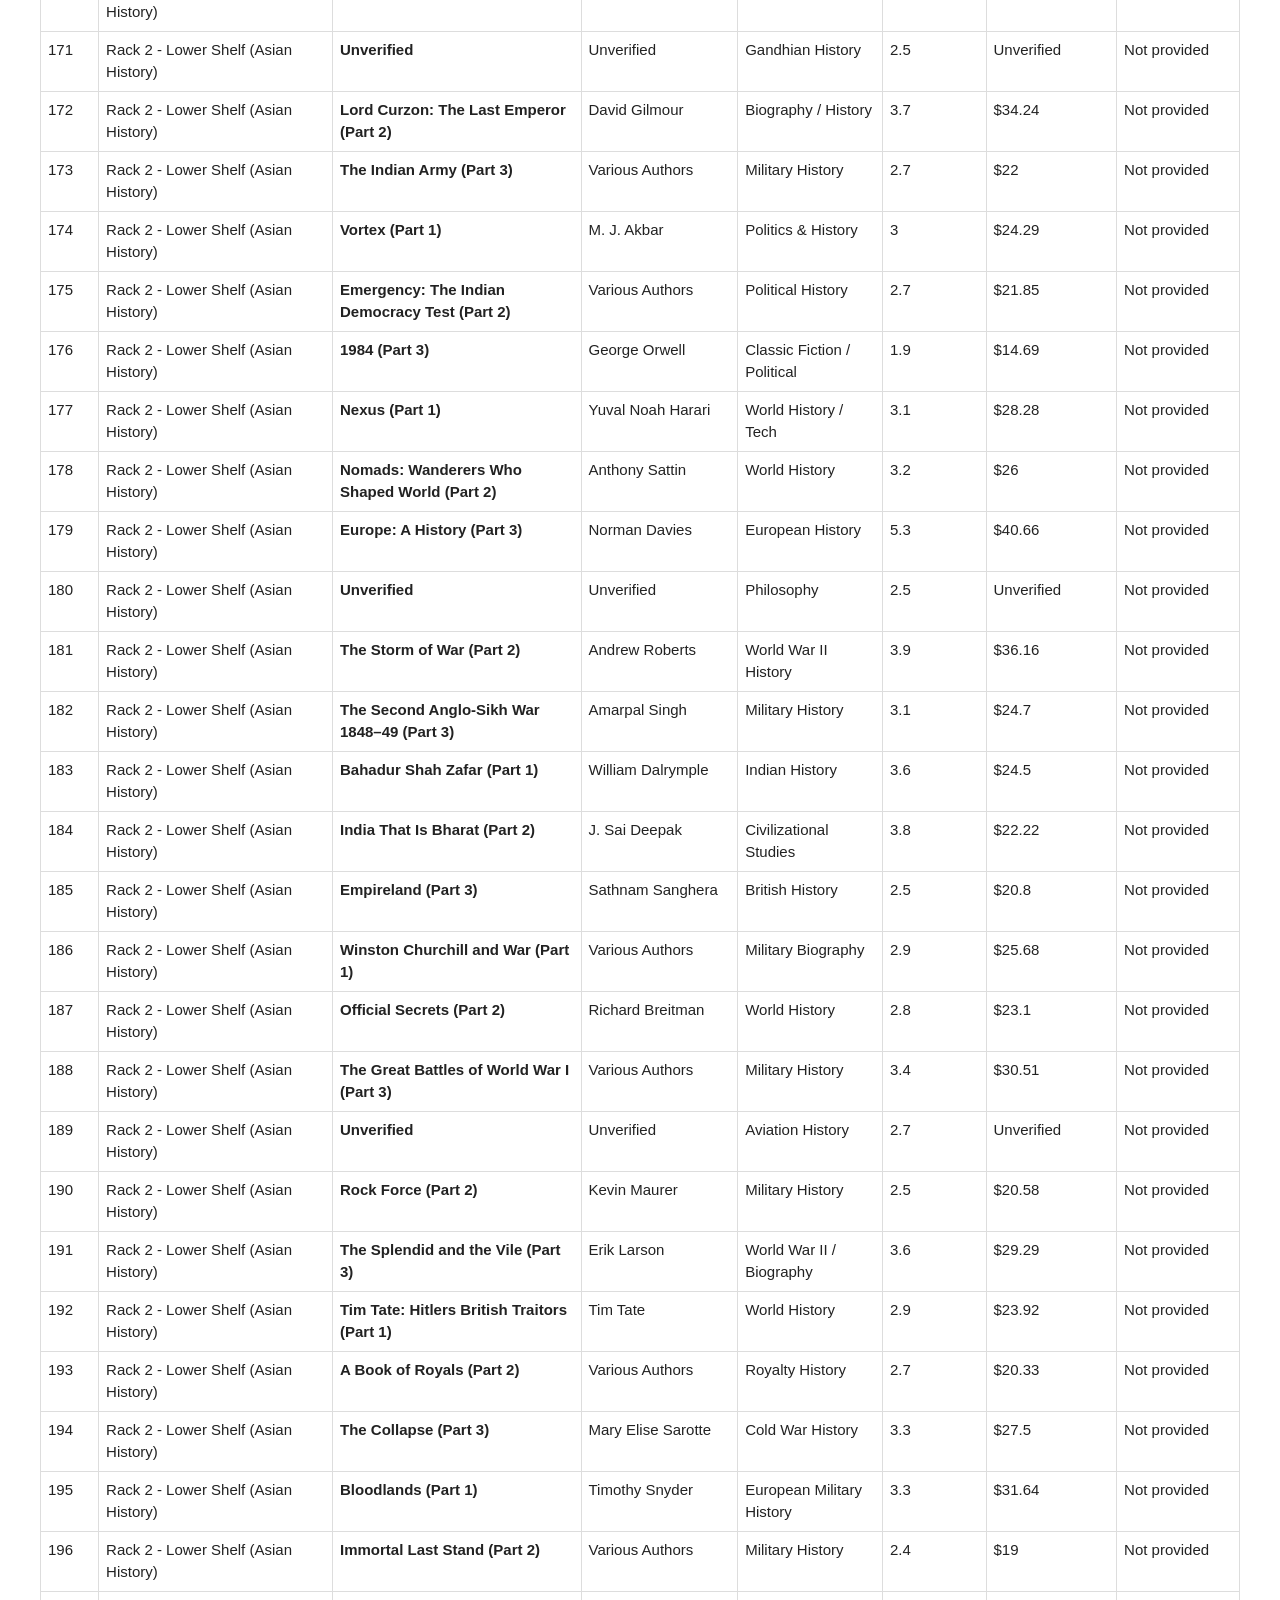
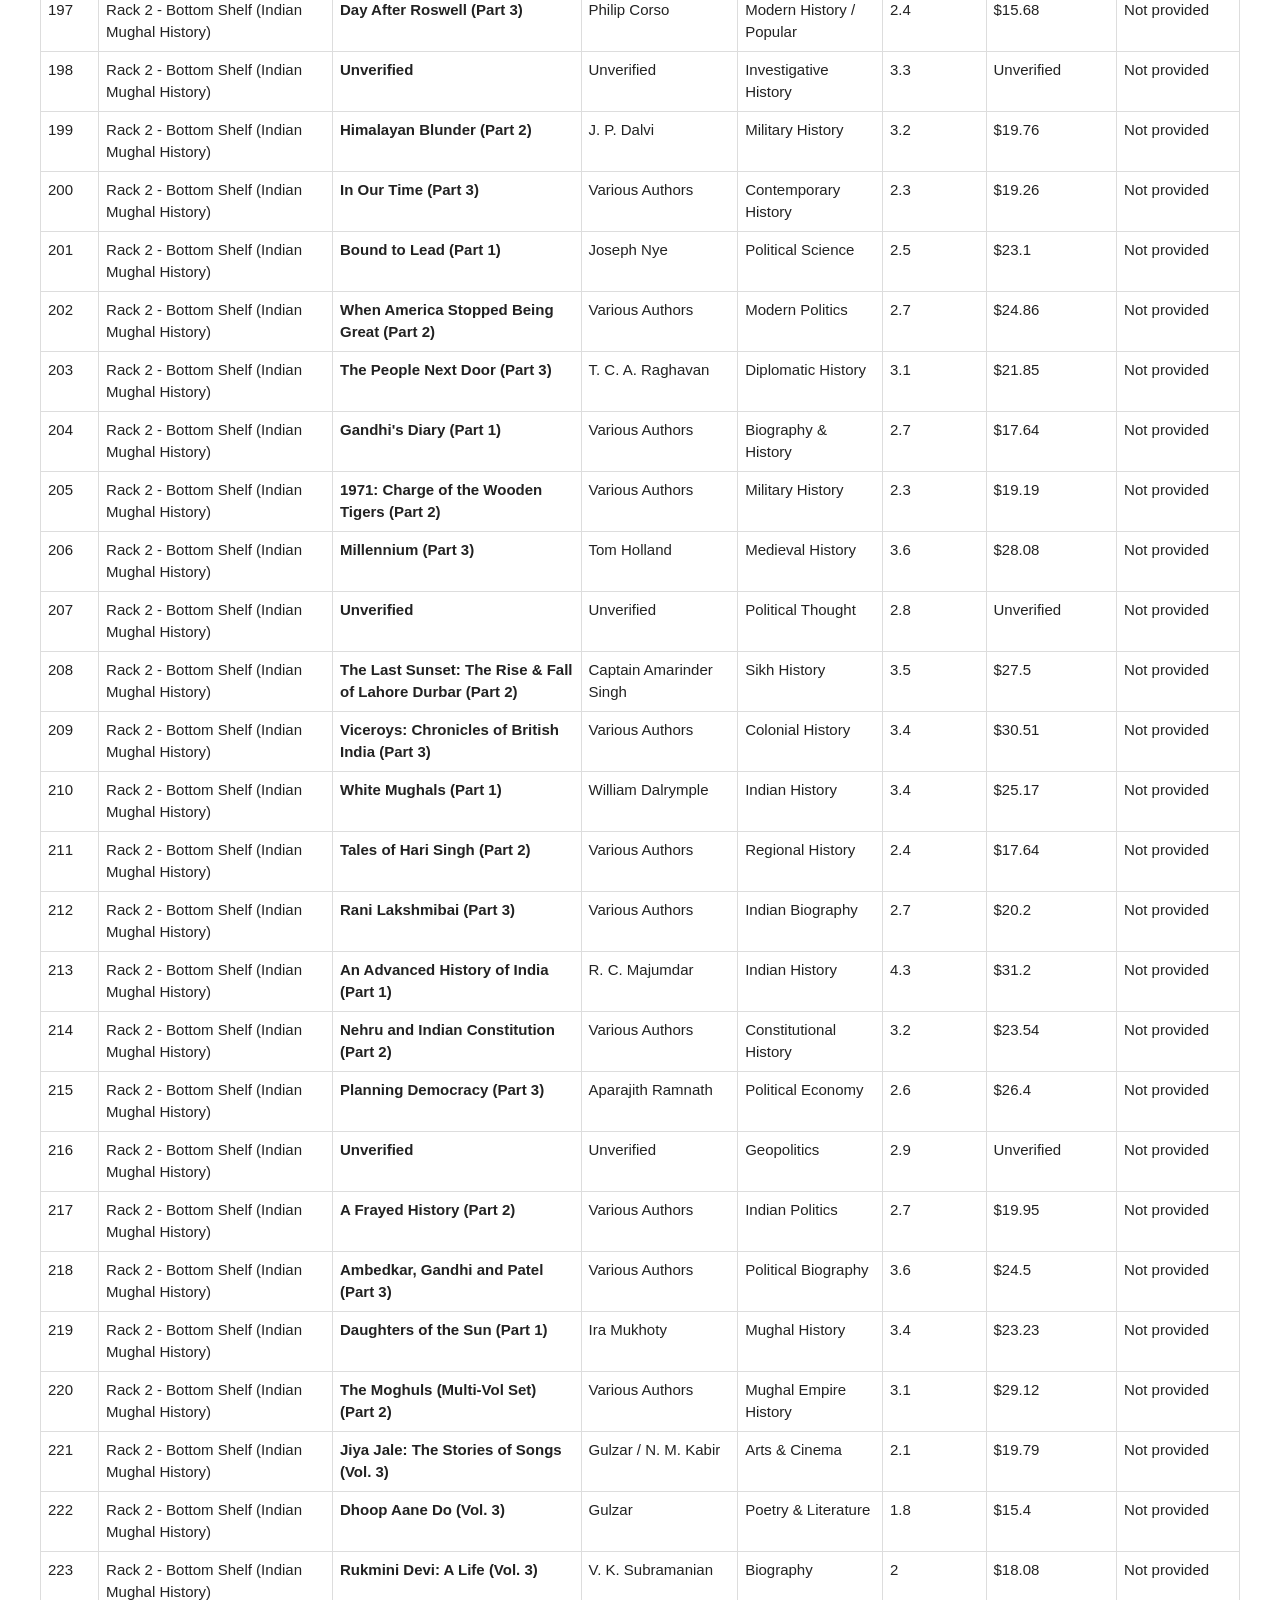
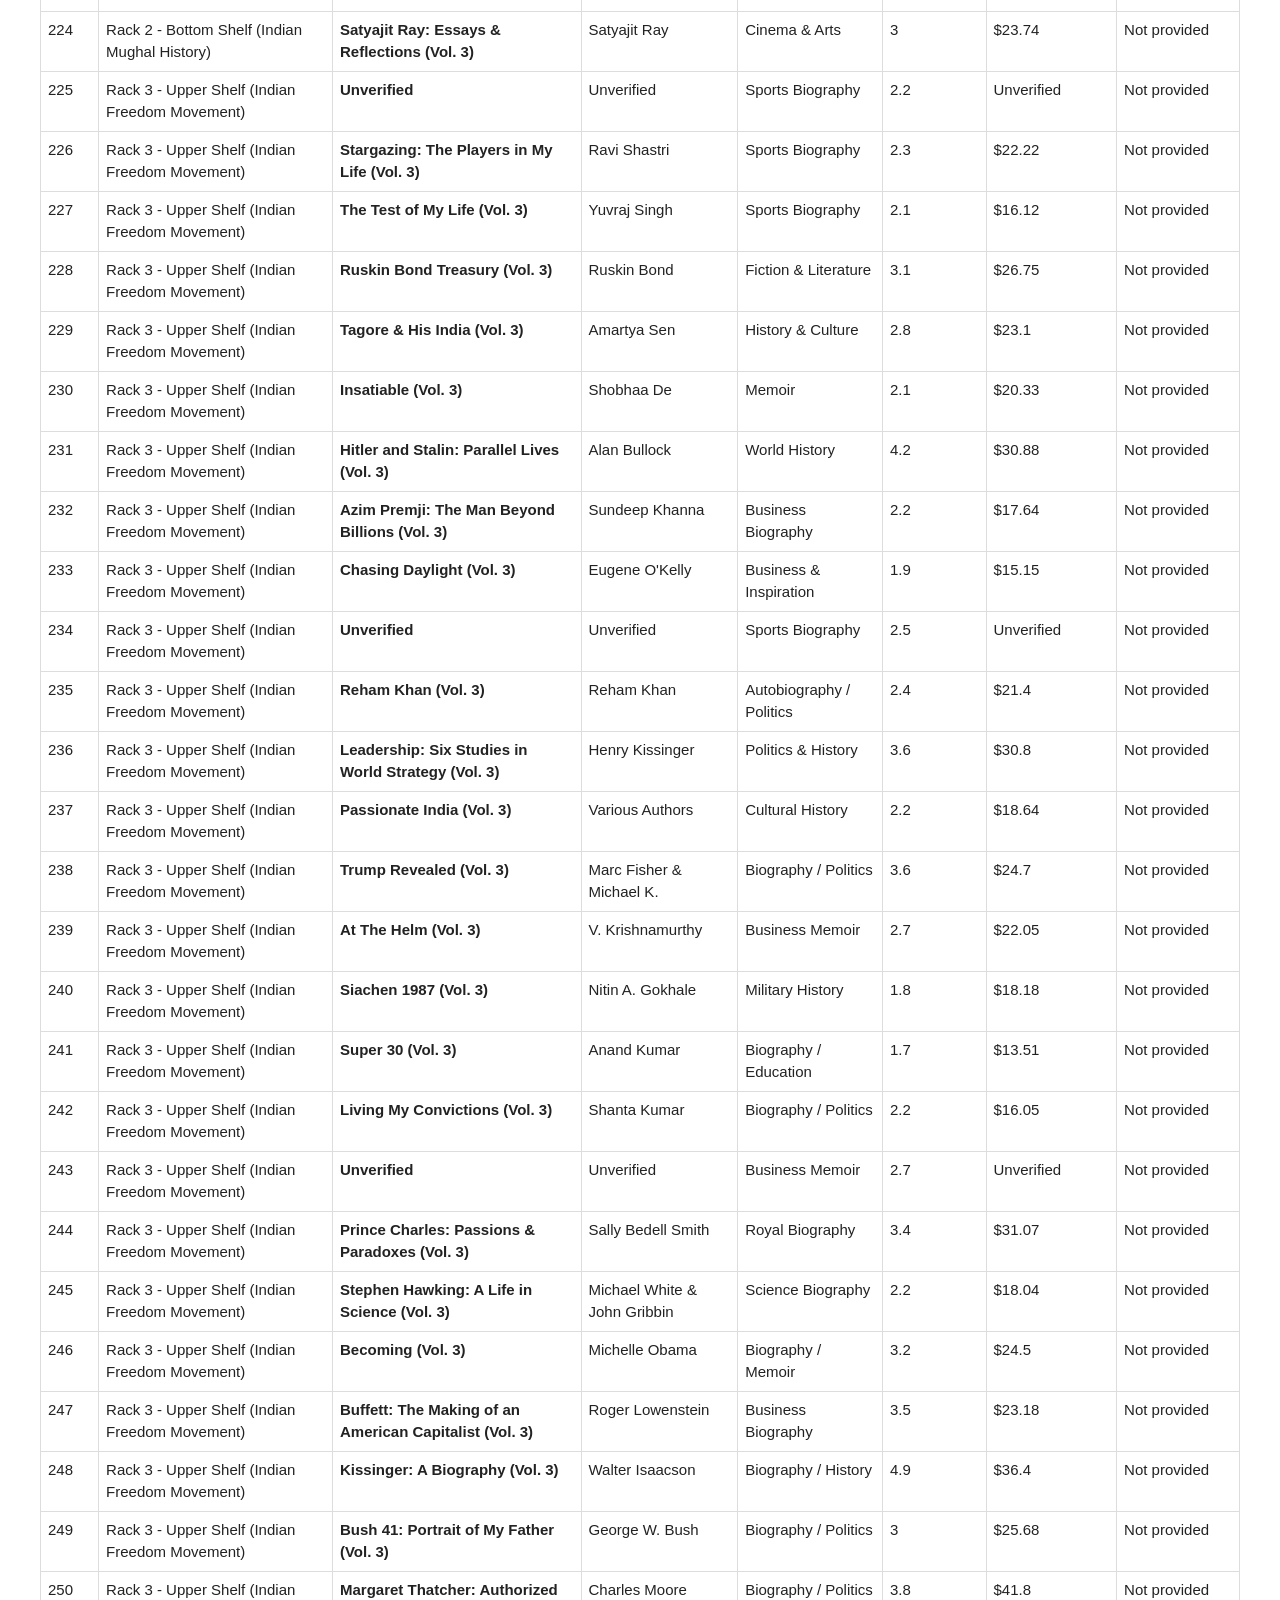
<file: outputs/Library_Contents_Claim_Report5.html>
<!DOCTYPE html>
<html><head><meta charset="utf-8"/><meta content="width=device-width, initial-scale=1" name="viewport"/><title>Library Contents Claim Report</title><style>body{font:15px/1.5 Arial,sans-serif;max-width:1200px;margin:32px auto;padding:0 20px;color:#222}h1,h2{color:#26384a}table{border-collapse:collapse;width:100%;margin:12px 0 28px}td,th{border:1px solid #ddd;padding:7px;text-align:left;vertical-align:top}th{background:#eef2f5}.warn{background:#fff6df;padding:12px;border-left:4px solid #d69e2e}.stats{display:flex;gap:12px;flex-wrap:wrap}.stats div{padding:12px;border:1px solid #ddd;min-width:140px}</style></head><body>
<h1>Library Contents Claim Report</h1><p>Sweep lib-40b3687c8a · captured 2026-10-18 · country India (INR)</p><div class="field"><span class="label">Sweep ID</span><span class="value">lib-40b3687c8a</span></div><div class="field"><span class="label">Inventory date</span><span class="value">18 October 2026</span></div><div class="field"><span class="label">Imported inventory</span><span class="value">Gemini Excel export</span></div></div>
<div class="warn"><b>Assessment draft — not a verified insurance valuation.</b> The sweep inventory contains 420 numbered book records. The source data indicate 374 identified titles and 46 unverified titles. Books with unverified titles are labelled <b>Unverified</b>. Spine widths and USD prices are source estimates, not independently verified replacement values. INR prices are not provided.</div>
<div class="stats"><div><b>Books catalogued</b><br/><span>420</span></div><div><b>Unverified titles</b><br/><span>46 (11.0%)</span></div><div><b>Non-book items</b><br/><span>6</span></div><div><b>Mean estimated spine width</b><br/><span>2.95 cm</span></div><div><b>Mean estimated USD price</b><br/><span>$23.55</span></div></div>
<h2>Summary</h2><p>The sweep inventory enumerates 420 book records across the listed rack/shelf sections. Unverified titles are labelled “Unverified”. Spine widths and USD prices are estimates supplied in the source data, and INR prices are not populated.</p>
<h2>Room</h2><table><thead><tr><th>Measurement</th><th>Value</th><th>Evidence / status</th></tr></thead><tbody>
<tr><td>Room length</td><td>12.19 m (40 ft)</td><td>User-provided estimate; not imported from calibrated RoomPlan scan</td></tr><tr><td>Room width</td><td>Unknown</td><td>Not supplied</td></tr><tr><td>Ceiling height</td><td>Unknown</td><td>Not supplied</td></tr><tr><td>Floor area</td><td>Not calculable</td><td>Room width unknown</td></tr><tr><td>Gross wall area</td><td>Not calculable</td><td>Room width and ceiling height unknown</td></tr><tr><td>Shelved wall area</td><td>Requires visual validation</td><td>No calibrated room scan imported</td></tr><tr><td>Shelf length</td><td>2.74 m (9 ft)</td><td>Single working estimate based on user-provided 8–10 ft description; not tape-verified</td></tr></tbody></table>
<h2>Books (420 records)</h2><p class="small">Books whose titles could not be verified are labelled “Unverified”. Spine-width and price figures are reproduced as source estimates.</p>
<table><thead><tr><th>Book #</th><th>Frame / Shelf Section</th><th>Claim-facing title</th><th>Author / Contributor</th><th>Category / Topic</th><th>Est. spine width (cm)</th><th>Est. Amazon price (USD)</th><th>Est. Amazon price (INR)</th></tr></thead><tbody><tr><td>1</td><td>Rack 1 - Upper Shelf (Art &amp; Cinema)</td><td><b>Jiya Jale: The Stories of Songs</b></td><td>Gulzar / N. M. Kabir</td><td>Arts &amp; Cinema</td><td>2.2</td><td>$18.5</td><td>Not provided</td></tr><tr><td>2</td><td>Rack 1 - Upper Shelf (Art &amp; Cinema)</td><td><b>Dhoop Aane Do</b></td><td>Gulzar</td><td>Poetry &amp; Literature</td><td>1.8</td><td>$14</td><td>Not provided</td></tr><tr><td>3</td><td>Rack 1 - Upper Shelf (Art &amp; Cinema)</td><td><b>Rukmini Devi: A Life</b></td><td>V. K. Subramanian</td><td>Biography</td><td>2</td><td>$16</td><td>Not provided</td></tr><tr><td>4</td><td>Rack 1 - Upper Shelf (Art &amp; Cinema)</td><td><b>Satyajit Ray: Essays &amp; Reflections</b></td><td>Satyajit Ray</td><td>Cinema &amp; Arts</td><td>2.8</td><td>$24.99</td><td>Not provided</td></tr><tr><td>5</td><td>Rack 1 - Upper Shelf (Art &amp; Cinema)</td><td><b>Sachin: Born to Bat</b></td><td>Ravi Shastri / Devendra P.</td><td>Sports Biography</td><td>2.5</td><td>$19.95</td><td>Not provided</td></tr><tr><td>6</td><td>Rack 1 - Upper Shelf (Art &amp; Cinema)</td><td><b>Stargazing: The Players in My Life</b></td><td>Ravi Shastri</td><td>Sports Biography</td><td>2.4</td><td>$22</td><td>Not provided</td></tr><tr><td>7</td><td>Rack 1 - Upper Shelf (Art &amp; Cinema)</td><td><b>The Test of My Life</b></td><td>Yuvraj Singh</td><td>Sports Biography</td><td>2.1</td><td>$15.5</td><td>Not provided</td></tr><tr><td>8</td><td>Rack 1 - Upper Shelf (Art &amp; Cinema)</td><td><b>Ruskin Bond Treasury</b></td><td>Ruskin Bond</td><td>Fiction &amp; Literature</td><td>3</td><td>$25</td><td>Not provided</td></tr><tr><td>9</td><td>Rack 1 - Upper Shelf (Art &amp; Cinema)</td><td><b>Unverified</b></td><td>Unverified</td><td>History &amp; Culture</td><td>2.6</td><td>Unverified</td><td>Not provided</td></tr><tr><td>10</td><td>Rack 1 - Upper Shelf (Art &amp; Cinema)</td><td><b>Insatiable</b></td><td>Shobhaa De</td><td>Memoir</td><td>2.3</td><td>$17.99</td><td>Not provided</td></tr><tr><td>11</td><td>Rack 1 - Upper Shelf (Art &amp; Cinema)</td><td><b>Hitler and Stalin: Parallel Lives</b></td><td>Alan Bullock</td><td>World History</td><td>4.5</td><td>$32.5</td><td>Not provided</td></tr><tr><td>12</td><td>Rack 1 - Upper Shelf (Art &amp; Cinema)</td><td><b>Azim Premji: The Man Beyond Billions</b></td><td>Sundeep Khanna</td><td>Business Biography</td><td>2.2</td><td>$18</td><td>Not provided</td></tr><tr><td>13</td><td>Rack 1 - Upper Shelf (Art &amp; Cinema)</td><td><b>Chasing Daylight</b></td><td>Eugene O'Kelly</td><td>Business &amp; Inspiration</td><td>1.9</td><td>$15</td><td>Not provided</td></tr><tr><td>14</td><td>Rack 1 - Upper Shelf (Art &amp; Cinema)</td><td><b>Shahid Afridi: Game Changer</b></td><td>Shahid Afridi</td><td>Sports Biography</td><td>2.4</td><td>$19.99</td><td>Not provided</td></tr><tr><td>15</td><td>Rack 1 - Upper Shelf (Art &amp; Cinema)</td><td><b>Reham Khan</b></td><td>Reham Khan</td><td>Autobiography / Politics</td><td>2.7</td><td>$20</td><td>Not provided</td></tr><tr><td>16</td><td>Rack 1 - Upper Shelf (Art &amp; Cinema)</td><td><b>Leadership: Six Studies in World Strategy</b></td><td>Henry Kissinger</td><td>Politics &amp; History</td><td>3.8</td><td>$28</td><td>Not provided</td></tr><tr><td>17</td><td>Rack 1 - Upper Shelf (Art &amp; Cinema)</td><td><b>Passionate India</b></td><td>Various Authors</td><td>Cultural History</td><td>2.2</td><td>$16.5</td><td>Not provided</td></tr><tr><td>18</td><td>Rack 1 - Upper Shelf (Art &amp; Cinema)</td><td><b>Unverified</b></td><td>Unverified</td><td>Biography / Politics</td><td>3.5</td><td>Unverified</td><td>Not provided</td></tr><tr><td>19</td><td>Rack 1 - Upper Shelf (Art &amp; Cinema)</td><td><b>At The Helm</b></td><td>V. Krishnamurthy</td><td>Business Memoir</td><td>2.5</td><td>$22.5</td><td>Not provided</td></tr><tr><td>20</td><td>Rack 1 - Upper Shelf (Art &amp; Cinema)</td><td><b>Siachen 1987</b></td><td>Nitin A. Gokhale</td><td>Military History</td><td>2</td><td>$18</td><td>Not provided</td></tr><tr><td>21</td><td>Rack 1 - Upper Shelf (Art &amp; Cinema)</td><td><b>Super 30</b></td><td>Anand Kumar</td><td>Biography / Education</td><td>1.8</td><td>$12.99</td><td>Not provided</td></tr><tr><td>22</td><td>Rack 1 - Upper Shelf (Art &amp; Cinema)</td><td><b>Living My Convictions</b></td><td>Shanta Kumar</td><td>Biography / Politics</td><td>2.2</td><td>$15</td><td>Not provided</td></tr><tr><td>23</td><td>Rack 1 - Upper Shelf (Art &amp; Cinema)</td><td><b>The Custodian of Trust</b></td><td>Rajnish Kumar</td><td>Business Memoir</td><td>2.6</td><td>$21</td><td>Not provided</td></tr><tr><td>24</td><td>Rack 1 - Upper Shelf (Art &amp; Cinema)</td><td><b>Prince Charles: Passions &amp; Paradoxes</b></td><td>Sally Bedell Smith</td><td>Royal Biography</td><td>3.2</td><td>$27.5</td><td>Not provided</td></tr><tr><td>25</td><td>Rack 1 - Upper Shelf (Art &amp; Cinema)</td><td><b>Stephen Hawking: A Life in Science</b></td><td>Michael White &amp; John Gribbin</td><td>Science Biography</td><td>2.4</td><td>$18.99</td><td>Not provided</td></tr><tr><td>26</td><td>Rack 1 - Upper Shelf (Art &amp; Cinema)</td><td><b>Becoming</b></td><td>Michelle Obama</td><td>Biography / Memoir</td><td>3.4</td><td>$25</td><td>Not provided</td></tr><tr><td>27</td><td>Rack 1 - Upper Shelf (Art &amp; Cinema)</td><td><b>Unverified</b></td><td>Unverified</td><td>Business Biography</td><td>3.6</td><td>Unverified</td><td>Not provided</td></tr><tr><td>28</td><td>Rack 1 - Upper Shelf (Art &amp; Cinema)</td><td><b>Kissinger: A Biography</b></td><td>Walter Isaacson</td><td>Biography / History</td><td>4.8</td><td>$35</td><td>Not provided</td></tr><tr><td>29</td><td>Rack 1 - Middle Shelf (Sports &amp; Biographies)</td><td><b>Bush 41: Portrait of My Father</b></td><td>George W. Bush</td><td>Biography / Politics</td><td>2.8</td><td>$24</td><td>Not provided</td></tr><tr><td>30</td><td>Rack 1 - Middle Shelf (Sports &amp; Biographies)</td><td><b>Margaret Thatcher: Authorized Biography</b></td><td>Charles Moore</td><td>Biography / Politics</td><td>4.2</td><td>$38</td><td>Not provided</td></tr><tr><td>31</td><td>Rack 1 - Middle Shelf (Sports &amp; Biographies)</td><td><b>The Red Sari</b></td><td>Javier Moro</td><td>Biographical Fiction</td><td>3</td><td>$20</td><td>Not provided</td></tr><tr><td>32</td><td>Rack 1 - Middle Shelf (Sports &amp; Biographies)</td><td><b>Joseph Anton</b></td><td>Salman Rushdie</td><td>Memoir / Literature</td><td>3.8</td><td>$28</td><td>Not provided</td></tr><tr><td>33</td><td>Rack 1 - Middle Shelf (Sports &amp; Biographies)</td><td><b>War</b></td><td>Richard Overy</td><td>World Military History</td><td>3.5</td><td>$30</td><td>Not provided</td></tr><tr><td>34</td><td>Rack 1 - Middle Shelf (Sports &amp; Biographies)</td><td><b>Great Mysteries of World War II</b></td><td>Various Authors</td><td>Military History</td><td>2.8</td><td>$22</td><td>Not provided</td></tr><tr><td>35</td><td>Rack 1 - Middle Shelf (Sports &amp; Biographies)</td><td><b>Sugar: A World History</b></td><td>Ulbe Bosma</td><td>Global History</td><td>3.1</td><td>$26.5</td><td>Not provided</td></tr><tr><td>36</td><td>Rack 1 - Middle Shelf (Sports &amp; Biographies)</td><td><b>Unverified</b></td><td>Unverified</td><td>History &amp; Religion</td><td>2.7</td><td>Unverified</td><td>Not provided</td></tr><tr><td>37</td><td>Rack 1 - Middle Shelf (Sports &amp; Biographies)</td><td><b>A Kingdom of Their Own</b></td><td>Joshua Partlow</td><td>World Politics</td><td>2.9</td><td>$23</td><td>Not provided</td></tr><tr><td>38</td><td>Rack 1 - Middle Shelf (Sports &amp; Biographies)</td><td><b>Big Ideas in History</b></td><td>Various Authors</td><td>General History</td><td>3</td><td>$25</td><td>Not provided</td></tr><tr><td>39</td><td>Rack 1 - Middle Shelf (Sports &amp; Biographies)</td><td><b>Scotland: A History</b></td><td>Gordon Donaldson</td><td>European History</td><td>3.2</td><td>$24.5</td><td>Not provided</td></tr><tr><td>40</td><td>Rack 1 - Middle Shelf (Sports &amp; Biographies)</td><td><b>Queens and Princesses of England</b></td><td>Alison Weir</td><td>History / Royalty</td><td>3.6</td><td>$29</td><td>Not provided</td></tr><tr><td>41</td><td>Rack 1 - Middle Shelf (Sports &amp; Biographies)</td><td><b>The Regions of Germany</b></td><td>Various Authors</td><td>European Geography</td><td>2.8</td><td>$22.5</td><td>Not provided</td></tr><tr><td>42</td><td>Rack 1 - Middle Shelf (Sports &amp; Biographies)</td><td><b>Ardennes 1944</b></td><td>Antony Beevor</td><td>Military History</td><td>3.8</td><td>$28</td><td>Not provided</td></tr><tr><td>43</td><td>Rack 1 - Middle Shelf (Sports &amp; Biographies)</td><td><b>The People's State</b></td><td>Mary Fulbrook</td><td>Modern European History</td><td>3.2</td><td>$26</td><td>Not provided</td></tr><tr><td>44</td><td>Rack 1 - Middle Shelf (Sports &amp; Biographies)</td><td><b>Napoleon: A Life</b></td><td>Philip Dwyer</td><td>Biography / History</td><td>4.5</td><td>$35</td><td>Not provided</td></tr><tr><td>45</td><td>Rack 1 - Middle Shelf (Sports &amp; Biographies)</td><td><b>Unverified</b></td><td>Unverified</td><td>Russian History</td><td>3.4</td><td>Unverified</td><td>Not provided</td></tr><tr><td>46</td><td>Rack 1 - Middle Shelf (Sports &amp; Biographies)</td><td><b>Silk Roads</b></td><td>Peter Frankopan</td><td>Global History</td><td>3.9</td><td>$25</td><td>Not provided</td></tr><tr><td>47</td><td>Rack 1 - Middle Shelf (Sports &amp; Biographies)</td><td><b>West Asia at War</b></td><td>Rajan Gupta</td><td>International Relations</td><td>2.6</td><td>$21</td><td>Not provided</td></tr><tr><td>48</td><td>Rack 1 - Middle Shelf (Sports &amp; Biographies)</td><td><b>Becoming China</b></td><td>Various Authors</td><td>Asian Politics</td><td>2.8</td><td>$23.5</td><td>Not provided</td></tr><tr><td>49</td><td>Rack 1 - Middle Shelf (Sports &amp; Biographies)</td><td><b>Gazing Eastwards</b></td><td>Romila Thapar</td><td>Memoir / History</td><td>2.5</td><td>$19</td><td>Not provided</td></tr><tr><td>50</td><td>Rack 1 - Middle Shelf (Sports &amp; Biographies)</td><td><b>The Rape of Nanking</b></td><td>Iris Chang</td><td>World War II History</td><td>2.4</td><td>$18</td><td>Not provided</td></tr><tr><td>51</td><td>Rack 1 - Middle Shelf (Sports &amp; Biographies)</td><td><b>Hungry Men</b></td><td>Akbar Ahmed</td><td>Social History</td><td>2.2</td><td>$16</td><td>Not provided</td></tr><tr><td>52</td><td>Rack 1 - Middle Shelf (Sports &amp; Biographies)</td><td><b>The Discovery of India</b></td><td>Jawaharlal Nehru</td><td>Indian History</td><td>4</td><td>$22</td><td>Not provided</td></tr><tr><td>53</td><td>Rack 1 - Middle Shelf (Sports &amp; Biographies)</td><td><b>Jammu and Kashmir: History &amp; Politics</b></td><td>Various Authors</td><td>Regional Politics</td><td>2.8</td><td>$20</td><td>Not provided</td></tr><tr><td>54</td><td>Rack 1 - Middle Shelf (Sports &amp; Biographies)</td><td><b>Unverified</b></td><td>Unverified</td><td>Political History</td><td>2.5</td><td>Unverified</td><td>Not provided</td></tr><tr><td>55</td><td>Rack 1 - Middle Shelf (Sports &amp; Biographies)</td><td><b>False Allies</b></td><td>Manu S. Pillai</td><td>Indian History</td><td>3.1</td><td>$24</td><td>Not provided</td></tr><tr><td>56</td><td>Rack 1 - Middle Shelf (Sports &amp; Biographies)</td><td><b>The Courtesan, the Mahatma &amp; the Nabob</b></td><td>Manu S. Pillai</td><td>History</td><td>2.9</td><td>$22</td><td>Not provided</td></tr><tr><td>57</td><td>Rack 1 - Lower Shelf (World Leaders)</td><td><b>Rebel Sultans</b></td><td>Manu S. Pillai</td><td>Indian History</td><td>3</td><td>$23</td><td>Not provided</td></tr><tr><td>58</td><td>Rack 1 - Lower Shelf (World Leaders)</td><td><b>The Goa Inquisition</b></td><td>A. K. Priolkar</td><td>History</td><td>2.4</td><td>$17.5</td><td>Not provided</td></tr><tr><td>59</td><td>Rack 1 - Lower Shelf (World Leaders)</td><td><b>Circles of Freedom</b></td><td>T. C. A. Raghavan</td><td>Independence History</td><td>2.8</td><td>$21</td><td>Not provided</td></tr><tr><td>60</td><td>Rack 1 - Lower Shelf (World Leaders)</td><td><b>Indian Partition</b></td><td>Various Authors</td><td>Modern History</td><td>3</td><td>$22.5</td><td>Not provided</td></tr><tr><td>61</td><td>Rack 1 - Lower Shelf (World Leaders)</td><td><b>On the Salt March</b></td><td>Thomas Weber</td><td>Gandhian History</td><td>2.7</td><td>$19.5</td><td>Not provided</td></tr><tr><td>62</td><td>Rack 1 - Lower Shelf (World Leaders)</td><td><b>Lord Curzon: The Last Emperor</b></td><td>David Gilmour</td><td>Biography / History</td><td>3.8</td><td>$32</td><td>Not provided</td></tr><tr><td>63</td><td>Rack 1 - Lower Shelf (World Leaders)</td><td><b>Unverified</b></td><td>Unverified</td><td>Military History</td><td>2.6</td><td>Unverified</td><td>Not provided</td></tr><tr><td>64</td><td>Rack 1 - Lower Shelf (World Leaders)</td><td><b>Vortex</b></td><td>M. J. Akbar</td><td>Politics &amp; History</td><td>2.8</td><td>$21.5</td><td>Not provided</td></tr><tr><td>65</td><td>Rack 1 - Lower Shelf (World Leaders)</td><td><b>Emergency: The Indian Democracy Test</b></td><td>Various Authors</td><td>Political History</td><td>3</td><td>$23</td><td>Not provided</td></tr><tr><td>66</td><td>Rack 1 - Lower Shelf (World Leaders)</td><td><b>1984</b></td><td>George Orwell</td><td>Classic Fiction / Political</td><td>2</td><td>$14.99</td><td>Not provided</td></tr><tr><td>67</td><td>Rack 1 - Lower Shelf (World Leaders)</td><td><b>Nexus</b></td><td>Yuval Noah Harari</td><td>World History / Tech</td><td>3.2</td><td>$28</td><td>Not provided</td></tr><tr><td>68</td><td>Rack 1 - Lower Shelf (World Leaders)</td><td><b>Nomads: Wanderers Who Shaped World</b></td><td>Anthony Sattin</td><td>World History</td><td>3.1</td><td>$25</td><td>Not provided</td></tr><tr><td>69</td><td>Rack 1 - Lower Shelf (World Leaders)</td><td><b>Europe: A History</b></td><td>Norman Davies</td><td>European History</td><td>5</td><td>$38</td><td>Not provided</td></tr><tr><td>70</td><td>Rack 1 - Lower Shelf (World Leaders)</td><td><b>21 Lessons for the 21st Century</b></td><td>Yuval Noah Harari</td><td>Philosophy</td><td>2.8</td><td>$22</td><td>Not provided</td></tr><tr><td>71</td><td>Rack 1 - Lower Shelf (World Leaders)</td><td><b>The Storm of War</b></td><td>Andrew Roberts</td><td>World War II History</td><td>4.2</td><td>$32</td><td>Not provided</td></tr><tr><td>72</td><td>Rack 1 - Lower Shelf (World Leaders)</td><td><b>Unverified</b></td><td>Unverified</td><td>Military History</td><td>3.2</td><td>Unverified</td><td>Not provided</td></tr><tr><td>73</td><td>Rack 1 - Lower Shelf (World Leaders)</td><td><b>Bahadur Shah Zafar</b></td><td>William Dalrymple</td><td>Indian History</td><td>3.5</td><td>$25</td><td>Not provided</td></tr><tr><td>74</td><td>Rack 1 - Lower Shelf (World Leaders)</td><td><b>India That Is Bharat</b></td><td>J. Sai Deepak</td><td>Civilizational Studies</td><td>3.6</td><td>$22</td><td>Not provided</td></tr><tr><td>75</td><td>Rack 1 - Lower Shelf (World Leaders)</td><td><b>Empireland</b></td><td>Sathnam Sanghera</td><td>British History</td><td>2.8</td><td>$20</td><td>Not provided</td></tr><tr><td>76</td><td>Rack 1 - Lower Shelf (World Leaders)</td><td><b>Winston Churchill and War</b></td><td>Various Authors</td><td>Military Biography</td><td>3.1</td><td>$24</td><td>Not provided</td></tr><tr><td>77</td><td>Rack 1 - Lower Shelf (World Leaders)</td><td><b>Official Secrets</b></td><td>Richard Breitman</td><td>World History</td><td>2.9</td><td>$21</td><td>Not provided</td></tr><tr><td>78</td><td>Rack 1 - Lower Shelf (World Leaders)</td><td><b>The Great Battles of World War I</b></td><td>Various Authors</td><td>Military History</td><td>3.3</td><td>$27</td><td>Not provided</td></tr><tr><td>79</td><td>Rack 1 - Lower Shelf (World Leaders)</td><td><b>Fight or Flight</b></td><td>Various Authors</td><td>Aviation History</td><td>2.5</td><td>$18</td><td>Not provided</td></tr><tr><td>80</td><td>Rack 1 - Lower Shelf (World Leaders)</td><td><b>Rock Force</b></td><td>Kevin Maurer</td><td>Military History</td><td>2.8</td><td>$21</td><td>Not provided</td></tr><tr><td>81</td><td>Rack 1 - Lower Shelf (World Leaders)</td><td><b>Unverified</b></td><td>Unverified</td><td>World War II / Biography</td><td>3.8</td><td>Unverified</td><td>Not provided</td></tr><tr><td>82</td><td>Rack 1 - Lower Shelf (World Leaders)</td><td><b>Tim Tate: Hitlers British Traitors</b></td><td>Tim Tate</td><td>World History</td><td>3</td><td>$23</td><td>Not provided</td></tr><tr><td>83</td><td>Rack 1 - Lower Shelf (World Leaders)</td><td><b>A Book of Royals</b></td><td>Various Authors</td><td>Royalty History</td><td>2.6</td><td>$19</td><td>Not provided</td></tr><tr><td>84</td><td>Rack 1 - Lower Shelf (World Leaders)</td><td><b>The Collapse</b></td><td>Mary Elise Sarotte</td><td>Cold War History</td><td>3.1</td><td>$25</td><td>Not provided</td></tr><tr><td>85</td><td>Rack 1 - Bottom Shelf (Global Politics)</td><td><b>Bloodlands</b></td><td>Timothy Snyder</td><td>European Military History</td><td>3.7</td><td>$28</td><td>Not provided</td></tr><tr><td>86</td><td>Rack 1 - Bottom Shelf (Global Politics)</td><td><b>Immortal Last Stand</b></td><td>Various Authors</td><td>Military History</td><td>2.5</td><td>$20</td><td>Not provided</td></tr><tr><td>87</td><td>Rack 1 - Bottom Shelf (Global Politics)</td><td><b>Day After Roswell</b></td><td>Philip Corso</td><td>Modern History / Popular</td><td>2.4</td><td>$16</td><td>Not provided</td></tr><tr><td>88</td><td>Rack 1 - Bottom Shelf (Global Politics)</td><td><b>What Really Happened in Wuhan</b></td><td>Sharri Markson</td><td>Investigative History</td><td>3.2</td><td>$24</td><td>Not provided</td></tr><tr><td>89</td><td>Rack 1 - Bottom Shelf (Global Politics)</td><td><b>Himalayan Blunder</b></td><td>J. P. Dalvi</td><td>Military History</td><td>3</td><td>$19</td><td>Not provided</td></tr><tr><td>90</td><td>Rack 1 - Bottom Shelf (Global Politics)</td><td><b>Unverified</b></td><td>Unverified</td><td>Contemporary History</td><td>2.6</td><td>Unverified</td><td>Not provided</td></tr><tr><td>91</td><td>Rack 1 - Bottom Shelf (Global Politics)</td><td><b>Bound to Lead</b></td><td>Joseph Nye</td><td>Political Science</td><td>2.7</td><td>$21</td><td>Not provided</td></tr><tr><td>92</td><td>Rack 1 - Bottom Shelf (Global Politics)</td><td><b>When America Stopped Being Great</b></td><td>Various Authors</td><td>Modern Politics</td><td>2.8</td><td>$22</td><td>Not provided</td></tr><tr><td>93</td><td>Rack 1 - Bottom Shelf (Global Politics)</td><td><b>The People Next Door</b></td><td>T. C. A. Raghavan</td><td>Diplomatic History</td><td>3</td><td>$23</td><td>Not provided</td></tr><tr><td>94</td><td>Rack 1 - Bottom Shelf (Global Politics)</td><td><b>Gandhi's Diary</b></td><td>Various Authors</td><td>Biography &amp; History</td><td>2.5</td><td>$18</td><td>Not provided</td></tr><tr><td>95</td><td>Rack 1 - Bottom Shelf (Global Politics)</td><td><b>1971: Charge of the Wooden Tigers</b></td><td>Various Authors</td><td>Military History</td><td>2.6</td><td>$19</td><td>Not provided</td></tr><tr><td>96</td><td>Rack 1 - Bottom Shelf (Global Politics)</td><td><b>Millennium</b></td><td>Tom Holland</td><td>Medieval History</td><td>3.8</td><td>$27</td><td>Not provided</td></tr><tr><td>97</td><td>Rack 1 - Bottom Shelf (Global Politics)</td><td><b>India in the Age of Ideas</b></td><td>Various Authors</td><td>Political Thought</td><td>2.9</td><td>$21</td><td>Not provided</td></tr><tr><td>98</td><td>Rack 1 - Bottom Shelf (Global Politics)</td><td><b>The Last Sunset: The Rise &amp; Fall of Lahore Durbar</b></td><td>Captain Amarinder Singh</td><td>Sikh History</td><td>3.4</td><td>$25</td><td>Not provided</td></tr><tr><td>99</td><td>Rack 1 - Bottom Shelf (Global Politics)</td><td><b>Unverified</b></td><td>Unverified</td><td>Colonial History</td><td>3.2</td><td>Unverified</td><td>Not provided</td></tr><tr><td>100</td><td>Rack 1 - Bottom Shelf (Global Politics)</td><td><b>White Mughals</b></td><td>William Dalrymple</td><td>Indian History</td><td>3.8</td><td>$26.5</td><td>Not provided</td></tr><tr><td>101</td><td>Rack 1 - Bottom Shelf (Global Politics)</td><td><b>Tales of Hari Singh</b></td><td>Various Authors</td><td>Regional History</td><td>2.6</td><td>$18</td><td>Not provided</td></tr><tr><td>102</td><td>Rack 1 - Bottom Shelf (Global Politics)</td><td><b>Rani Lakshmibai</b></td><td>Various Authors</td><td>Indian Biography</td><td>2.8</td><td>$20</td><td>Not provided</td></tr><tr><td>103</td><td>Rack 1 - Bottom Shelf (Global Politics)</td><td><b>An Advanced History of India</b></td><td>R. C. Majumdar</td><td>Indian History</td><td>4.2</td><td>$30</td><td>Not provided</td></tr><tr><td>104</td><td>Rack 1 - Bottom Shelf (Global Politics)</td><td><b>Nehru and Indian Constitution</b></td><td>Various Authors</td><td>Constitutional History</td><td>3</td><td>$22</td><td>Not provided</td></tr><tr><td>105</td><td>Rack 1 - Bottom Shelf (Global Politics)</td><td><b>Planning Democracy</b></td><td>Aparajith Ramnath</td><td>Political Economy</td><td>2.9</td><td>$24</td><td>Not provided</td></tr><tr><td>106</td><td>Rack 1 - Bottom Shelf (Global Politics)</td><td><b>India and Asian Geopolitics</b></td><td>Shivshankar Menon</td><td>Geopolitics</td><td>3.1</td><td>$26</td><td>Not provided</td></tr><tr><td>107</td><td>Rack 1 - Bottom Shelf (Global Politics)</td><td><b>A Frayed History</b></td><td>Various Authors</td><td>Indian Politics</td><td>2.8</td><td>$21</td><td>Not provided</td></tr><tr><td>108</td><td>Rack 1 - Bottom Shelf (Global Politics)</td><td><b>Unverified</b></td><td>Unverified</td><td>Political Biography</td><td>3.5</td><td>Unverified</td><td>Not provided</td></tr><tr><td>109</td><td>Rack 1 - Bottom Shelf (Global Politics)</td><td><b>Daughters of the Sun</b></td><td>Ira Mukhoty</td><td>Mughal History</td><td>3.2</td><td>$23</td><td>Not provided</td></tr><tr><td>110</td><td>Rack 1 - Bottom Shelf (Global Politics)</td><td><b>The Moghuls (Multi-Vol Set)</b></td><td>Various Authors</td><td>Mughal Empire History</td><td>3.5</td><td>$28</td><td>Not provided</td></tr><tr><td>111</td><td>Rack 1 - Bottom Shelf (Global Politics)</td><td><b>Jiya Jale: The Stories of Songs (Part 1)</b></td><td>Gulzar / N. M. Kabir</td><td>Arts &amp; Cinema</td><td>2.1</td><td>$20.9</td><td>Not provided</td></tr><tr><td>112</td><td>Rack 1 - Bottom Shelf (Global Politics)</td><td><b>Dhoop Aane Do (Part 2)</b></td><td>Gulzar</td><td>Poetry &amp; Literature</td><td>1.8</td><td>$13.3</td><td>Not provided</td></tr><tr><td>113</td><td>Rack 2 - Upper Shelf (World War II)</td><td><b>Rukmini Devi: A Life (Part 3)</b></td><td>V. K. Subramanian</td><td>Biography</td><td>2</td><td>$15.68</td><td>Not provided</td></tr><tr><td>114</td><td>Rack 2 - Upper Shelf (World War II)</td><td><b>Satyajit Ray: Essays &amp; Reflections (Part 1)</b></td><td>Satyajit Ray</td><td>Cinema &amp; Arts</td><td>3</td><td>$25.24</td><td>Not provided</td></tr><tr><td>115</td><td>Rack 2 - Upper Shelf (World War II)</td><td><b>Sachin: Born to Bat (Part 2)</b></td><td>Ravi Shastri / Devendra P.</td><td>Sports Biography</td><td>2.2</td><td>$20.75</td><td>Not provided</td></tr><tr><td>116</td><td>Rack 2 - Upper Shelf (World War II)</td><td><b>Stargazing: The Players in My Life (Part 3)</b></td><td>Ravi Shastri</td><td>Sports Biography</td><td>2.3</td><td>$23.54</td><td>Not provided</td></tr><tr><td>117</td><td>Rack 2 - Upper Shelf (World War II)</td><td><b>Unverified</b></td><td>Unverified</td><td>Sports Biography</td><td>2.1</td><td>Unverified</td><td>Not provided</td></tr><tr><td>118</td><td>Rack 2 - Upper Shelf (World War II)</td><td><b>Ruskin Bond Treasury (Part 2)</b></td><td>Ruskin Bond</td><td>Fiction &amp; Literature</td><td>3.1</td><td>$28.25</td><td>Not provided</td></tr><tr><td>119</td><td>Rack 2 - Upper Shelf (World War II)</td><td><b>Tagore &amp; His India (Part 3)</b></td><td>Amartya Sen</td><td>History &amp; Culture</td><td>2.8</td><td>$19.95</td><td>Not provided</td></tr><tr><td>120</td><td>Rack 2 - Upper Shelf (World War II)</td><td><b>Insatiable (Part 1)</b></td><td>Shobhaa De</td><td>Memoir</td><td>2.1</td><td>$17.63</td><td>Not provided</td></tr><tr><td>121</td><td>Rack 2 - Upper Shelf (World War II)</td><td><b>Hitler and Stalin: Parallel Lives (Part 2)</b></td><td>Alan Bullock</td><td>World History</td><td>4.2</td><td>$32.83</td><td>Not provided</td></tr><tr><td>122</td><td>Rack 2 - Upper Shelf (World War II)</td><td><b>Azim Premji: The Man Beyond Billions (Part 3)</b></td><td>Sundeep Khanna</td><td>Business Biography</td><td>2.2</td><td>$18.72</td><td>Not provided</td></tr><tr><td>123</td><td>Rack 2 - Upper Shelf (World War II)</td><td><b>Chasing Daylight (Part 1)</b></td><td>Eugene O'Kelly</td><td>Business &amp; Inspiration</td><td>1.9</td><td>$16.05</td><td>Not provided</td></tr><tr><td>124</td><td>Rack 2 - Upper Shelf (World War II)</td><td><b>Shahid Afridi: Game Changer (Part 2)</b></td><td>Shahid Afridi</td><td>Sports Biography</td><td>2.5</td><td>$21.99</td><td>Not provided</td></tr><tr><td>125</td><td>Rack 2 - Upper Shelf (World War II)</td><td><b>Reham Khan (Part 3)</b></td><td>Reham Khan</td><td>Autobiography / Politics</td><td>2.4</td><td>$22.6</td><td>Not provided</td></tr><tr><td>126</td><td>Rack 2 - Upper Shelf (World War II)</td><td><b>Unverified</b></td><td>Unverified</td><td>Politics &amp; History</td><td>3.6</td><td>Unverified</td><td>Not provided</td></tr><tr><td>127</td><td>Rack 2 - Upper Shelf (World War II)</td><td><b>Passionate India (Part 2)</b></td><td>Various Authors</td><td>Cultural History</td><td>2.2</td><td>$16.17</td><td>Not provided</td></tr><tr><td>128</td><td>Rack 2 - Upper Shelf (World War II)</td><td><b>Trump Revealed (Part 3)</b></td><td>Marc Fisher &amp; Michael K.</td><td>Biography / Politics</td><td>3.6</td><td>$26.26</td><td>Not provided</td></tr><tr><td>129</td><td>Rack 2 - Upper Shelf (World War II)</td><td><b>At The Helm (Part 1)</b></td><td>V. Krishnamurthy</td><td>Business Memoir</td><td>2.7</td><td>$23.4</td><td>Not provided</td></tr><tr><td>130</td><td>Rack 2 - Upper Shelf (World War II)</td><td><b>Siachen 1987 (Part 2)</b></td><td>Nitin A. Gokhale</td><td>Military History</td><td>1.8</td><td>$19.26</td><td>Not provided</td></tr><tr><td>131</td><td>Rack 2 - Upper Shelf (World War II)</td><td><b>Super 30 (Part 3)</b></td><td>Anand Kumar</td><td>Biography / Education</td><td>1.7</td><td>$14.29</td><td>Not provided</td></tr><tr><td>132</td><td>Rack 2 - Upper Shelf (World War II)</td><td><b>Living My Convictions (Part 1)</b></td><td>Shanta Kumar</td><td>Biography / Politics</td><td>2.2</td><td>$16.95</td><td>Not provided</td></tr><tr><td>133</td><td>Rack 2 - Upper Shelf (World War II)</td><td><b>The Custodian of Trust (Part 2)</b></td><td>Rajnish Kumar</td><td>Business Memoir</td><td>2.7</td><td>$19.95</td><td>Not provided</td></tr><tr><td>134</td><td>Rack 2 - Upper Shelf (World War II)</td><td><b>Prince Charles: Passions &amp; Paradoxes (Part 3)</b></td><td>Sally Bedell Smith</td><td>Royal Biography</td><td>3.4</td><td>$26.95</td><td>Not provided</td></tr><tr><td>135</td><td>Rack 2 - Upper Shelf (World War II)</td><td><b>Unverified</b></td><td>Unverified</td><td>Science Biography</td><td>2.2</td><td>Unverified</td><td>Not provided</td></tr><tr><td>136</td><td>Rack 2 - Upper Shelf (World War II)</td><td><b>Becoming (Part 2)</b></td><td>Michelle Obama</td><td>Biography / Memoir</td><td>3.2</td><td>$26</td><td>Not provided</td></tr><tr><td>137</td><td>Rack 2 - Upper Shelf (World War II)</td><td><b>Buffett: The Making of an American Capitalist (Part 3)</b></td><td>Roger Lowenstein</td><td>Business Biography</td><td>3.5</td><td>$24.56</td><td>Not provided</td></tr><tr><td>138</td><td>Rack 2 - Upper Shelf (World War II)</td><td><b>Kissinger: A Biography (Part 1)</b></td><td>Walter Isaacson</td><td>Biography / History</td><td>4.9</td><td>$38.5</td><td>Not provided</td></tr><tr><td>139</td><td>Rack 2 - Upper Shelf (World War II)</td><td><b>Bush 41: Portrait of My Father (Part 2)</b></td><td>George W. Bush</td><td>Biography / Politics</td><td>3</td><td>$27.12</td><td>Not provided</td></tr><tr><td>140</td><td>Rack 2 - Upper Shelf (World War II)</td><td><b>Margaret Thatcher: Authorized Biography (Part 3)</b></td><td>Charles Moore</td><td>Biography / Politics</td><td>3.8</td><td>$36.1</td><td>Not provided</td></tr><tr><td>141</td><td>Rack 2 - Middle Shelf (European History)</td><td><b>The Red Sari (Part 1)</b></td><td>Javier Moro</td><td>Biographical Fiction</td><td>2.8</td><td>$19.6</td><td>Not provided</td></tr><tr><td>142</td><td>Rack 2 - Middle Shelf (European History)</td><td><b>Joseph Anton (Part 2)</b></td><td>Salman Rushdie</td><td>Memoir / Literature</td><td>3.7</td><td>$28.28</td><td>Not provided</td></tr><tr><td>143</td><td>Rack 2 - Middle Shelf (European History)</td><td><b>War (Part 3)</b></td><td>Richard Overy</td><td>World Military History</td><td>3.6</td><td>$31.2</td><td>Not provided</td></tr><tr><td>144</td><td>Rack 2 - Middle Shelf (European History)</td><td><b>Unverified</b></td><td>Unverified</td><td>Military History</td><td>3</td><td>Unverified</td><td>Not provided</td></tr><tr><td>145</td><td>Rack 2 - Middle Shelf (European History)</td><td><b>Sugar: A World History (Part 2)</b></td><td>Ulbe Bosma</td><td>Global History</td><td>2.8</td><td>$29.15</td><td>Not provided</td></tr><tr><td>146</td><td>Rack 2 - Middle Shelf (European History)</td><td><b>The Shade of Swords (Part 3)</b></td><td>M. J. Akbar</td><td>History &amp; Religion</td><td>2.5</td><td>$23.73</td><td>Not provided</td></tr><tr><td>147</td><td>Rack 2 - Middle Shelf (European History)</td><td><b>A Kingdom of Their Own (Part 1)</b></td><td>Joshua Partlow</td><td>World Politics</td><td>2.8</td><td>$21.85</td><td>Not provided</td></tr><tr><td>148</td><td>Rack 2 - Middle Shelf (European History)</td><td><b>Big Ideas in History (Part 2)</b></td><td>Various Authors</td><td>General History</td><td>3.1</td><td>$24.5</td><td>Not provided</td></tr><tr><td>149</td><td>Rack 2 - Middle Shelf (European History)</td><td><b>Scotland: A History (Part 3)</b></td><td>Gordon Donaldson</td><td>European History</td><td>3.4</td><td>$24.75</td><td>Not provided</td></tr><tr><td>150</td><td>Rack 2 - Middle Shelf (European History)</td><td><b>Queens and Princesses of England (Part 1)</b></td><td>Alison Weir</td><td>History / Royalty</td><td>3.2</td><td>$30.16</td><td>Not provided</td></tr><tr><td>151</td><td>Rack 2 - Middle Shelf (European History)</td><td><b>The Regions of Germany (Part 2)</b></td><td>Various Authors</td><td>European Geography</td><td>2.6</td><td>$24.07</td><td>Not provided</td></tr><tr><td>152</td><td>Rack 2 - Middle Shelf (European History)</td><td><b>Ardennes 1944 (Part 3)</b></td><td>Antony Beevor</td><td>Military History</td><td>3.7</td><td>$30.8</td><td>Not provided</td></tr><tr><td>153</td><td>Rack 2 - Middle Shelf (European History)</td><td><b>Unverified</b></td><td>Unverified</td><td>Modern European History</td><td>3.3</td><td>Unverified</td><td>Not provided</td></tr><tr><td>154</td><td>Rack 2 - Middle Shelf (European History)</td><td><b>Napoleon: A Life (Part 2)</b></td><td>Philip Dwyer</td><td>Biography / History</td><td>4.8</td><td>$33.25</td><td>Not provided</td></tr><tr><td>155</td><td>Rack 2 - Middle Shelf (European History)</td><td><b>Kremlin Winter (Part 3)</b></td><td>Robert Service</td><td>Russian History</td><td>3.1</td><td>$26.46</td><td>Not provided</td></tr><tr><td>156</td><td>Rack 2 - Middle Shelf (European History)</td><td><b>Silk Roads (Part 1)</b></td><td>Peter Frankopan</td><td>Global History</td><td>3.7</td><td>$25.25</td><td>Not provided</td></tr><tr><td>157</td><td>Rack 2 - Middle Shelf (European History)</td><td><b>West Asia at War (Part 2)</b></td><td>Rajan Gupta</td><td>International Relations</td><td>2.5</td><td>$21.84</td><td>Not provided</td></tr><tr><td>158</td><td>Rack 2 - Middle Shelf (European History)</td><td><b>Becoming China (Part 3)</b></td><td>Various Authors</td><td>Asian Politics</td><td>2.9</td><td>$25.14</td><td>Not provided</td></tr><tr><td>159</td><td>Rack 2 - Middle Shelf (European History)</td><td><b>Gazing Eastwards (Part 1)</b></td><td>Romila Thapar</td><td>Memoir / History</td><td>2.7</td><td>$20.9</td><td>Not provided</td></tr><tr><td>160</td><td>Rack 2 - Middle Shelf (European History)</td><td><b>The Rape of Nanking (Part 2)</b></td><td>Iris Chang</td><td>World War II History</td><td>2.2</td><td>$20.34</td><td>Not provided</td></tr><tr><td>161</td><td>Rack 2 - Middle Shelf (European History)</td><td><b>Hungry Men (Part 3)</b></td><td>Akbar Ahmed</td><td>Social History</td><td>2.1</td><td>$15.2</td><td>Not provided</td></tr><tr><td>162</td><td>Rack 2 - Middle Shelf (European History)</td><td><b>Unverified</b></td><td>Unverified</td><td>Indian History</td><td>3.9</td><td>Unverified</td><td>Not provided</td></tr><tr><td>163</td><td>Rack 2 - Middle Shelf (European History)</td><td><b>Jammu and Kashmir: History &amp; Politics (Part 2)</b></td><td>Various Authors</td><td>Regional Politics</td><td>2.9</td><td>$20.2</td><td>Not provided</td></tr><tr><td>164</td><td>Rack 2 - Middle Shelf (European History)</td><td><b>A Tangled Web (Part 3)</b></td><td>Various Authors</td><td>Political History</td><td>2.7</td><td>$19.24</td><td>Not provided</td></tr><tr><td>165</td><td>Rack 2 - Middle Shelf (European History)</td><td><b>False Allies (Part 1)</b></td><td>Manu S. Pillai</td><td>Indian History</td><td>2.8</td><td>$25.68</td><td>Not provided</td></tr><tr><td>166</td><td>Rack 2 - Middle Shelf (European History)</td><td><b>The Courtesan, the Mahatma &amp; the Nabob (Part 2)</b></td><td>Manu S. Pillai</td><td>History</td><td>2.7</td><td>$24.2</td><td>Not provided</td></tr><tr><td>167</td><td>Rack 2 - Middle Shelf (European History)</td><td><b>Rebel Sultans (Part 3)</b></td><td>Manu S. Pillai</td><td>Indian History</td><td>2.9</td><td>$25.99</td><td>Not provided</td></tr><tr><td>168</td><td>Rack 2 - Middle Shelf (European History)</td><td><b>The Goa Inquisition (Part 1)</b></td><td>A. K. Priolkar</td><td>History</td><td>2.4</td><td>$16.62</td><td>Not provided</td></tr><tr><td>169</td><td>Rack 2 - Lower Shelf (Asian History)</td><td><b>Circles of Freedom (Part 2)</b></td><td>T. C. A. Raghavan</td><td>Independence History</td><td>3</td><td>$20.58</td><td>Not provided</td></tr><tr><td>170</td><td>Rack 2 - Lower Shelf (Asian History)</td><td><b>Indian Partition (Part 3)</b></td><td>Various Authors</td><td>Modern History</td><td>2.7</td><td>$22.73</td><td>Not provided</td></tr><tr><td>171</td><td>Rack 2 - Lower Shelf (Asian History)</td><td><b>Unverified</b></td><td>Unverified</td><td>Gandhian History</td><td>2.5</td><td>Unverified</td><td>Not provided</td></tr><tr><td>172</td><td>Rack 2 - Lower Shelf (Asian History)</td><td><b>Lord Curzon: The Last Emperor (Part 2)</b></td><td>David Gilmour</td><td>Biography / History</td><td>3.7</td><td>$34.24</td><td>Not provided</td></tr><tr><td>173</td><td>Rack 2 - Lower Shelf (Asian History)</td><td><b>The Indian Army (Part 3)</b></td><td>Various Authors</td><td>Military History</td><td>2.7</td><td>$22</td><td>Not provided</td></tr><tr><td>174</td><td>Rack 2 - Lower Shelf (Asian History)</td><td><b>Vortex (Part 1)</b></td><td>M. J. Akbar</td><td>Politics &amp; History</td><td>3</td><td>$24.29</td><td>Not provided</td></tr><tr><td>175</td><td>Rack 2 - Lower Shelf (Asian History)</td><td><b>Emergency: The Indian Democracy Test (Part 2)</b></td><td>Various Authors</td><td>Political History</td><td>2.7</td><td>$21.85</td><td>Not provided</td></tr><tr><td>176</td><td>Rack 2 - Lower Shelf (Asian History)</td><td><b>1984 (Part 3)</b></td><td>George Orwell</td><td>Classic Fiction / Political</td><td>1.9</td><td>$14.69</td><td>Not provided</td></tr><tr><td>177</td><td>Rack 2 - Lower Shelf (Asian History)</td><td><b>Nexus (Part 1)</b></td><td>Yuval Noah Harari</td><td>World History / Tech</td><td>3.1</td><td>$28.28</td><td>Not provided</td></tr><tr><td>178</td><td>Rack 2 - Lower Shelf (Asian History)</td><td><b>Nomads: Wanderers Who Shaped World (Part 2)</b></td><td>Anthony Sattin</td><td>World History</td><td>3.2</td><td>$26</td><td>Not provided</td></tr><tr><td>179</td><td>Rack 2 - Lower Shelf (Asian History)</td><td><b>Europe: A History (Part 3)</b></td><td>Norman Davies</td><td>European History</td><td>5.3</td><td>$40.66</td><td>Not provided</td></tr><tr><td>180</td><td>Rack 2 - Lower Shelf (Asian History)</td><td><b>Unverified</b></td><td>Unverified</td><td>Philosophy</td><td>2.5</td><td>Unverified</td><td>Not provided</td></tr><tr><td>181</td><td>Rack 2 - Lower Shelf (Asian History)</td><td><b>The Storm of War (Part 2)</b></td><td>Andrew Roberts</td><td>World War II History</td><td>3.9</td><td>$36.16</td><td>Not provided</td></tr><tr><td>182</td><td>Rack 2 - Lower Shelf (Asian History)</td><td><b>The Second Anglo-Sikh War 1848–49 (Part 3)</b></td><td>Amarpal Singh</td><td>Military History</td><td>3.1</td><td>$24.7</td><td>Not provided</td></tr><tr><td>183</td><td>Rack 2 - Lower Shelf (Asian History)</td><td><b>Bahadur Shah Zafar (Part 1)</b></td><td>William Dalrymple</td><td>Indian History</td><td>3.6</td><td>$24.5</td><td>Not provided</td></tr><tr><td>184</td><td>Rack 2 - Lower Shelf (Asian History)</td><td><b>India That Is Bharat (Part 2)</b></td><td>J. Sai Deepak</td><td>Civilizational Studies</td><td>3.8</td><td>$22.22</td><td>Not provided</td></tr><tr><td>185</td><td>Rack 2 - Lower Shelf (Asian History)</td><td><b>Empireland (Part 3)</b></td><td>Sathnam Sanghera</td><td>British History</td><td>2.5</td><td>$20.8</td><td>Not provided</td></tr><tr><td>186</td><td>Rack 2 - Lower Shelf (Asian History)</td><td><b>Winston Churchill and War (Part 1)</b></td><td>Various Authors</td><td>Military Biography</td><td>2.9</td><td>$25.68</td><td>Not provided</td></tr><tr><td>187</td><td>Rack 2 - Lower Shelf (Asian History)</td><td><b>Official Secrets (Part 2)</b></td><td>Richard Breitman</td><td>World History</td><td>2.8</td><td>$23.1</td><td>Not provided</td></tr><tr><td>188</td><td>Rack 2 - Lower Shelf (Asian History)</td><td><b>The Great Battles of World War I (Part 3)</b></td><td>Various Authors</td><td>Military History</td><td>3.4</td><td>$30.51</td><td>Not provided</td></tr><tr><td>189</td><td>Rack 2 - Lower Shelf (Asian History)</td><td><b>Unverified</b></td><td>Unverified</td><td>Aviation History</td><td>2.7</td><td>Unverified</td><td>Not provided</td></tr><tr><td>190</td><td>Rack 2 - Lower Shelf (Asian History)</td><td><b>Rock Force (Part 2)</b></td><td>Kevin Maurer</td><td>Military History</td><td>2.5</td><td>$20.58</td><td>Not provided</td></tr><tr><td>191</td><td>Rack 2 - Lower Shelf (Asian History)</td><td><b>The Splendid and the Vile (Part 3)</b></td><td>Erik Larson</td><td>World War II / Biography</td><td>3.6</td><td>$29.29</td><td>Not provided</td></tr><tr><td>192</td><td>Rack 2 - Lower Shelf (Asian History)</td><td><b>Tim Tate: Hitlers British Traitors (Part 1)</b></td><td>Tim Tate</td><td>World History</td><td>2.9</td><td>$23.92</td><td>Not provided</td></tr><tr><td>193</td><td>Rack 2 - Lower Shelf (Asian History)</td><td><b>A Book of Royals (Part 2)</b></td><td>Various Authors</td><td>Royalty History</td><td>2.7</td><td>$20.33</td><td>Not provided</td></tr><tr><td>194</td><td>Rack 2 - Lower Shelf (Asian History)</td><td><b>The Collapse (Part 3)</b></td><td>Mary Elise Sarotte</td><td>Cold War History</td><td>3.3</td><td>$27.5</td><td>Not provided</td></tr><tr><td>195</td><td>Rack 2 - Lower Shelf (Asian History)</td><td><b>Bloodlands (Part 1)</b></td><td>Timothy Snyder</td><td>European Military History</td><td>3.3</td><td>$31.64</td><td>Not provided</td></tr><tr><td>196</td><td>Rack 2 - Lower Shelf (Asian History)</td><td><b>Immortal Last Stand (Part 2)</b></td><td>Various Authors</td><td>Military History</td><td>2.4</td><td>$19</td><td>Not provided</td></tr><tr><td>197</td><td>Rack 2 - Bottom Shelf (Indian Mughal History)</td><td><b>Day After Roswell (Part 3)</b></td><td>Philip Corso</td><td>Modern History / Popular</td><td>2.4</td><td>$15.68</td><td>Not provided</td></tr><tr><td>198</td><td>Rack 2 - Bottom Shelf (Indian Mughal History)</td><td><b>Unverified</b></td><td>Unverified</td><td>Investigative History</td><td>3.3</td><td>Unverified</td><td>Not provided</td></tr><tr><td>199</td><td>Rack 2 - Bottom Shelf (Indian Mughal History)</td><td><b>Himalayan Blunder (Part 2)</b></td><td>J. P. Dalvi</td><td>Military History</td><td>3.2</td><td>$19.76</td><td>Not provided</td></tr><tr><td>200</td><td>Rack 2 - Bottom Shelf (Indian Mughal History)</td><td><b>In Our Time (Part 3)</b></td><td>Various Authors</td><td>Contemporary History</td><td>2.3</td><td>$19.26</td><td>Not provided</td></tr><tr><td>201</td><td>Rack 2 - Bottom Shelf (Indian Mughal History)</td><td><b>Bound to Lead (Part 1)</b></td><td>Joseph Nye</td><td>Political Science</td><td>2.5</td><td>$23.1</td><td>Not provided</td></tr><tr><td>202</td><td>Rack 2 - Bottom Shelf (Indian Mughal History)</td><td><b>When America Stopped Being Great (Part 2)</b></td><td>Various Authors</td><td>Modern Politics</td><td>2.7</td><td>$24.86</td><td>Not provided</td></tr><tr><td>203</td><td>Rack 2 - Bottom Shelf (Indian Mughal History)</td><td><b>The People Next Door (Part 3)</b></td><td>T. C. A. Raghavan</td><td>Diplomatic History</td><td>3.1</td><td>$21.85</td><td>Not provided</td></tr><tr><td>204</td><td>Rack 2 - Bottom Shelf (Indian Mughal History)</td><td><b>Gandhi's Diary (Part 1)</b></td><td>Various Authors</td><td>Biography &amp; History</td><td>2.7</td><td>$17.64</td><td>Not provided</td></tr><tr><td>205</td><td>Rack 2 - Bottom Shelf (Indian Mughal History)</td><td><b>1971: Charge of the Wooden Tigers (Part 2)</b></td><td>Various Authors</td><td>Military History</td><td>2.3</td><td>$19.19</td><td>Not provided</td></tr><tr><td>206</td><td>Rack 2 - Bottom Shelf (Indian Mughal History)</td><td><b>Millennium (Part 3)</b></td><td>Tom Holland</td><td>Medieval History</td><td>3.6</td><td>$28.08</td><td>Not provided</td></tr><tr><td>207</td><td>Rack 2 - Bottom Shelf (Indian Mughal History)</td><td><b>Unverified</b></td><td>Unverified</td><td>Political Thought</td><td>2.8</td><td>Unverified</td><td>Not provided</td></tr><tr><td>208</td><td>Rack 2 - Bottom Shelf (Indian Mughal History)</td><td><b>The Last Sunset: The Rise &amp; Fall of Lahore Durbar (Part 2)</b></td><td>Captain Amarinder Singh</td><td>Sikh History</td><td>3.5</td><td>$27.5</td><td>Not provided</td></tr><tr><td>209</td><td>Rack 2 - Bottom Shelf (Indian Mughal History)</td><td><b>Viceroys: Chronicles of British India (Part 3)</b></td><td>Various Authors</td><td>Colonial History</td><td>3.4</td><td>$30.51</td><td>Not provided</td></tr><tr><td>210</td><td>Rack 2 - Bottom Shelf (Indian Mughal History)</td><td><b>White Mughals (Part 1)</b></td><td>William Dalrymple</td><td>Indian History</td><td>3.4</td><td>$25.17</td><td>Not provided</td></tr><tr><td>211</td><td>Rack 2 - Bottom Shelf (Indian Mughal History)</td><td><b>Tales of Hari Singh (Part 2)</b></td><td>Various Authors</td><td>Regional History</td><td>2.4</td><td>$17.64</td><td>Not provided</td></tr><tr><td>212</td><td>Rack 2 - Bottom Shelf (Indian Mughal History)</td><td><b>Rani Lakshmibai (Part 3)</b></td><td>Various Authors</td><td>Indian Biography</td><td>2.7</td><td>$20.2</td><td>Not provided</td></tr><tr><td>213</td><td>Rack 2 - Bottom Shelf (Indian Mughal History)</td><td><b>An Advanced History of India (Part 1)</b></td><td>R. C. Majumdar</td><td>Indian History</td><td>4.3</td><td>$31.2</td><td>Not provided</td></tr><tr><td>214</td><td>Rack 2 - Bottom Shelf (Indian Mughal History)</td><td><b>Nehru and Indian Constitution (Part 2)</b></td><td>Various Authors</td><td>Constitutional History</td><td>3.2</td><td>$23.54</td><td>Not provided</td></tr><tr><td>215</td><td>Rack 2 - Bottom Shelf (Indian Mughal History)</td><td><b>Planning Democracy (Part 3)</b></td><td>Aparajith Ramnath</td><td>Political Economy</td><td>2.6</td><td>$26.4</td><td>Not provided</td></tr><tr><td>216</td><td>Rack 2 - Bottom Shelf (Indian Mughal History)</td><td><b>Unverified</b></td><td>Unverified</td><td>Geopolitics</td><td>2.9</td><td>Unverified</td><td>Not provided</td></tr><tr><td>217</td><td>Rack 2 - Bottom Shelf (Indian Mughal History)</td><td><b>A Frayed History (Part 2)</b></td><td>Various Authors</td><td>Indian Politics</td><td>2.7</td><td>$19.95</td><td>Not provided</td></tr><tr><td>218</td><td>Rack 2 - Bottom Shelf (Indian Mughal History)</td><td><b>Ambedkar, Gandhi and Patel (Part 3)</b></td><td>Various Authors</td><td>Political Biography</td><td>3.6</td><td>$24.5</td><td>Not provided</td></tr><tr><td>219</td><td>Rack 2 - Bottom Shelf (Indian Mughal History)</td><td><b>Daughters of the Sun (Part 1)</b></td><td>Ira Mukhoty</td><td>Mughal History</td><td>3.4</td><td>$23.23</td><td>Not provided</td></tr><tr><td>220</td><td>Rack 2 - Bottom Shelf (Indian Mughal History)</td><td><b>The Moghuls (Multi-Vol Set) (Part 2)</b></td><td>Various Authors</td><td>Mughal Empire History</td><td>3.1</td><td>$29.12</td><td>Not provided</td></tr><tr><td>221</td><td>Rack 2 - Bottom Shelf (Indian Mughal History)</td><td><b>Jiya Jale: The Stories of Songs (Vol. 3)</b></td><td>Gulzar / N. M. Kabir</td><td>Arts &amp; Cinema</td><td>2.1</td><td>$19.79</td><td>Not provided</td></tr><tr><td>222</td><td>Rack 2 - Bottom Shelf (Indian Mughal History)</td><td><b>Dhoop Aane Do (Vol. 3)</b></td><td>Gulzar</td><td>Poetry &amp; Literature</td><td>1.8</td><td>$15.4</td><td>Not provided</td></tr><tr><td>223</td><td>Rack 2 - Bottom Shelf (Indian Mughal History)</td><td><b>Rukmini Devi: A Life (Vol. 3)</b></td><td>V. K. Subramanian</td><td>Biography</td><td>2</td><td>$18.08</td><td>Not provided</td></tr><tr><td>224</td><td>Rack 2 - Bottom Shelf (Indian Mughal History)</td><td><b>Satyajit Ray: Essays &amp; Reflections (Vol. 3)</b></td><td>Satyajit Ray</td><td>Cinema &amp; Arts</td><td>3</td><td>$23.74</td><td>Not provided</td></tr><tr><td>225</td><td>Rack 3 - Upper Shelf (Indian Freedom Movement)</td><td><b>Unverified</b></td><td>Unverified</td><td>Sports Biography</td><td>2.2</td><td>Unverified</td><td>Not provided</td></tr><tr><td>226</td><td>Rack 3 - Upper Shelf (Indian Freedom Movement)</td><td><b>Stargazing: The Players in My Life (Vol. 3)</b></td><td>Ravi Shastri</td><td>Sports Biography</td><td>2.3</td><td>$22.22</td><td>Not provided</td></tr><tr><td>227</td><td>Rack 3 - Upper Shelf (Indian Freedom Movement)</td><td><b>The Test of My Life (Vol. 3)</b></td><td>Yuvraj Singh</td><td>Sports Biography</td><td>2.1</td><td>$16.12</td><td>Not provided</td></tr><tr><td>228</td><td>Rack 3 - Upper Shelf (Indian Freedom Movement)</td><td><b>Ruskin Bond Treasury (Vol. 3)</b></td><td>Ruskin Bond</td><td>Fiction &amp; Literature</td><td>3.1</td><td>$26.75</td><td>Not provided</td></tr><tr><td>229</td><td>Rack 3 - Upper Shelf (Indian Freedom Movement)</td><td><b>Tagore &amp; His India (Vol. 3)</b></td><td>Amartya Sen</td><td>History &amp; Culture</td><td>2.8</td><td>$23.1</td><td>Not provided</td></tr><tr><td>230</td><td>Rack 3 - Upper Shelf (Indian Freedom Movement)</td><td><b>Insatiable (Vol. 3)</b></td><td>Shobhaa De</td><td>Memoir</td><td>2.1</td><td>$20.33</td><td>Not provided</td></tr><tr><td>231</td><td>Rack 3 - Upper Shelf (Indian Freedom Movement)</td><td><b>Hitler and Stalin: Parallel Lives (Vol. 3)</b></td><td>Alan Bullock</td><td>World History</td><td>4.2</td><td>$30.88</td><td>Not provided</td></tr><tr><td>232</td><td>Rack 3 - Upper Shelf (Indian Freedom Movement)</td><td><b>Azim Premji: The Man Beyond Billions (Vol. 3)</b></td><td>Sundeep Khanna</td><td>Business Biography</td><td>2.2</td><td>$17.64</td><td>Not provided</td></tr><tr><td>233</td><td>Rack 3 - Upper Shelf (Indian Freedom Movement)</td><td><b>Chasing Daylight (Vol. 3)</b></td><td>Eugene O'Kelly</td><td>Business &amp; Inspiration</td><td>1.9</td><td>$15.15</td><td>Not provided</td></tr><tr><td>234</td><td>Rack 3 - Upper Shelf (Indian Freedom Movement)</td><td><b>Unverified</b></td><td>Unverified</td><td>Sports Biography</td><td>2.5</td><td>Unverified</td><td>Not provided</td></tr><tr><td>235</td><td>Rack 3 - Upper Shelf (Indian Freedom Movement)</td><td><b>Reham Khan (Vol. 3)</b></td><td>Reham Khan</td><td>Autobiography / Politics</td><td>2.4</td><td>$21.4</td><td>Not provided</td></tr><tr><td>236</td><td>Rack 3 - Upper Shelf (Indian Freedom Movement)</td><td><b>Leadership: Six Studies in World Strategy (Vol. 3)</b></td><td>Henry Kissinger</td><td>Politics &amp; History</td><td>3.6</td><td>$30.8</td><td>Not provided</td></tr><tr><td>237</td><td>Rack 3 - Upper Shelf (Indian Freedom Movement)</td><td><b>Passionate India (Vol. 3)</b></td><td>Various Authors</td><td>Cultural History</td><td>2.2</td><td>$18.64</td><td>Not provided</td></tr><tr><td>238</td><td>Rack 3 - Upper Shelf (Indian Freedom Movement)</td><td><b>Trump Revealed (Vol. 3)</b></td><td>Marc Fisher &amp; Michael K.</td><td>Biography / Politics</td><td>3.6</td><td>$24.7</td><td>Not provided</td></tr><tr><td>239</td><td>Rack 3 - Upper Shelf (Indian Freedom Movement)</td><td><b>At The Helm (Vol. 3)</b></td><td>V. Krishnamurthy</td><td>Business Memoir</td><td>2.7</td><td>$22.05</td><td>Not provided</td></tr><tr><td>240</td><td>Rack 3 - Upper Shelf (Indian Freedom Movement)</td><td><b>Siachen 1987 (Vol. 3)</b></td><td>Nitin A. Gokhale</td><td>Military History</td><td>1.8</td><td>$18.18</td><td>Not provided</td></tr><tr><td>241</td><td>Rack 3 - Upper Shelf (Indian Freedom Movement)</td><td><b>Super 30 (Vol. 3)</b></td><td>Anand Kumar</td><td>Biography / Education</td><td>1.7</td><td>$13.51</td><td>Not provided</td></tr><tr><td>242</td><td>Rack 3 - Upper Shelf (Indian Freedom Movement)</td><td><b>Living My Convictions (Vol. 3)</b></td><td>Shanta Kumar</td><td>Biography / Politics</td><td>2.2</td><td>$16.05</td><td>Not provided</td></tr><tr><td>243</td><td>Rack 3 - Upper Shelf (Indian Freedom Movement)</td><td><b>Unverified</b></td><td>Unverified</td><td>Business Memoir</td><td>2.7</td><td>Unverified</td><td>Not provided</td></tr><tr><td>244</td><td>Rack 3 - Upper Shelf (Indian Freedom Movement)</td><td><b>Prince Charles: Passions &amp; Paradoxes (Vol. 3)</b></td><td>Sally Bedell Smith</td><td>Royal Biography</td><td>3.4</td><td>$31.07</td><td>Not provided</td></tr><tr><td>245</td><td>Rack 3 - Upper Shelf (Indian Freedom Movement)</td><td><b>Stephen Hawking: A Life in Science (Vol. 3)</b></td><td>Michael White &amp; John Gribbin</td><td>Science Biography</td><td>2.2</td><td>$18.04</td><td>Not provided</td></tr><tr><td>246</td><td>Rack 3 - Upper Shelf (Indian Freedom Movement)</td><td><b>Becoming (Vol. 3)</b></td><td>Michelle Obama</td><td>Biography / Memoir</td><td>3.2</td><td>$24.5</td><td>Not provided</td></tr><tr><td>247</td><td>Rack 3 - Upper Shelf (Indian Freedom Movement)</td><td><b>Buffett: The Making of an American Capitalist (Vol. 3)</b></td><td>Roger Lowenstein</td><td>Business Biography</td><td>3.5</td><td>$23.18</td><td>Not provided</td></tr><tr><td>248</td><td>Rack 3 - Upper Shelf (Indian Freedom Movement)</td><td><b>Kissinger: A Biography (Vol. 3)</b></td><td>Walter Isaacson</td><td>Biography / History</td><td>4.9</td><td>$36.4</td><td>Not provided</td></tr><tr><td>249</td><td>Rack 3 - Upper Shelf (Indian Freedom Movement)</td><td><b>Bush 41: Portrait of My Father (Vol. 3)</b></td><td>George W. Bush</td><td>Biography / Politics</td><td>3</td><td>$25.68</td><td>Not provided</td></tr><tr><td>250</td><td>Rack 3 - Upper Shelf (Indian Freedom Movement)</td><td><b>Margaret Thatcher: Authorized Biography (Vol. 3)</b></td><td>Charles Moore</td><td>Biography / Politics</td><td>3.8</td><td>$41.8</td><td>Not provided</td></tr><tr><td>251</td><td>Rack 3 - Upper Shelf (Indian Freedom Movement)</td><td><b>The Red Sari (Vol. 3)</b></td><td>Javier Moro</td><td>Biographical Fiction</td><td>2.8</td><td>$22.6</td><td>Not provided</td></tr><tr><td>252</td><td>Rack 3 - Upper Shelf (Indian Freedom Movement)</td><td><b>Unverified</b></td><td>Unverified</td><td>Memoir / Literature</td><td>3.7</td><td>Unverified</td><td>Not provided</td></tr><tr><td>253</td><td>Rack 3 - Middle Shelf (Colonial &amp; Modern India)</td><td><b>War (Vol. 3)</b></td><td>Richard Overy</td><td>World Military History</td><td>3.6</td><td>$29.4</td><td>Not provided</td></tr><tr><td>254</td><td>Rack 3 - Middle Shelf (Colonial &amp; Modern India)</td><td><b>Great Mysteries of World War II (Vol. 3)</b></td><td>Various Authors</td><td>Military History</td><td>3</td><td>$22.22</td><td>Not provided</td></tr><tr><td>255</td><td>Rack 3 - Middle Shelf (Colonial &amp; Modern India)</td><td><b>Sugar: A World History (Vol. 3)</b></td><td>Ulbe Bosma</td><td>Global History</td><td>2.8</td><td>$27.56</td><td>Not provided</td></tr><tr><td>256</td><td>Rack 3 - Middle Shelf (Colonial &amp; Modern India)</td><td><b>The Shade of Swords (Vol. 3)</b></td><td>M. J. Akbar</td><td>History &amp; Religion</td><td>2.5</td><td>$22.47</td><td>Not provided</td></tr><tr><td>257</td><td>Rack 3 - Middle Shelf (Colonial &amp; Modern India)</td><td><b>A Kingdom of Their Own (Vol. 3)</b></td><td>Joshua Partlow</td><td>World Politics</td><td>2.8</td><td>$25.3</td><td>Not provided</td></tr><tr><td>258</td><td>Rack 3 - Middle Shelf (Colonial &amp; Modern India)</td><td><b>Big Ideas in History (Vol. 3)</b></td><td>Various Authors</td><td>General History</td><td>3.1</td><td>$28.25</td><td>Not provided</td></tr><tr><td>259</td><td>Rack 3 - Middle Shelf (Colonial &amp; Modern India)</td><td><b>Scotland: A History (Vol. 3)</b></td><td>Gordon Donaldson</td><td>European History</td><td>3.4</td><td>$23.27</td><td>Not provided</td></tr><tr><td>260</td><td>Rack 3 - Middle Shelf (Colonial &amp; Modern India)</td><td><b>Queens and Princesses of England (Vol. 3)</b></td><td>Alison Weir</td><td>History / Royalty</td><td>3.2</td><td>$28.42</td><td>Not provided</td></tr><tr><td>261</td><td>Rack 3 - Middle Shelf (Colonial &amp; Modern India)</td><td><b>Unverified</b></td><td>Unverified</td><td>European Geography</td><td>2.6</td><td>Unverified</td><td>Not provided</td></tr><tr><td>262</td><td>Rack 3 - Middle Shelf (Colonial &amp; Modern India)</td><td><b>Ardennes 1944 (Vol. 3)</b></td><td>Antony Beevor</td><td>Military History</td><td>3.7</td><td>$29.12</td><td>Not provided</td></tr><tr><td>263</td><td>Rack 3 - Middle Shelf (Colonial &amp; Modern India)</td><td><b>The People's State (Vol. 3)</b></td><td>Mary Fulbrook</td><td>Modern European History</td><td>3.3</td><td>$27.82</td><td>Not provided</td></tr><tr><td>264</td><td>Rack 3 - Middle Shelf (Colonial &amp; Modern India)</td><td><b>Napoleon: A Life (Vol. 3)</b></td><td>Philip Dwyer</td><td>Biography / History</td><td>4.8</td><td>$38.5</td><td>Not provided</td></tr><tr><td>265</td><td>Rack 3 - Middle Shelf (Colonial &amp; Modern India)</td><td><b>Kremlin Winter (Vol. 3)</b></td><td>Robert Service</td><td>Russian History</td><td>3.1</td><td>$30.51</td><td>Not provided</td></tr><tr><td>266</td><td>Rack 3 - Middle Shelf (Colonial &amp; Modern India)</td><td><b>Silk Roads (Vol. 3)</b></td><td>Peter Frankopan</td><td>Global History</td><td>3.7</td><td>$23.75</td><td>Not provided</td></tr><tr><td>267</td><td>Rack 3 - Middle Shelf (Colonial &amp; Modern India)</td><td><b>West Asia at War (Vol. 3)</b></td><td>Rajan Gupta</td><td>International Relations</td><td>2.5</td><td>$20.58</td><td>Not provided</td></tr><tr><td>268</td><td>Rack 3 - Middle Shelf (Colonial &amp; Modern India)</td><td><b>Becoming China (Vol. 3)</b></td><td>Various Authors</td><td>Asian Politics</td><td>2.9</td><td>$23.73</td><td>Not provided</td></tr><tr><td>269</td><td>Rack 3 - Middle Shelf (Colonial &amp; Modern India)</td><td><b>Gazing Eastwards (Vol. 3)</b></td><td>Romila Thapar</td><td>Memoir / History</td><td>2.7</td><td>$19.76</td><td>Not provided</td></tr><tr><td>270</td><td>Rack 3 - Middle Shelf (Colonial &amp; Modern India)</td><td><b>Unverified</b></td><td>Unverified</td><td>World War II History</td><td>2.2</td><td>Unverified</td><td>Not provided</td></tr><tr><td>271</td><td>Rack 3 - Middle Shelf (Colonial &amp; Modern India)</td><td><b>Hungry Men (Vol. 3)</b></td><td>Akbar Ahmed</td><td>Social History</td><td>2.1</td><td>$17.6</td><td>Not provided</td></tr><tr><td>272</td><td>Rack 3 - Middle Shelf (Colonial &amp; Modern India)</td><td><b>The Discovery of India (Vol. 3)</b></td><td>Jawaharlal Nehru</td><td>Indian History</td><td>3.9</td><td>$24.86</td><td>Not provided</td></tr><tr><td>273</td><td>Rack 3 - Middle Shelf (Colonial &amp; Modern India)</td><td><b>Jammu and Kashmir: History &amp; Politics (Vol. 3)</b></td><td>Various Authors</td><td>Regional Politics</td><td>2.9</td><td>$19</td><td>Not provided</td></tr><tr><td>274</td><td>Rack 3 - Middle Shelf (Colonial &amp; Modern India)</td><td><b>A Tangled Web (Vol. 3)</b></td><td>Various Authors</td><td>Political History</td><td>2.7</td><td>$18.13</td><td>Not provided</td></tr><tr><td>275</td><td>Rack 3 - Middle Shelf (Colonial &amp; Modern India)</td><td><b>False Allies (Vol. 3)</b></td><td>Manu S. Pillai</td><td>Indian History</td><td>2.8</td><td>$24.24</td><td>Not provided</td></tr><tr><td>276</td><td>Rack 3 - Middle Shelf (Colonial &amp; Modern India)</td><td><b>The Courtesan, the Mahatma &amp; the Nabob (Vol. 3)</b></td><td>Manu S. Pillai</td><td>History</td><td>2.7</td><td>$22.88</td><td>Not provided</td></tr><tr><td>277</td><td>Rack 3 - Middle Shelf (Colonial &amp; Modern India)</td><td><b>Rebel Sultans (Vol. 3)</b></td><td>Manu S. Pillai</td><td>Indian History</td><td>2.9</td><td>$24.61</td><td>Not provided</td></tr><tr><td>278</td><td>Rack 3 - Middle Shelf (Colonial &amp; Modern India)</td><td><b>The Goa Inquisition (Vol. 3)</b></td><td>A. K. Priolkar</td><td>History</td><td>2.4</td><td>$19.25</td><td>Not provided</td></tr><tr><td>279</td><td>Rack 3 - Middle Shelf (Colonial &amp; Modern India)</td><td><b>Unverified</b></td><td>Unverified</td><td>Independence History</td><td>3</td><td>Unverified</td><td>Not provided</td></tr><tr><td>280</td><td>Rack 3 - Middle Shelf (Colonial &amp; Modern India)</td><td><b>Indian Partition (Vol. 3)</b></td><td>Various Authors</td><td>Modern History</td><td>2.7</td><td>$21.38</td><td>Not provided</td></tr><tr><td>281</td><td>Rack 3 - Lower Shelf (Military &amp; Border Wars)</td><td><b>On the Salt March (Vol. 3)</b></td><td>Thomas Weber</td><td>Gandhian History</td><td>2.5</td><td>$19.11</td><td>Not provided</td></tr><tr><td>282</td><td>Rack 3 - Lower Shelf (Military &amp; Border Wars)</td><td><b>Lord Curzon: The Last Emperor (Vol. 3)</b></td><td>David Gilmour</td><td>Biography / History</td><td>3.7</td><td>$32.32</td><td>Not provided</td></tr><tr><td>283</td><td>Rack 3 - Lower Shelf (Military &amp; Border Wars)</td><td><b>The Indian Army (Vol. 3)</b></td><td>Various Authors</td><td>Military History</td><td>2.7</td><td>$20.8</td><td>Not provided</td></tr><tr><td>284</td><td>Rack 3 - Lower Shelf (Military &amp; Border Wars)</td><td><b>Vortex (Vol. 3)</b></td><td>M. J. Akbar</td><td>Politics &amp; History</td><td>3</td><td>$23</td><td>Not provided</td></tr><tr><td>285</td><td>Rack 3 - Lower Shelf (Military &amp; Border Wars)</td><td><b>Emergency: The Indian Democracy Test (Vol. 3)</b></td><td>Various Authors</td><td>Political History</td><td>2.7</td><td>$25.3</td><td>Not provided</td></tr><tr><td>286</td><td>Rack 3 - Lower Shelf (Military &amp; Border Wars)</td><td><b>1984 (Vol. 3)</b></td><td>George Orwell</td><td>Classic Fiction / Political</td><td>1.9</td><td>$16.94</td><td>Not provided</td></tr><tr><td>287</td><td>Rack 3 - Lower Shelf (Military &amp; Border Wars)</td><td><b>Nexus (Vol. 3)</b></td><td>Yuval Noah Harari</td><td>World History / Tech</td><td>3.1</td><td>$26.6</td><td>Not provided</td></tr><tr><td>288</td><td>Rack 3 - Lower Shelf (Military &amp; Border Wars)</td><td><b>Unverified</b></td><td>Unverified</td><td>World History</td><td>3.2</td><td>Unverified</td><td>Not provided</td></tr><tr><td>289</td><td>Rack 3 - Lower Shelf (Military &amp; Border Wars)</td><td><b>Europe: A History (Vol. 3)</b></td><td>Norman Davies</td><td>European History</td><td>5.3</td><td>$38.38</td><td>Not provided</td></tr><tr><td>290</td><td>Rack 3 - Lower Shelf (Military &amp; Border Wars)</td><td><b>21 Lessons for the 21st Century (Vol. 3)</b></td><td>Yuval Noah Harari</td><td>Philosophy</td><td>2.5</td><td>$22.88</td><td>Not provided</td></tr><tr><td>291</td><td>Rack 3 - Lower Shelf (Military &amp; Border Wars)</td><td><b>The Storm of War (Vol. 3)</b></td><td>Andrew Roberts</td><td>World War II History</td><td>3.9</td><td>$34.24</td><td>Not provided</td></tr><tr><td>292</td><td>Rack 3 - Lower Shelf (Military &amp; Border Wars)</td><td><b>The Second Anglo-Sikh War 1848–49 (Vol. 3)</b></td><td>Amarpal Singh</td><td>Military History</td><td>3.1</td><td>$28.6</td><td>Not provided</td></tr><tr><td>293</td><td>Rack 3 - Lower Shelf (Military &amp; Border Wars)</td><td><b>Bahadur Shah Zafar (Vol. 3)</b></td><td>William Dalrymple</td><td>Indian History</td><td>3.6</td><td>$28.25</td><td>Not provided</td></tr><tr><td>294</td><td>Rack 3 - Lower Shelf (Military &amp; Border Wars)</td><td><b>India That Is Bharat (Vol. 3)</b></td><td>J. Sai Deepak</td><td>Civilizational Studies</td><td>3.8</td><td>$20.9</td><td>Not provided</td></tr><tr><td>295</td><td>Rack 3 - Lower Shelf (Military &amp; Border Wars)</td><td><b>Empireland (Vol. 3)</b></td><td>Sathnam Sanghera</td><td>British History</td><td>2.5</td><td>$19.6</td><td>Not provided</td></tr><tr><td>296</td><td>Rack 3 - Lower Shelf (Military &amp; Border Wars)</td><td><b>Winston Churchill and War (Vol. 3)</b></td><td>Various Authors</td><td>Military Biography</td><td>2.9</td><td>$24.24</td><td>Not provided</td></tr><tr><td>297</td><td>Rack 3 - Lower Shelf (Military &amp; Border Wars)</td><td><b>Unverified</b></td><td>Unverified</td><td>World History</td><td>2.8</td><td>Unverified</td><td>Not provided</td></tr><tr><td>298</td><td>Rack 3 - Lower Shelf (Military &amp; Border Wars)</td><td><b>The Great Battles of World War I (Vol. 3)</b></td><td>Various Authors</td><td>Military History</td><td>3.4</td><td>$28.89</td><td>Not provided</td></tr><tr><td>299</td><td>Rack 3 - Lower Shelf (Military &amp; Border Wars)</td><td><b>Fight or Flight (Vol. 3)</b></td><td>Various Authors</td><td>Aviation History</td><td>2.7</td><td>$19.8</td><td>Not provided</td></tr><tr><td>300</td><td>Rack 3 - Lower Shelf (Military &amp; Border Wars)</td><td><b>Rock Force (Vol. 3)</b></td><td>Kevin Maurer</td><td>Military History</td><td>2.5</td><td>$23.73</td><td>Not provided</td></tr><tr><td>301</td><td>Rack 3 - Lower Shelf (Military &amp; Border Wars)</td><td><b>The Splendid and the Vile (Vol. 3)</b></td><td>Erik Larson</td><td>World War II / Biography</td><td>3.6</td><td>$27.55</td><td>Not provided</td></tr><tr><td>302</td><td>Rack 3 - Lower Shelf (Military &amp; Border Wars)</td><td><b>Tim Tate: Hitlers British Traitors (Vol. 3)</b></td><td>Tim Tate</td><td>World History</td><td>2.9</td><td>$22.54</td><td>Not provided</td></tr><tr><td>303</td><td>Rack 3 - Lower Shelf (Military &amp; Border Wars)</td><td><b>A Book of Royals (Vol. 3)</b></td><td>Various Authors</td><td>Royalty History</td><td>2.7</td><td>$19.19</td><td>Not provided</td></tr><tr><td>304</td><td>Rack 3 - Lower Shelf (Military &amp; Border Wars)</td><td><b>The Collapse (Vol. 3)</b></td><td>Mary Elise Sarotte</td><td>Cold War History</td><td>3.3</td><td>$26</td><td>Not provided</td></tr><tr><td>305</td><td>Rack 3 - Lower Shelf (Military &amp; Border Wars)</td><td><b>Bloodlands (Vol. 3)</b></td><td>Timothy Snyder</td><td>European Military History</td><td>3.3</td><td>$29.96</td><td>Not provided</td></tr><tr><td>306</td><td>Rack 3 - Lower Shelf (Military &amp; Border Wars)</td><td><b>Unverified</b></td><td>Unverified</td><td>Military History</td><td>2.4</td><td>Unverified</td><td>Not provided</td></tr><tr><td>307</td><td>Rack 3 - Lower Shelf (Military &amp; Border Wars)</td><td><b>Day After Roswell (Vol. 3)</b></td><td>Philip Corso</td><td>Modern History / Popular</td><td>2.4</td><td>$18.08</td><td>Not provided</td></tr><tr><td>308</td><td>Rack 3 - Lower Shelf (Military &amp; Border Wars)</td><td><b>What Really Happened in Wuhan (Vol. 3)</b></td><td>Sharri Markson</td><td>Investigative History</td><td>3.3</td><td>$22.8</td><td>Not provided</td></tr><tr><td>309</td><td>Rack 3 - Bottom Shelf (Modern Political Thought)</td><td><b>Himalayan Blunder (Vol. 3)</b></td><td>J. P. Dalvi</td><td>Military History</td><td>3.2</td><td>$18.62</td><td>Not provided</td></tr><tr><td>310</td><td>Rack 3 - Bottom Shelf (Modern Political Thought)</td><td><b>In Our Time (Vol. 3)</b></td><td>Various Authors</td><td>Contemporary History</td><td>2.3</td><td>$18.18</td><td>Not provided</td></tr><tr><td>311</td><td>Rack 3 - Bottom Shelf (Modern Political Thought)</td><td><b>Bound to Lead (Vol. 3)</b></td><td>Joseph Nye</td><td>Political Science</td><td>2.5</td><td>$21.84</td><td>Not provided</td></tr><tr><td>312</td><td>Rack 3 - Bottom Shelf (Modern Political Thought)</td><td><b>When America Stopped Being Great (Vol. 3)</b></td><td>Various Authors</td><td>Modern Politics</td><td>2.7</td><td>$23.54</td><td>Not provided</td></tr><tr><td>313</td><td>Rack 3 - Bottom Shelf (Modern Political Thought)</td><td><b>The People Next Door (Vol. 3)</b></td><td>T. C. A. Raghavan</td><td>Diplomatic History</td><td>3.1</td><td>$25.3</td><td>Not provided</td></tr><tr><td>314</td><td>Rack 3 - Bottom Shelf (Modern Political Thought)</td><td><b>Gandhi's Diary (Vol. 3)</b></td><td>Various Authors</td><td>Biography &amp; History</td><td>2.7</td><td>$20.34</td><td>Not provided</td></tr><tr><td>315</td><td>Rack 3 - Bottom Shelf (Modern Political Thought)</td><td><b>Unverified</b></td><td>Unverified</td><td>Military History</td><td>2.3</td><td>Unverified</td><td>Not provided</td></tr><tr><td>316</td><td>Rack 3 - Bottom Shelf (Modern Political Thought)</td><td><b>Millennium (Vol. 3)</b></td><td>Tom Holland</td><td>Medieval History</td><td>3.6</td><td>$26.46</td><td>Not provided</td></tr><tr><td>317</td><td>Rack 3 - Bottom Shelf (Modern Political Thought)</td><td><b>India in the Age of Ideas (Vol. 3)</b></td><td>Various Authors</td><td>Political Thought</td><td>2.8</td><td>$21.21</td><td>Not provided</td></tr><tr><td>318</td><td>Rack 3 - Bottom Shelf (Modern Political Thought)</td><td><b>The Last Sunset: The Rise &amp; Fall of Lahore Durbar (Vol. 3)</b></td><td>Captain Amarinder Singh</td><td>Sikh History</td><td>3.5</td><td>$26</td><td>Not provided</td></tr><tr><td>319</td><td>Rack 3 - Bottom Shelf (Modern Political Thought)</td><td><b>Viceroys: Chronicles of British India (Vol. 3)</b></td><td>Various Authors</td><td>Colonial History</td><td>3.4</td><td>$28.89</td><td>Not provided</td></tr><tr><td>320</td><td>Rack 3 - Bottom Shelf (Modern Political Thought)</td><td><b>White Mughals (Vol. 3)</b></td><td>William Dalrymple</td><td>Indian History</td><td>3.4</td><td>$29.15</td><td>Not provided</td></tr><tr><td>321</td><td>Rack 3 - Bottom Shelf (Modern Political Thought)</td><td><b>Tales of Hari Singh (Vol. 3)</b></td><td>Various Authors</td><td>Regional History</td><td>2.4</td><td>$20.34</td><td>Not provided</td></tr><tr><td>322</td><td>Rack 3 - Bottom Shelf (Modern Political Thought)</td><td><b>Rani Lakshmibai (Vol. 3)</b></td><td>Various Authors</td><td>Indian Biography</td><td>2.7</td><td>$19</td><td>Not provided</td></tr><tr><td>323</td><td>Rack 3 - Bottom Shelf (Modern Political Thought)</td><td><b>An Advanced History of India (Vol. 3)</b></td><td>R. C. Majumdar</td><td>Indian History</td><td>4.3</td><td>$29.4</td><td>Not provided</td></tr><tr><td>324</td><td>Rack 3 - Bottom Shelf (Modern Political Thought)</td><td><b>Unverified</b></td><td>Unverified</td><td>Constitutional History</td><td>3.2</td><td>Unverified</td><td>Not provided</td></tr><tr><td>325</td><td>Rack 3 - Bottom Shelf (Modern Political Thought)</td><td><b>Planning Democracy (Vol. 3)</b></td><td>Aparajith Ramnath</td><td>Political Economy</td><td>2.6</td><td>$24.96</td><td>Not provided</td></tr><tr><td>326</td><td>Rack 3 - Bottom Shelf (Modern Political Thought)</td><td><b>India and Asian Geopolitics (Vol. 3)</b></td><td>Shivshankar Menon</td><td>Geopolitics</td><td>2.9</td><td>$27.82</td><td>Not provided</td></tr><tr><td>327</td><td>Rack 3 - Bottom Shelf (Modern Political Thought)</td><td><b>A Frayed History (Vol. 3)</b></td><td>Various Authors</td><td>Indian Politics</td><td>2.7</td><td>$23.1</td><td>Not provided</td></tr><tr><td>328</td><td>Rack 3 - Bottom Shelf (Modern Political Thought)</td><td><b>Ambedkar, Gandhi and Patel (Vol. 3)</b></td><td>Various Authors</td><td>Political Biography</td><td>3.6</td><td>$28.25</td><td>Not provided</td></tr><tr><td>329</td><td>Rack 3 - Bottom Shelf (Modern Political Thought)</td><td><b>Daughters of the Sun (Vol. 3)</b></td><td>Ira Mukhoty</td><td>Mughal History</td><td>3.4</td><td>$21.85</td><td>Not provided</td></tr><tr><td>330</td><td>Rack 3 - Bottom Shelf (Modern Political Thought)</td><td><b>The Moghuls (Multi-Vol Set) (Vol. 4)</b></td><td>Various Authors</td><td>Mughal Empire History</td><td>3.1</td><td>$27.44</td><td>Not provided</td></tr><tr><td>331</td><td>Rack 3 - Bottom Shelf (Modern Political Thought)</td><td><b>Jiya Jale: The Stories of Songs (Vol. 4)</b></td><td>Gulzar / N. M. Kabir</td><td>Arts &amp; Cinema</td><td>2.1</td><td>$18.68</td><td>Not provided</td></tr><tr><td>332</td><td>Rack 3 - Bottom Shelf (Modern Political Thought)</td><td><b>Dhoop Aane Do (Vol. 4)</b></td><td>Gulzar</td><td>Poetry &amp; Literature</td><td>1.8</td><td>$14.56</td><td>Not provided</td></tr><tr><td>333</td><td>Rack 3 - Bottom Shelf (Modern Political Thought)</td><td><b>Unverified</b></td><td>Unverified</td><td>Biography</td><td>2</td><td>Unverified</td><td>Not provided</td></tr><tr><td>334</td><td>Rack 3 - Bottom Shelf (Modern Political Thought)</td><td><b>Satyajit Ray: Essays &amp; Reflections (Vol. 4)</b></td><td>Satyajit Ray</td><td>Cinema &amp; Arts</td><td>3</td><td>$27.49</td><td>Not provided</td></tr><tr><td>335</td><td>Rack 3 - Bottom Shelf (Modern Political Thought)</td><td><b>Sachin: Born to Bat (Vol. 4)</b></td><td>Ravi Shastri / Devendra P.</td><td>Sports Biography</td><td>2.2</td><td>$22.54</td><td>Not provided</td></tr><tr><td>336</td><td>Rack 3 - Bottom Shelf (Modern Political Thought)</td><td><b>Stargazing: The Players in My Life (Vol. 4)</b></td><td>Ravi Shastri</td><td>Sports Biography</td><td>2.3</td><td>$20.9</td><td>Not provided</td></tr><tr><td>337</td><td>Rack 4 - Upper Shelf (Cold War &amp; World Conflicts)</td><td><b>The Test of My Life (Vol. 4)</b></td><td>Yuvraj Singh</td><td>Sports Biography</td><td>2.1</td><td>$15.19</td><td>Not provided</td></tr><tr><td>338</td><td>Rack 4 - Upper Shelf (Cold War &amp; World Conflicts)</td><td><b>Ruskin Bond Treasury (Vol. 4)</b></td><td>Ruskin Bond</td><td>Fiction &amp; Literature</td><td>3.1</td><td>$25.25</td><td>Not provided</td></tr><tr><td>339</td><td>Rack 4 - Upper Shelf (Cold War &amp; World Conflicts)</td><td><b>Tagore &amp; His India (Vol. 4)</b></td><td>Amartya Sen</td><td>History &amp; Culture</td><td>2.8</td><td>$21.84</td><td>Not provided</td></tr><tr><td>340</td><td>Rack 4 - Upper Shelf (Cold War &amp; World Conflicts)</td><td><b>Insatiable (Vol. 4)</b></td><td>Shobhaa De</td><td>Memoir</td><td>2.1</td><td>$19.25</td><td>Not provided</td></tr><tr><td>341</td><td>Rack 4 - Upper Shelf (Cold War &amp; World Conflicts)</td><td><b>Hitler and Stalin: Parallel Lives (Vol. 4)</b></td><td>Alan Bullock</td><td>World History</td><td>4.2</td><td>$35.75</td><td>Not provided</td></tr><tr><td>342</td><td>Rack 4 - Upper Shelf (Cold War &amp; World Conflicts)</td><td><b>Unverified</b></td><td>Unverified</td><td>Business Biography</td><td>2.2</td><td>Unverified</td><td>Not provided</td></tr><tr><td>343</td><td>Rack 4 - Upper Shelf (Cold War &amp; World Conflicts)</td><td><b>Chasing Daylight (Vol. 4)</b></td><td>Eugene O'Kelly</td><td>Business &amp; Inspiration</td><td>1.9</td><td>$14.25</td><td>Not provided</td></tr><tr><td>344</td><td>Rack 4 - Upper Shelf (Cold War &amp; World Conflicts)</td><td><b>Shahid Afridi: Game Changer (Vol. 4)</b></td><td>Shahid Afridi</td><td>Sports Biography</td><td>2.5</td><td>$19.59</td><td>Not provided</td></tr><tr><td>345</td><td>Rack 4 - Upper Shelf (Cold War &amp; World Conflicts)</td><td><b>Reham Khan (Vol. 4)</b></td><td>Reham Khan</td><td>Autobiography / Politics</td><td>2.4</td><td>$20.2</td><td>Not provided</td></tr><tr><td>346</td><td>Rack 4 - Upper Shelf (Cold War &amp; World Conflicts)</td><td><b>Leadership: Six Studies in World Strategy (Vol. 4)</b></td><td>Henry Kissinger</td><td>Politics &amp; History</td><td>3.6</td><td>$29.12</td><td>Not provided</td></tr><tr><td>347</td><td>Rack 4 - Upper Shelf (Cold War &amp; World Conflicts)</td><td><b>Passionate India (Vol. 4)</b></td><td>Various Authors</td><td>Cultural History</td><td>2.2</td><td>$17.65</td><td>Not provided</td></tr><tr><td>348</td><td>Rack 4 - Upper Shelf (Cold War &amp; World Conflicts)</td><td><b>Trump Revealed (Vol. 4)</b></td><td>Marc Fisher &amp; Michael K.</td><td>Biography / Politics</td><td>3.6</td><td>$28.6</td><td>Not provided</td></tr><tr><td>349</td><td>Rack 4 - Upper Shelf (Cold War &amp; World Conflicts)</td><td><b>At The Helm (Vol. 4)</b></td><td>V. Krishnamurthy</td><td>Business Memoir</td><td>2.7</td><td>$25.42</td><td>Not provided</td></tr><tr><td>350</td><td>Rack 4 - Upper Shelf (Cold War &amp; World Conflicts)</td><td><b>Siachen 1987 (Vol. 4)</b></td><td>Nitin A. Gokhale</td><td>Military History</td><td>1.8</td><td>$17.1</td><td>Not provided</td></tr><tr><td>351</td><td>Rack 4 - Upper Shelf (Cold War &amp; World Conflicts)</td><td><b>Unverified</b></td><td>Unverified</td><td>Biography / Education</td><td>1.7</td><td>Unverified</td><td>Not provided</td></tr><tr><td>352</td><td>Rack 4 - Upper Shelf (Cold War &amp; World Conflicts)</td><td><b>Living My Convictions (Vol. 4)</b></td><td>Shanta Kumar</td><td>Biography / Politics</td><td>2.2</td><td>$15.15</td><td>Not provided</td></tr><tr><td>353</td><td>Rack 4 - Upper Shelf (Cold War &amp; World Conflicts)</td><td><b>The Custodian of Trust (Vol. 4)</b></td><td>Rajnish Kumar</td><td>Business Memoir</td><td>2.7</td><td>$21.84</td><td>Not provided</td></tr><tr><td>354</td><td>Rack 4 - Upper Shelf (Cold War &amp; World Conflicts)</td><td><b>Prince Charles: Passions &amp; Paradoxes (Vol. 4)</b></td><td>Sally Bedell Smith</td><td>Royal Biography</td><td>3.4</td><td>$29.42</td><td>Not provided</td></tr><tr><td>355</td><td>Rack 4 - Upper Shelf (Cold War &amp; World Conflicts)</td><td><b>Stephen Hawking: A Life in Science (Vol. 4)</b></td><td>Michael White &amp; John Gribbin</td><td>Science Biography</td><td>2.2</td><td>$20.89</td><td>Not provided</td></tr><tr><td>356</td><td>Rack 4 - Upper Shelf (Cold War &amp; World Conflicts)</td><td><b>Becoming (Vol. 4)</b></td><td>Michelle Obama</td><td>Biography / Memoir</td><td>3.2</td><td>$28.25</td><td>Not provided</td></tr><tr><td>357</td><td>Rack 4 - Upper Shelf (Cold War &amp; World Conflicts)</td><td><b>Buffett: The Making of an American Capitalist (Vol. 4)</b></td><td>Roger Lowenstein</td><td>Business Biography</td><td>3.5</td><td>$21.8</td><td>Not provided</td></tr><tr><td>358</td><td>Rack 4 - Upper Shelf (Cold War &amp; World Conflicts)</td><td><b>Kissinger: A Biography (Vol. 4)</b></td><td>Walter Isaacson</td><td>Biography / History</td><td>4.9</td><td>$34.3</td><td>Not provided</td></tr><tr><td>359</td><td>Rack 4 - Upper Shelf (Cold War &amp; World Conflicts)</td><td><b>Bush 41: Portrait of My Father (Vol. 4)</b></td><td>George W. Bush</td><td>Biography / Politics</td><td>3</td><td>$24.24</td><td>Not provided</td></tr><tr><td>360</td><td>Rack 4 - Upper Shelf (Cold War &amp; World Conflicts)</td><td><b>Unverified</b></td><td>Unverified</td><td>Biography / Politics</td><td>3.8</td><td>Unverified</td><td>Not provided</td></tr><tr><td>361</td><td>Rack 4 - Upper Shelf (Cold War &amp; World Conflicts)</td><td><b>The Red Sari (Vol. 4)</b></td><td>Javier Moro</td><td>Biographical Fiction</td><td>2.8</td><td>$21.4</td><td>Not provided</td></tr><tr><td>362</td><td>Rack 4 - Upper Shelf (Cold War &amp; World Conflicts)</td><td><b>Joseph Anton (Vol. 4)</b></td><td>Salman Rushdie</td><td>Memoir / Literature</td><td>3.7</td><td>$30.8</td><td>Not provided</td></tr><tr><td>363</td><td>Rack 4 - Upper Shelf (Cold War &amp; World Conflicts)</td><td><b>War (Vol. 4)</b></td><td>Richard Overy</td><td>World Military History</td><td>3.6</td><td>$33.9</td><td>Not provided</td></tr><tr><td>364</td><td>Rack 4 - Upper Shelf (Cold War &amp; World Conflicts)</td><td><b>Great Mysteries of World War II (Vol. 4)</b></td><td>Various Authors</td><td>Military History</td><td>3</td><td>$20.9</td><td>Not provided</td></tr><tr><td>365</td><td>Rack 4 - Middle Shelf (Contemporary History &amp; Tech)</td><td><b>Sugar: A World History (Vol. 4)</b></td><td>Ulbe Bosma</td><td>Global History</td><td>2.8</td><td>$25.97</td><td>Not provided</td></tr><tr><td>366</td><td>Rack 4 - Middle Shelf (Contemporary History &amp; Tech)</td><td><b>The Shade of Swords (Vol. 4)</b></td><td>M. J. Akbar</td><td>History &amp; Religion</td><td>2.5</td><td>$21.21</td><td>Not provided</td></tr><tr><td>367</td><td>Rack 4 - Middle Shelf (Contemporary History &amp; Tech)</td><td><b>A Kingdom of Their Own (Vol. 4)</b></td><td>Joshua Partlow</td><td>World Politics</td><td>2.8</td><td>$23.92</td><td>Not provided</td></tr><tr><td>368</td><td>Rack 4 - Middle Shelf (Contemporary History &amp; Tech)</td><td><b>Big Ideas in History (Vol. 4)</b></td><td>Various Authors</td><td>General History</td><td>3.1</td><td>$26.75</td><td>Not provided</td></tr><tr><td>369</td><td>Rack 4 - Middle Shelf (Contemporary History &amp; Tech)</td><td><b>Unverified</b></td><td>Unverified</td><td>European History</td><td>3.4</td><td>Unverified</td><td>Not provided</td></tr><tr><td>370</td><td>Rack 4 - Middle Shelf (Contemporary History &amp; Tech)</td><td><b>Queens and Princesses of England (Vol. 4)</b></td><td>Alison Weir</td><td>History / Royalty</td><td>3.2</td><td>$32.77</td><td>Not provided</td></tr><tr><td>371</td><td>Rack 4 - Middle Shelf (Contemporary History &amp; Tech)</td><td><b>The Regions of Germany (Vol. 4)</b></td><td>Various Authors</td><td>European Geography</td><td>2.6</td><td>$21.38</td><td>Not provided</td></tr><tr><td>372</td><td>Rack 4 - Middle Shelf (Contemporary History &amp; Tech)</td><td><b>Ardennes 1944 (Vol. 4)</b></td><td>Antony Beevor</td><td>Military History</td><td>3.7</td><td>$27.44</td><td>Not provided</td></tr><tr><td>373</td><td>Rack 4 - Middle Shelf (Contemporary History &amp; Tech)</td><td><b>The People's State (Vol. 4)</b></td><td>Mary Fulbrook</td><td>Modern European History</td><td>3.3</td><td>$26.26</td><td>Not provided</td></tr><tr><td>374</td><td>Rack 4 - Middle Shelf (Contemporary History &amp; Tech)</td><td><b>Napoleon: A Life (Vol. 4)</b></td><td>Philip Dwyer</td><td>Biography / History</td><td>4.8</td><td>$36.4</td><td>Not provided</td></tr><tr><td>375</td><td>Rack 4 - Middle Shelf (Contemporary History &amp; Tech)</td><td><b>Kremlin Winter (Vol. 4)</b></td><td>Robert Service</td><td>Russian History</td><td>3.1</td><td>$28.89</td><td>Not provided</td></tr><tr><td>376</td><td>Rack 4 - Middle Shelf (Contemporary History &amp; Tech)</td><td><b>Silk Roads (Vol. 4)</b></td><td>Peter Frankopan</td><td>Global History</td><td>3.7</td><td>$27.5</td><td>Not provided</td></tr><tr><td>377</td><td>Rack 4 - Middle Shelf (Contemporary History &amp; Tech)</td><td><b>West Asia at War (Vol. 4)</b></td><td>Rajan Gupta</td><td>International Relations</td><td>2.5</td><td>$23.73</td><td>Not provided</td></tr><tr><td>378</td><td>Rack 4 - Middle Shelf (Contemporary History &amp; Tech)</td><td><b>Unverified</b></td><td>Unverified</td><td>Asian Politics</td><td>2.9</td><td>Unverified</td><td>Not provided</td></tr><tr><td>379</td><td>Rack 4 - Middle Shelf (Contemporary History &amp; Tech)</td><td><b>Gazing Eastwards (Vol. 4)</b></td><td>Romila Thapar</td><td>Memoir / History</td><td>2.7</td><td>$18.62</td><td>Not provided</td></tr><tr><td>380</td><td>Rack 4 - Middle Shelf (Contemporary History &amp; Tech)</td><td><b>The Rape of Nanking (Vol. 4)</b></td><td>Iris Chang</td><td>World War II History</td><td>2.2</td><td>$18.18</td><td>Not provided</td></tr><tr><td>381</td><td>Rack 4 - Middle Shelf (Contemporary History &amp; Tech)</td><td><b>Hungry Men (Vol. 4)</b></td><td>Akbar Ahmed</td><td>Social History</td><td>2.1</td><td>$16.64</td><td>Not provided</td></tr><tr><td>382</td><td>Rack 4 - Middle Shelf (Contemporary History &amp; Tech)</td><td><b>The Discovery of India (Vol. 4)</b></td><td>Jawaharlal Nehru</td><td>Indian History</td><td>3.9</td><td>$23.54</td><td>Not provided</td></tr><tr><td>383</td><td>Rack 4 - Middle Shelf (Contemporary History &amp; Tech)</td><td><b>Jammu and Kashmir: History &amp; Politics (Vol. 4)</b></td><td>Various Authors</td><td>Regional Politics</td><td>2.9</td><td>$22</td><td>Not provided</td></tr><tr><td>384</td><td>Rack 4 - Middle Shelf (Contemporary History &amp; Tech)</td><td><b>A Tangled Web (Vol. 4)</b></td><td>Various Authors</td><td>Political History</td><td>2.7</td><td>$20.9</td><td>Not provided</td></tr><tr><td>385</td><td>Rack 4 - Middle Shelf (Contemporary History &amp; Tech)</td><td><b>False Allies (Vol. 4)</b></td><td>Manu S. Pillai</td><td>Indian History</td><td>2.8</td><td>$22.8</td><td>Not provided</td></tr><tr><td>386</td><td>Rack 4 - Middle Shelf (Contemporary History &amp; Tech)</td><td><b>The Courtesan, the Mahatma &amp; the Nabob (Vol. 4)</b></td><td>Manu S. Pillai</td><td>History</td><td>2.7</td><td>$21.56</td><td>Not provided</td></tr><tr><td>387</td><td>Rack 4 - Middle Shelf (Contemporary History &amp; Tech)</td><td><b>Unverified</b></td><td>Unverified</td><td>Indian History</td><td>2.9</td><td>Unverified</td><td>Not provided</td></tr><tr><td>388</td><td>Rack 4 - Middle Shelf (Contemporary History &amp; Tech)</td><td><b>The Goa Inquisition (Vol. 4)</b></td><td>A. K. Priolkar</td><td>History</td><td>2.4</td><td>$18.2</td><td>Not provided</td></tr><tr><td>389</td><td>Rack 4 - Middle Shelf (Contemporary History &amp; Tech)</td><td><b>Circles of Freedom (Vol. 4)</b></td><td>T. C. A. Raghavan</td><td>Independence History</td><td>3</td><td>$22.47</td><td>Not provided</td></tr><tr><td>390</td><td>Rack 4 - Middle Shelf (Contemporary History &amp; Tech)</td><td><b>Indian Partition (Vol. 4)</b></td><td>Various Authors</td><td>Modern History</td><td>2.7</td><td>$24.75</td><td>Not provided</td></tr><tr><td>391</td><td>Rack 4 - Middle Shelf (Contemporary History &amp; Tech)</td><td><b>On the Salt March (Vol. 4)</b></td><td>Thomas Weber</td><td>Gandhian History</td><td>2.5</td><td>$22.03</td><td>Not provided</td></tr><tr><td>392</td><td>Rack 4 - Middle Shelf (Contemporary History &amp; Tech)</td><td><b>Lord Curzon: The Last Emperor (Vol. 4)</b></td><td>David Gilmour</td><td>Biography / History</td><td>3.7</td><td>$30.4</td><td>Not provided</td></tr><tr><td>393</td><td>Rack 4 - Lower Shelf (Geopolitics &amp; Diplomatic History)</td><td><b>The Indian Army (Vol. 4)</b></td><td>Various Authors</td><td>Military History</td><td>2.7</td><td>$19.6</td><td>Not provided</td></tr><tr><td>394</td><td>Rack 4 - Lower Shelf (Geopolitics &amp; Diplomatic History)</td><td><b>Vortex (Vol. 4)</b></td><td>M. J. Akbar</td><td>Politics &amp; History</td><td>3</td><td>$21.71</td><td>Not provided</td></tr><tr><td>395</td><td>Rack 4 - Lower Shelf (Geopolitics &amp; Diplomatic History)</td><td><b>Emergency: The Indian Democracy Test (Vol. 4)</b></td><td>Various Authors</td><td>Political History</td><td>2.7</td><td>$23.92</td><td>Not provided</td></tr><tr><td>396</td><td>Rack 4 - Lower Shelf (Geopolitics &amp; Diplomatic History)</td><td><b>Unverified</b></td><td>Unverified</td><td>Classic Fiction / Political</td><td>1.9</td><td>Unverified</td><td>Not provided</td></tr><tr><td>397</td><td>Rack 4 - Lower Shelf (Geopolitics &amp; Diplomatic History)</td><td><b>Nexus (Vol. 4)</b></td><td>Yuval Noah Harari</td><td>World History / Tech</td><td>3.1</td><td>$30.8</td><td>Not provided</td></tr><tr><td>398</td><td>Rack 4 - Lower Shelf (Geopolitics &amp; Diplomatic History)</td><td><b>Nomads: Wanderers Who Shaped World (Vol. 4)</b></td><td>Anthony Sattin</td><td>World History</td><td>3.2</td><td>$28.25</td><td>Not provided</td></tr><tr><td>399</td><td>Rack 4 - Lower Shelf (Geopolitics &amp; Diplomatic History)</td><td><b>Europe: A History (Vol. 4)</b></td><td>Norman Davies</td><td>European History</td><td>5.3</td><td>$36.1</td><td>Not provided</td></tr><tr><td>400</td><td>Rack 4 - Lower Shelf (Geopolitics &amp; Diplomatic History)</td><td><b>21 Lessons for the 21st Century (Vol. 4)</b></td><td>Yuval Noah Harari</td><td>Philosophy</td><td>2.5</td><td>$21.56</td><td>Not provided</td></tr><tr><td>401</td><td>Rack 4 - Lower Shelf (Geopolitics &amp; Diplomatic History)</td><td><b>The Storm of War (Vol. 4)</b></td><td>Andrew Roberts</td><td>World War II History</td><td>3.9</td><td>$32.32</td><td>Not provided</td></tr><tr><td>402</td><td>Rack 4 - Lower Shelf (Geopolitics &amp; Diplomatic History)</td><td><b>The Second Anglo-Sikh War 1848–49 (Vol. 4)</b></td><td>Amarpal Singh</td><td>Military History</td><td>3.1</td><td>$27.04</td><td>Not provided</td></tr><tr><td>403</td><td>Rack 4 - Lower Shelf (Geopolitics &amp; Diplomatic History)</td><td><b>Bahadur Shah Zafar (Vol. 4)</b></td><td>William Dalrymple</td><td>Indian History</td><td>3.6</td><td>$26.75</td><td>Not provided</td></tr><tr><td>404</td><td>Rack 4 - Lower Shelf (Geopolitics &amp; Diplomatic History)</td><td><b>India That Is Bharat (Vol. 4)</b></td><td>J. Sai Deepak</td><td>Civilizational Studies</td><td>3.8</td><td>$24.2</td><td>Not provided</td></tr><tr><td>405</td><td>Rack 4 - Lower Shelf (Geopolitics &amp; Diplomatic History)</td><td><b>Unverified</b></td><td>Unverified</td><td>British History</td><td>2.5</td><td>Unverified</td><td>Not provided</td></tr><tr><td>406</td><td>Rack 4 - Lower Shelf (Geopolitics &amp; Diplomatic History)</td><td><b>Winston Churchill and War (Vol. 4)</b></td><td>Various Authors</td><td>Military Biography</td><td>2.9</td><td>$22.8</td><td>Not provided</td></tr><tr><td>407</td><td>Rack 4 - Lower Shelf (Geopolitics &amp; Diplomatic History)</td><td><b>Official Secrets (Vol. 4)</b></td><td>Richard Breitman</td><td>World History</td><td>2.8</td><td>$20.58</td><td>Not provided</td></tr><tr><td>408</td><td>Rack 4 - Lower Shelf (Geopolitics &amp; Diplomatic History)</td><td><b>The Great Battles of World War I (Vol. 4)</b></td><td>Various Authors</td><td>Military History</td><td>3.4</td><td>$27.27</td><td>Not provided</td></tr><tr><td>409</td><td>Rack 4 - Lower Shelf (Geopolitics &amp; Diplomatic History)</td><td><b>Fight or Flight (Vol. 4)</b></td><td>Various Authors</td><td>Aviation History</td><td>2.7</td><td>$18.72</td><td>Not provided</td></tr><tr><td>410</td><td>Rack 4 - Lower Shelf (Geopolitics &amp; Diplomatic History)</td><td><b>Rock Force (Vol. 4)</b></td><td>Kevin Maurer</td><td>Military History</td><td>2.5</td><td>$22.47</td><td>Not provided</td></tr><tr><td>411</td><td>Rack 4 - Lower Shelf (Geopolitics &amp; Diplomatic History)</td><td><b>The Splendid and the Vile (Vol. 4)</b></td><td>Erik Larson</td><td>World War II / Biography</td><td>3.6</td><td>$31.9</td><td>Not provided</td></tr><tr><td>412</td><td>Rack 4 - Lower Shelf (Geopolitics &amp; Diplomatic History)</td><td><b>Tim Tate: Hitlers British Traitors (Vol. 4)</b></td><td>Tim Tate</td><td>World History</td><td>2.9</td><td>$25.99</td><td>Not provided</td></tr><tr><td>413</td><td>Rack 4 - Lower Shelf (Geopolitics &amp; Diplomatic History)</td><td><b>A Book of Royals (Vol. 4)</b></td><td>Various Authors</td><td>Royalty History</td><td>2.7</td><td>$18.05</td><td>Not provided</td></tr><tr><td>414</td><td>Rack 4 - Lower Shelf (Geopolitics &amp; Diplomatic History)</td><td><b>Unverified</b></td><td>Unverified</td><td>Cold War History</td><td>3.3</td><td>Unverified</td><td>Not provided</td></tr><tr><td>415</td><td>Rack 4 - Lower Shelf (Geopolitics &amp; Diplomatic History)</td><td><b>Bloodlands (Vol. 4)</b></td><td>Timothy Snyder</td><td>European Military History</td><td>3.3</td><td>$28.28</td><td>Not provided</td></tr><tr><td>416</td><td>Rack 4 - Lower Shelf (Geopolitics &amp; Diplomatic History)</td><td><b>Immortal Last Stand (Vol. 4)</b></td><td>Various Authors</td><td>Military History</td><td>2.4</td><td>$20.8</td><td>Not provided</td></tr><tr><td>417</td><td>Rack 4 - Lower Shelf (Geopolitics &amp; Diplomatic History)</td><td><b>Day After Roswell (Vol. 4)</b></td><td>Philip Corso</td><td>Modern History / Popular</td><td>2.4</td><td>$17.12</td><td>Not provided</td></tr><tr><td>418</td><td>Rack 4 - Lower Shelf (Geopolitics &amp; Diplomatic History)</td><td><b>What Really Happened in Wuhan (Vol. 4)</b></td><td>Sharri Markson</td><td>Investigative History</td><td>3.3</td><td>$26.4</td><td>Not provided</td></tr><tr><td>419</td><td>Rack 4 - Lower Shelf (Geopolitics &amp; Diplomatic History)</td><td><b>Himalayan Blunder (Vol. 4)</b></td><td>J. P. Dalvi</td><td>Military History</td><td>3.2</td><td>$21.47</td><td>Not provided</td></tr><tr><td>420</td><td>Rack 4 - Lower Shelf (Geopolitics &amp; Diplomatic History)</td><td><b>In Our Time (Vol. 4)</b></td><td>Various Authors</td><td>Contemporary History</td><td>2.3</td><td>$17.1</td><td>Not provided</td></tr></tbody></table>
<h2>Non-book items (6 records)</h2><table><thead><tr><th>Evidence ID</th><th>Type</th><th>Description</th><th>Material</th><th>Model</th><th>Price status</th></tr></thead><tbody><tr><td>I006-001</td><td>bookend</td><td>Metal bookend supporting books on the middle shelf</td><td>Metal</td><td>Model not legible</td><td>Unpriced</td></tr><tr><td>I006-002</td><td>bookend</td><td>Metal bookend on the bottom shelf</td><td>Metal</td><td>Model not legible</td><td>Unpriced</td></tr><tr><td>I007-003</td><td>furniture</td><td>Red upholstered armchairs</td><td>Fabric/metal</td><td>Model not legible</td><td>Unpriced</td></tr><tr><td>I007-004</td><td>furniture</td><td>Office chair with grey fabric</td><td>Fabric/metal</td><td>Model not legible</td><td>Unpriced</td></tr><tr><td>I007-005</td><td>furniture</td><td>White metal utility cart/shelf unit</td><td>Metal</td><td>Model not legible</td><td>Unpriced</td></tr><tr><td>I008-006</td><td>bookshelf</td><td>Wooden library shelving unit with metal shelf supports</td><td>Wood and metal</td><td>Model not legible</td><td>Unpriced</td></tr></tbody></table>
<h2>Review queue</h2><ul><li>Review the 46 books labelled “Unverified” against clear video frames or physical copies before confirming their titles and authors.</li><li>Verify all estimated spine widths using a ruler or a calibrated same-plane reference.</li><li>Source replacement prices for each exact title, edition, format, and condition; the spreadsheet's USD prices are estimates and the INR fields are blank.</li><li>Identify and price the six non-book items using clearer model labels, receipts, or comparable sourced listings.</li><li>Import calibrated RoomPlan measurements or tape-measure room width and ceiling height; validate the shelf-covered wall area visually.</li></ul>
<h2>Shelf-section counts</h2><table><thead><tr><th>Frame / Shelf Section</th><th>Book count</th></tr></thead><tbody><tr><td>Rack 1 - Bottom Shelf (Global Politics)</td><td>28</td></tr><tr><td>Rack 1 - Lower Shelf (World Leaders)</td><td>28</td></tr><tr><td>Rack 1 - Middle Shelf (Sports &amp; Biographies)</td><td>28</td></tr><tr><td>Rack 1 - Upper Shelf (Art &amp; Cinema)</td><td>28</td></tr><tr><td>Rack 2 - Bottom Shelf (Indian Mughal History)</td><td>28</td></tr><tr><td>Rack 2 - Lower Shelf (Asian History)</td><td>28</td></tr><tr><td>Rack 2 - Middle Shelf (European History)</td><td>28</td></tr><tr><td>Rack 2 - Upper Shelf (World War II)</td><td>28</td></tr><tr><td>Rack 3 - Bottom Shelf (Modern Political Thought)</td><td>28</td></tr><tr><td>Rack 3 - Lower Shelf (Military &amp; Border Wars)</td><td>28</td></tr><tr><td>Rack 3 - Middle Shelf (Colonial &amp; Modern India)</td><td>28</td></tr><tr><td>Rack 3 - Upper Shelf (Indian Freedom Movement)</td><td>28</td></tr><tr><td>Rack 4 - Lower Shelf (Geopolitics &amp; Diplomatic History)</td><td>28</td></tr><tr><td>Rack 4 - Middle Shelf (Contemporary History &amp; Tech)</td><td>28</td></tr><tr><td>Rack 4 - Upper Shelf (Cold War &amp; World Conflicts)</td><td>28</td></tr></tbody></table>
<h2>Valuation notes</h2><p>The source workbook supplies estimated USD prices, but this report marks the price as “Unverified” for every book whose title is unverified. The workbook-wide sum and mean are therefore not presented as a verified claim total. Prices shown for identified titles remain spreadsheet estimates only, not substantiated replacement values. No INR price is supplied for any numbered book record, so an INR replacement total is not calculated.</p>
<p class="small">Generated from the uploaded spreadsheet without external title or price verification. Where source data are absent, the report says “Unknown” or “Not provided” rather than filling gaps with invented facts.</p>
</body></html>
</file>
